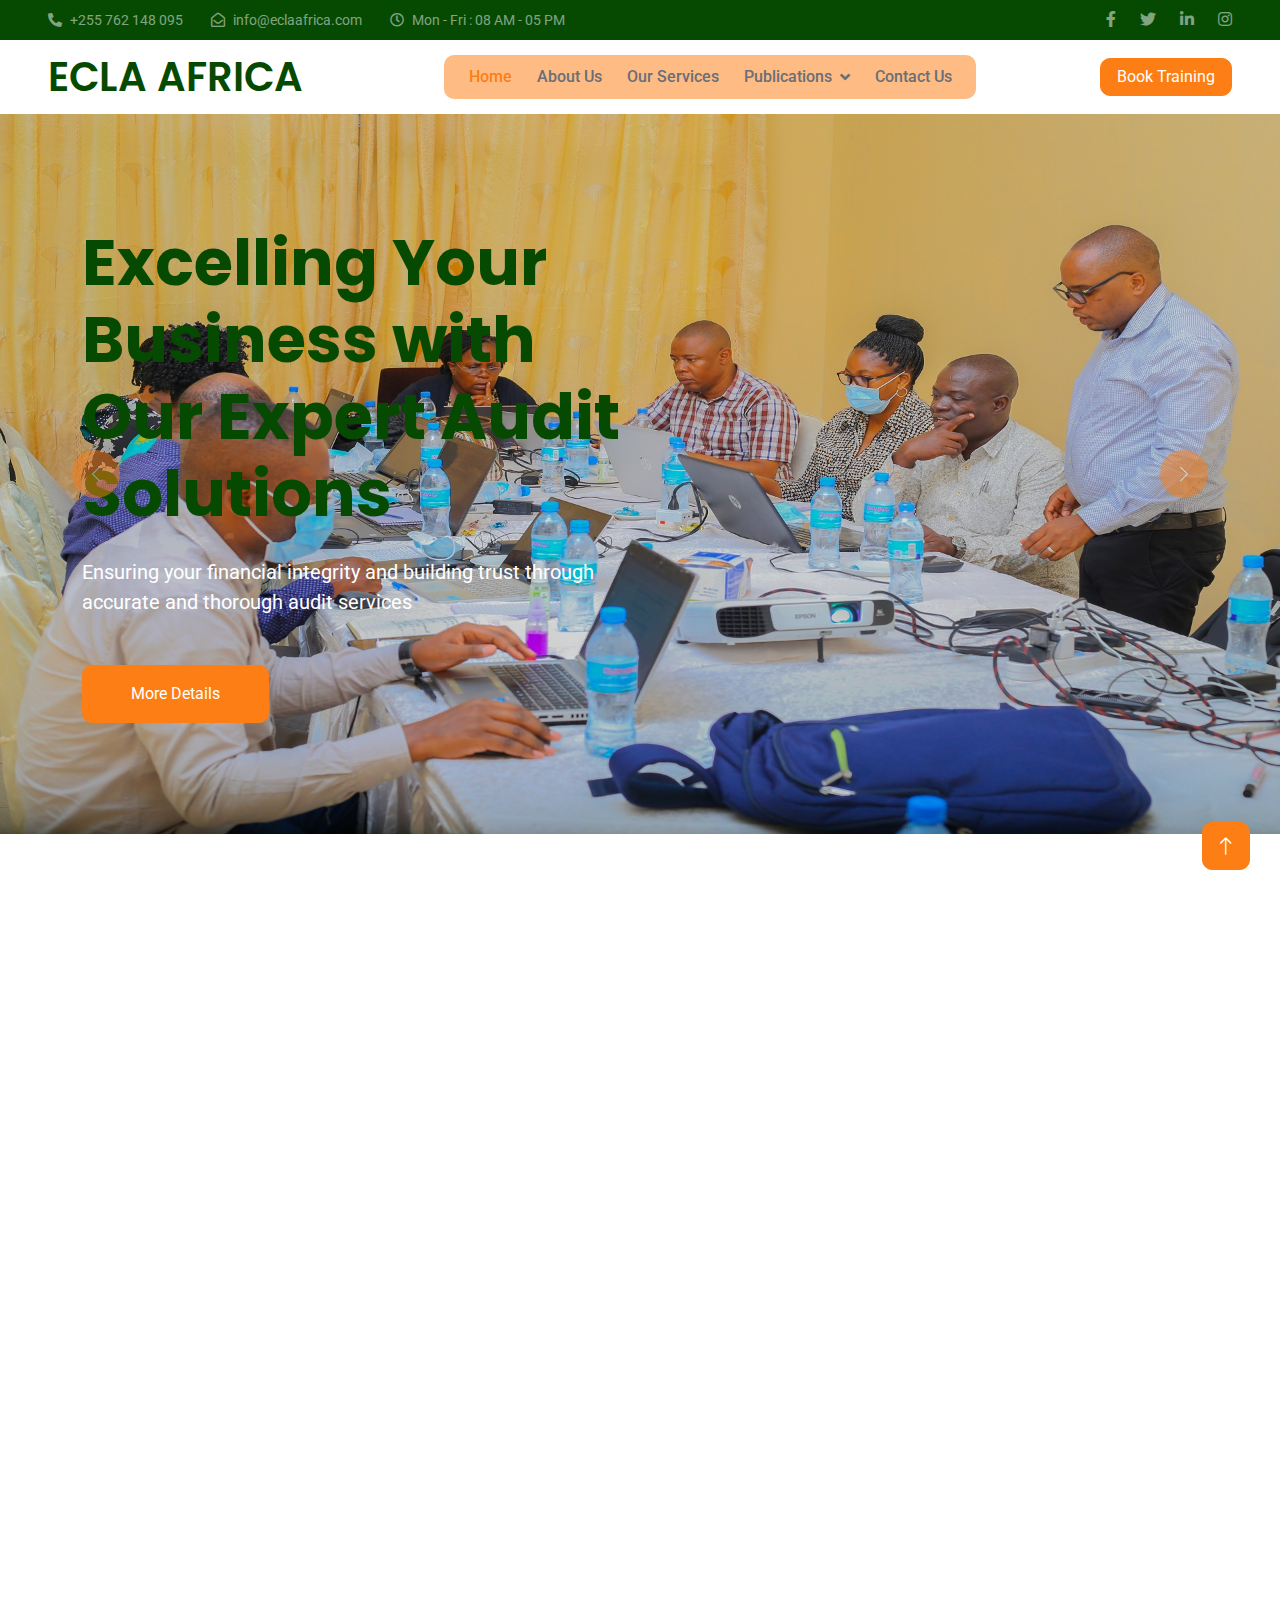
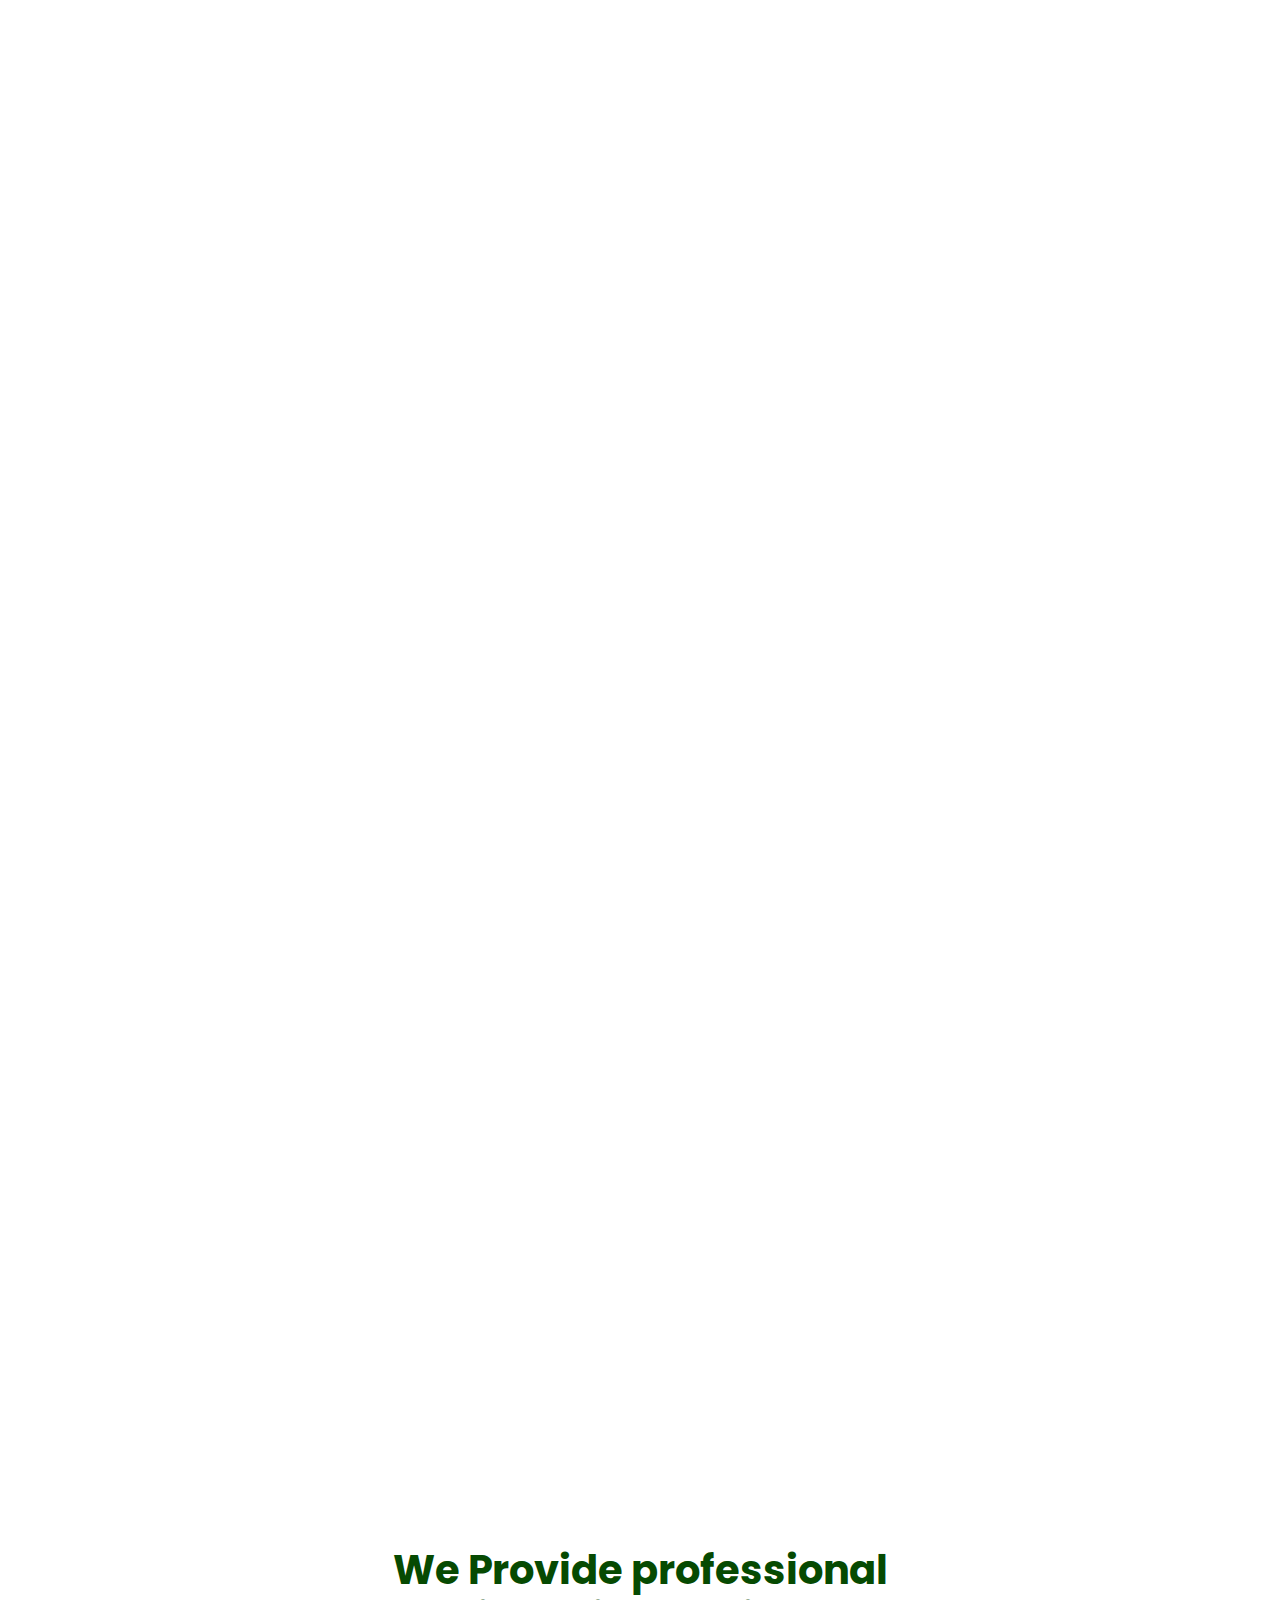
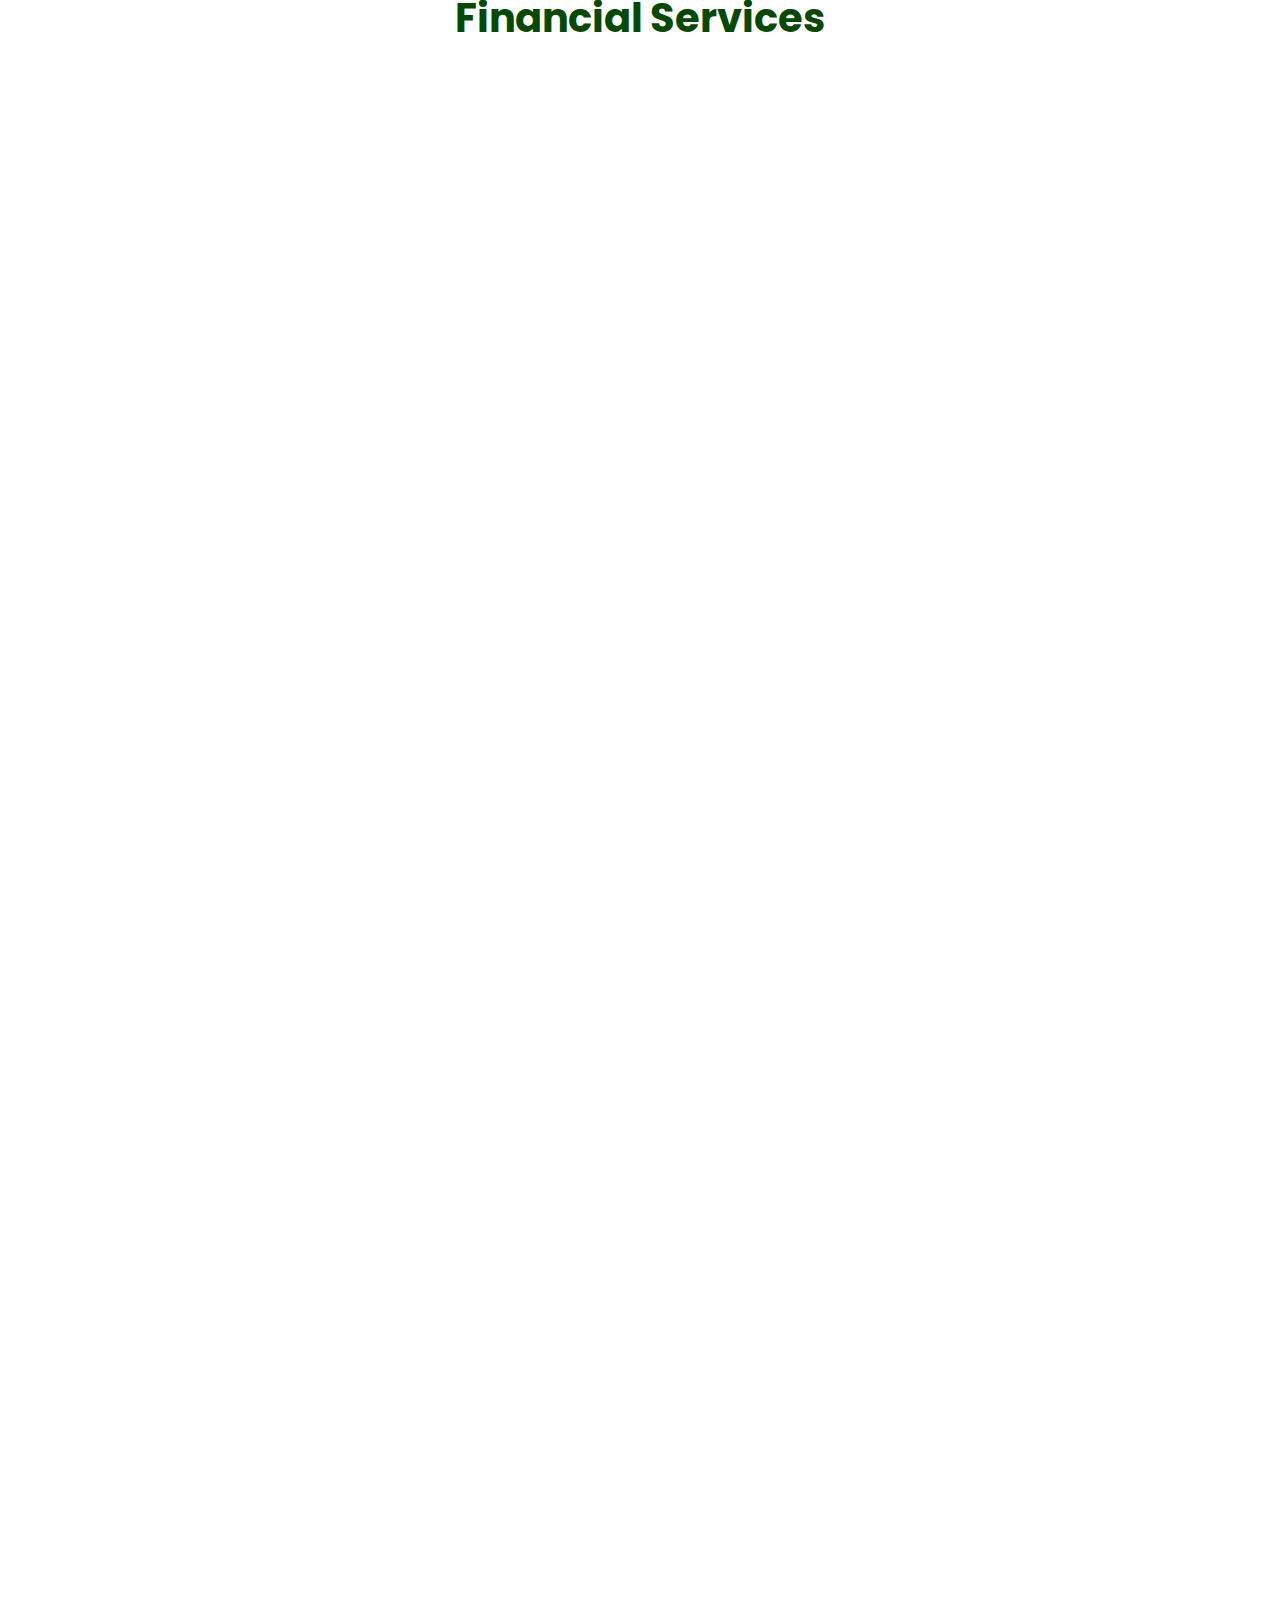
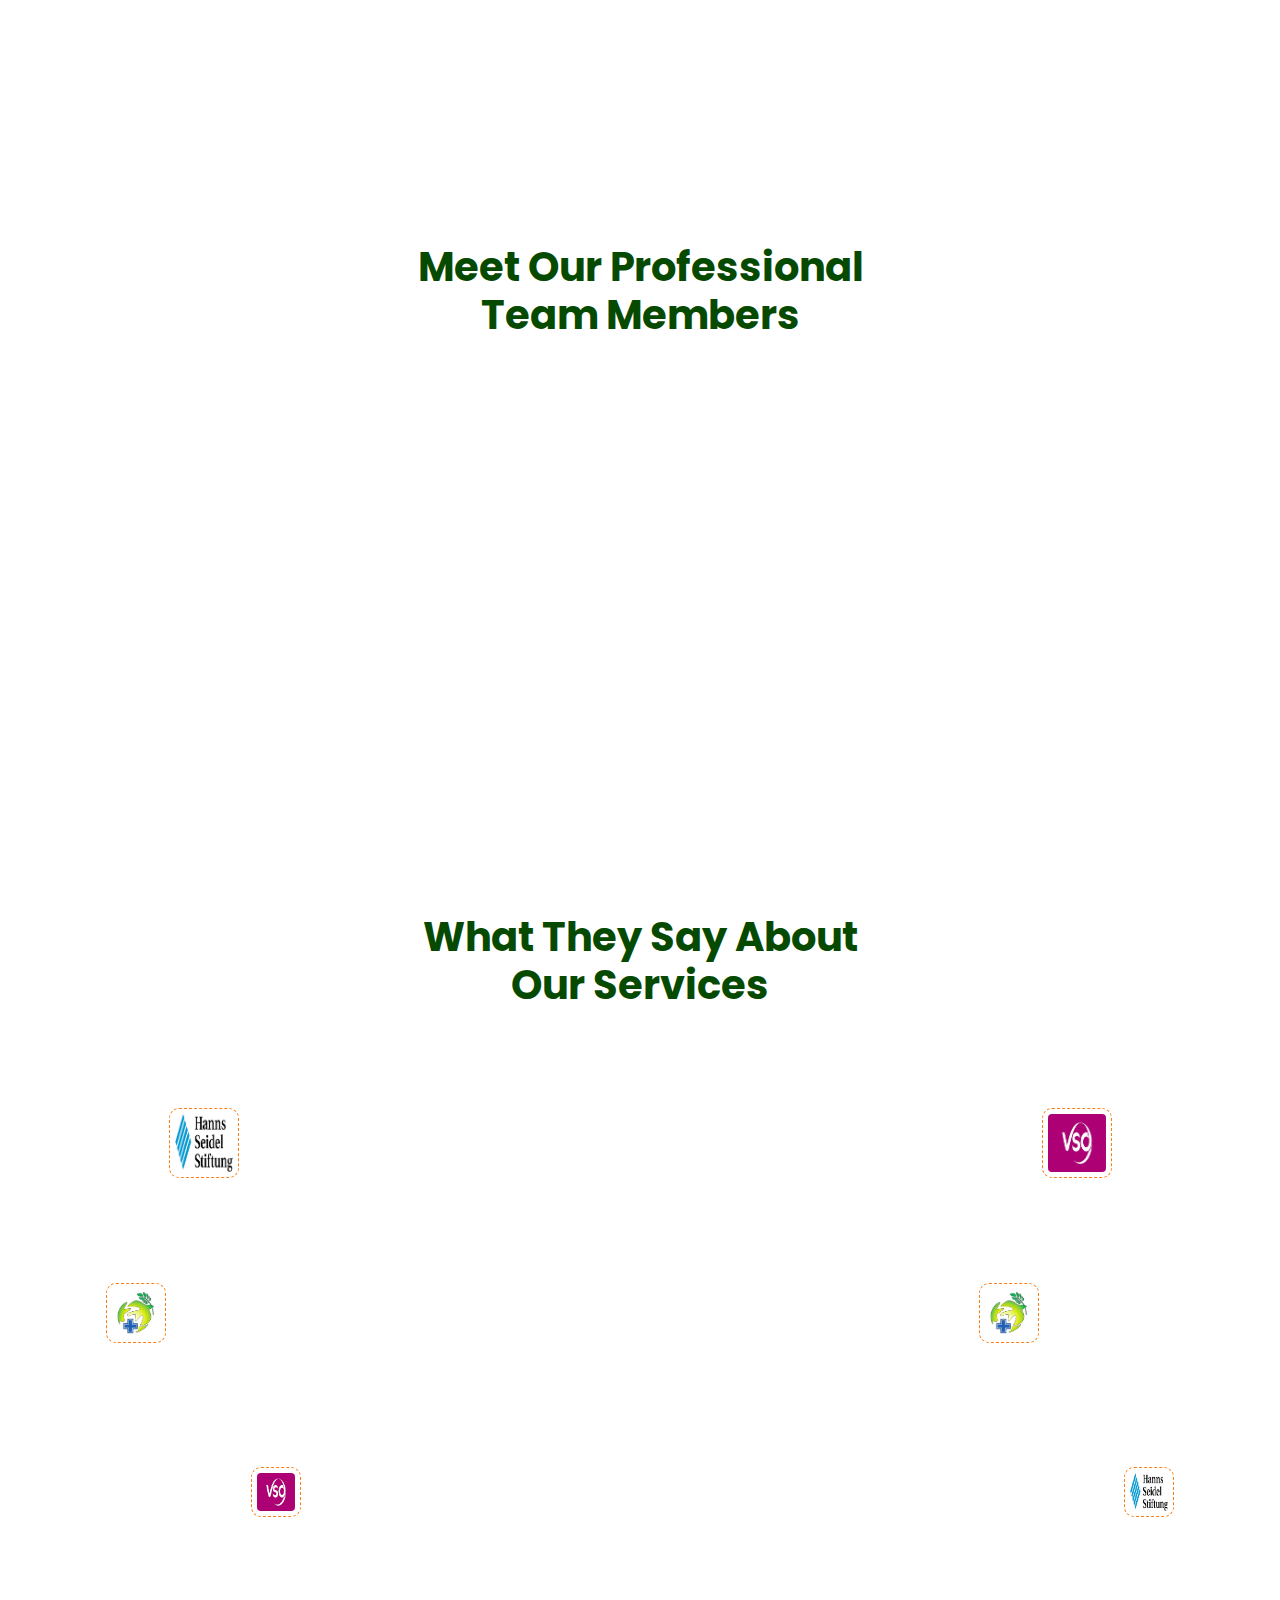
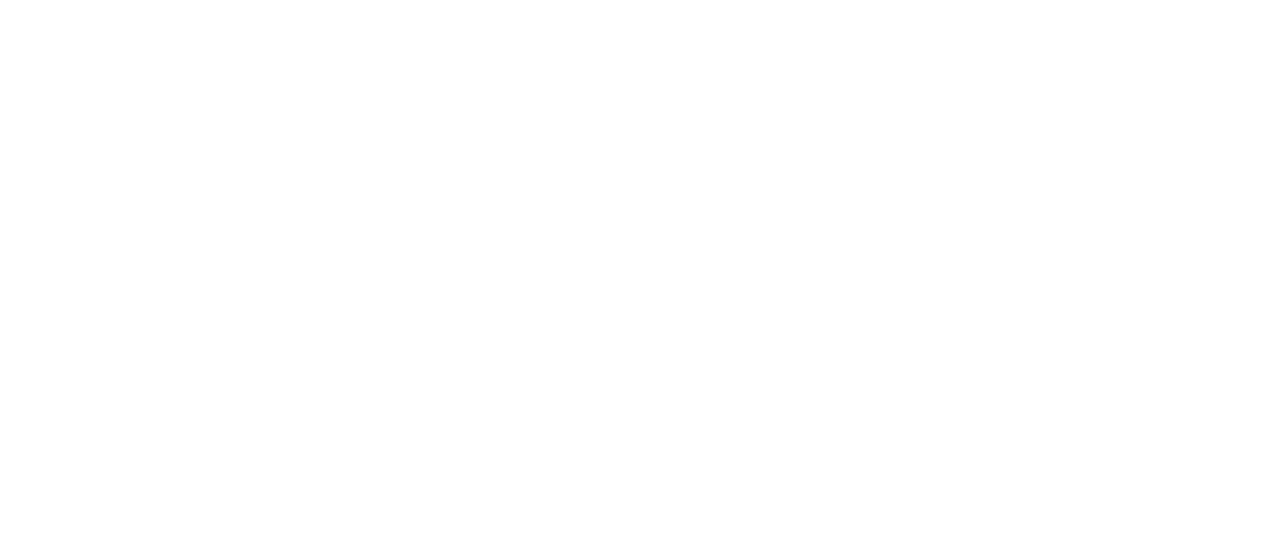
<file: index.html>
<!DOCTYPE html>
<html lang="en">
  <head>
    <meta charset="utf-8" />
    <title>ECLA AFRICA CONSULT</title>
    <meta content="width=device-width, initial-scale=1.0" name="viewport" />
    <meta content="" name="keywords" />
    <meta content="" name="description" />

    <!-- Favicon -->
    <link href="img/favicon.ico" rel="icon" />

    <!-- Google Web Fonts -->
    <link rel="preconnect" href="https://fonts.googleapis.com" />
    <link rel="preconnect" href="https://fonts.gstatic.com" crossorigin />
    <link
      href="https://fonts.googleapis.com/css2?family=Roboto:wght@400;500&family=Poppins:wght@600;700&display=swap"
      rel="stylesheet"
    />

    <!-- Icon Font Stylesheet -->
    <link
      href="https://cdnjs.cloudflare.com/ajax/libs/font-awesome/5.10.0/css/all.min.css"
      rel="stylesheet"
    />

    <link
      href="https://cdn.jsdelivr.net/npm/bootstrap-icons@1.4.1/font/bootstrap-icons.css"
      rel="stylesheet"
    >

    <!-- Libraries Stylesheet -->
    <link href="lib/animate/animate.min.css" rel="stylesheet" />
    <link href="lib/owlcarousel/assets/owl.carousel.min.css" rel="stylesheet" />

    <!-- Customized Bootstrap Stylesheet -->
    <link href="css/bootstrap.min.css" rel="stylesheet" />

    <!-- Template Stylesheet -->
    <link href="css/style.css" rel="stylesheet" />
  </head>

  <body>
    <!-- Spinner Start -->
    <div
      id="spinner"
      class="show bg-white position-fixed translate-middle w-100 vh-100 top-50 start-50 d-flex align-items-center justify-content-center"
    >
      <div class="spinner-grow text-primary" role="status"></div>
    </div>
    <!-- Spinner End -->

    <!-- Topbar Start -->
    <div
      class="container-fluid bg-dark text-white-50 py-2 px-0 d-none d-lg-block"
    >
      <div class="row gx-0 align-items-center">
        <div class="col-lg-7 px-5 text-start">
          <div class="h-100 d-inline-flex align-items-center me-4">
            <small class="fa fa-phone-alt me-2"></small>
            <small>+255 762 148 095</small>
          </div>
          <div class="h-100 d-inline-flex align-items-center me-4">
            <small class="far fa-envelope-open me-2"></small>
            <small>info@eclaafrica.com</small>
          </div>
          <div class="h-100 d-inline-flex align-items-center me-4">
            <small class="far fa-clock me-2"></small>
            <small>Mon - Fri : 08 AM - 05 PM</small>
          </div>
        </div>
        <div class="col-lg-5 px-5 text-end">
          <div class="h-100 d-inline-flex align-items-center">
            <a class="text-white-50 ms-4" href="https://www.facebook.com/people/Ecla-Africa-Consult/100064687039875/" target="_blank"
              ><i class="fab fa-facebook-f"></i
            ></a>
            <a class="text-white-50 ms-4" href="https://twitter.com/eclaltd?lang=en" target="_blank"
              ><i class="fab fa-twitter"></i
            ></a>
            <a class="text-white-50 ms-4" href="https://www.linkedin.com/company/ecla-africa-consult/" target="_blank"
              ><i class="fab fa-linkedin-in"></i
            ></a>
            <a class="text-white-50 ms-4" href="https://www.instagram.com/eclaafrica" target="_blank"
              ><i class="fab fa-instagram"></i
            ></a>
          </div>
        </div>
      </div>
    </div>
    <!-- Topbar End -->

    <!-- Navbar Start -->
    <nav
      class="navbar navbar-expand-lg bg-white navbar-light sticky-top px-4 px-lg-5"
    >
      <a href="index.html" class="navbar-brand d-flex align-items-center">
        <h1 class="m-0">
         <!-- <img
            class="img-fluid me-3"
            src="img/icon/icon-02-primary.png"
            alt=""
          /> --> ECLA AFRICA 
        </h1>
      </a>
      <button
        type="button"
        class="navbar-toggler"
        data-bs-toggle="collapse"
        data-bs-target="#navbarCollapse"
      >
        <span class="navbar-toggler-icon"></span>
      </button>
      <div class="collapse navbar-collapse" id="navbarCollapse">
        <div class="navbar-nav mx-auto bg-light rounded pe-4 py-3 py-lg-0">
          <a href="index.html" class="nav-item nav-link active">Home</a>
          <a href="about.html" class="nav-item nav-link">About Us</a>
          <a href="service.html" class="nav-item nav-link">Our Services</a>
          <div class="nav-item dropdown">
            <a
              href="#"
              class="nav-link dropdown-toggle"
              data-bs-toggle="dropdown"
              >Publications</a
            >
            <div class="dropdown-menu bg-light border-0 m-0">
              <a href="feature.html" class="dropdown-item">Blog</a>
              <a href="appointment.html" class="dropdown-item">Training</a>
              <a href="team.html" class="dropdown-item">Team Members</a>
              <a href="testimonial.html" class="dropdown-item">Clients Experience</a>
              <a href="404.html" class="dropdown-item">404 Page</a>
            </div>
          </div>
          <a href="contact.html" class="nav-item nav-link">Contact Us</a>
        </div>
      </div>
      <a href="" class="btn btn-primary px-3 d-none d-lg-block">Book Training</a>
    </nav>
    <!-- Navbar End -->

    <!-- Carousel Start -->
    <div class="container-fluid p-0 mb-5 wow fadeIn" data-wow-delay="0.1s">
      <div id="header-carousel" class="carousel slide" data-bs-ride="carousel">
        <div class="carousel-inner">
          <!--item 1 start-->
          <div class="carousel-item active">
            <img class="w-100" src="img/carousel-1.jpg" alt="Image" />
            <div class="carousel-caption">
              <div class="container">
                <div class="row">
                  <div class="col-12 col-lg-6">
                    <h1 class="display-3 text-dark mb-4 animated slideInDown">
                      Excelling Your Business with Our Expert Audit Solutions
                    </h1>
                    <p class="fs-5 text-body mb-5">
                      Ensuring your financial integrity and building trust through accurate and thorough audit services
                    </p>
                    <a href="" class="btn btn-primary py-3 px-5"
                      >More Details</a
                    >
                  </div>
                </div>
              </div>
            </div>
          </div>
          <!--end of item 1-->
          <div class="carousel-item">
            <img class="w-100" src="img/carousel-2.jpg" alt="Image" />
            <div class="carousel-caption">
              <div class="container">
                <div class="row">
                  <div class="col-12 col-lg-6">
                    <h1 class="display-3 text-dark mb-4 animated slideInDown">
                      Trusted Advisors for Your Business's Financial Success
                    </h1>
                    <p class="fs-5 text-body mb-5">
                      Guiding your business towards sustained growth and success through expert advisory services tailored to your unique needs and goals
                    </p>
                    <a href="" class="btn btn-primary py-3 px-5"
                      >More Details</a
                    >
                  </div>
                </div>
              </div>
            </div>
          </div>
          <!--end of item 2-->
          <div class="carousel-item">
            <img class="w-100" src="img/carousel-3.jpg" alt="Image" />
            <div class="carousel-caption">
              <div class="container">
                <div class="row">
                  <div class="col-12 col-lg-6">
                    <h1 class="display-3 text-dark mb-4 animated slideInDown">
                      Partner with Us for Expert Tax Consulting
                    </h1>
                    <p class="fs-5 text-body mb-5">
                      Maximizing your tax efficiency and minimizing your liability through 
                      expert tax services and strategic planning
                    </p>
                    <a href="" class="btn btn-primary py-3 px-5"
                      >More Details</a
                    >
                  </div>
                </div>
              </div>
            </div>
          </div>
          <!--end of item 3-->
          <div class="carousel-item">
            <img class="w-100" src="img/carousel-4.jpg" alt="Image" />
            <div class="carousel-caption">
              <div class="container">
                <div class="row">
                  <div class="col-12 col-lg-6">
                    <h1 class="display-3 text-dark mb-4 animated slideInDown">
                      Master Your Financial Skills with Our Audit Training Programs
                    </h1>
                    <p class="fs-5 text-body mb-5">
                      Gain the knowledge and expertise to excel in your financial career with our comprehensive audit training programs,
                       designed to equip you with the skills necessary to master financial reporting and analysis
                    </p>
                    <a href="" class="btn btn-primary py-3 px-5"
                      >More Details</a
                    >
                  </div>
                </div>
              </div>
            </div>
          </div>
          <!--end of item 4-->
        </div>
        <button
          class="carousel-control-prev"
          type="button"
          data-bs-target="#header-carousel"
          data-bs-slide="prev"
        >
          <span class="carousel-control-prev-icon" aria-hidden="true"></span>
          <span class="visually-hidden">Previous</span>
        </button>
        <button
          class="carousel-control-next"
          type="button"
          data-bs-target="#header-carousel"
          data-bs-slide="next"
        >
          <span class="carousel-control-next-icon" aria-hidden="true"></span>
          <span class="visually-hidden">Next</span>
        </button>
      </div>
    </div>
    <!-- Carousel End -->

    <!-- About Start -->
    <div class="container-xxl py-5">
      <div class="container">
        <div class="row g-5">
          <div class="col-lg-6 wow fadeInUp" data-wow-delay="0.1s">
            <div
              class="position-relative overflow-hidden rounded ps-5 pt-5 h-100"
              style="min-height: 400px"
            >
              <img
                class="position-absolute w-100 h-100"
                src="img/about.jpg"
                alt=""
                style="object-fit: cover"
              />
              <div
                class="position-absolute top-0 start-0 bg-white rounded pe-3 pb-3"
                style="width: 200px; height: 200px"
              >
                <div
                  class="d-flex flex-column justify-content-center text-center bg-primary rounded h-100 p-3"
                >
                  <h1 class="text-white mb-0">6</h1>
                  <h2 class="text-white">Years</h2>
                  <h5 class="text-white mb-0">Experience</h5>
                </div>
              </div>
            </div>
          </div>
          <div class="col-lg-6 wow fadeInUp" data-wow-delay="0.5s">
            <div class="h-100">
              <h1 class="display-6 mb-5">
                We're Here To Assist You With Financial Assistance
              </h1>
              <p class="fs-5 text-primary mb-4">
                Welcome to our comprehensive platform offering expert audit, tax advisory, and training services
                 to help you navigate the complexities of the financial landscape with confidence.
              </p>
              <div class="row g-4 mb-4">
                <div class="col-sm-6">
                  <div class="d-flex align-items-center">
                    <img
                      class="flex-shrink-0 me-3"
                      src="img/icon/icon-04-primary.png"
                      alt=""
                    />
                    <h5 class="mb-0">Flexible financial Assistance</h5>
                  </div>
                </div>
                <div class="col-sm-6">
                  <div class="d-flex align-items-center">
                    <img
                      class="flex-shrink-0 me-3"
                      src="img/icon/icon-03-primary.png"
                      alt=""
                    />
                    <h5 class="mb-0">Financial Goals Accommplishment Guarantee</h5>
                  </div>
                </div>
              </div>
              <p class="mb-4">
                At our company, we understand the complexities of audit, tax, and financial
                 reporting requirements, and we're here to assist you every step of the way.
                  Our team of experts has extensive knowledge and experience in these areas
                   and will work with you to provide customized solutions tailored to your
                    specific needs. With our guidance and support, you can feel confident 
                    and empowered to make informed decisions that will help you achieve 
                    your business objectives.
              </p>
              <div class="border-top mt-4 pt-4">
                <div class="d-flex align-items-center">
                  <img
                    class="flex-shrink-0 rounded-circle me-3"
                    src="img/profile.jpg"
                    alt=""
                  />
                  <h5 class="mb-0">Call Us: +255 762 148 095</h5>
                </div>
              </div>
            </div>
          </div>
        </div>
      </div>
    </div>
    <!-- About End -->

    <!-- Facts Start -->
    <div class="container-fluid overflow-hidden my-5 px-lg-0">
      <div class="container facts px-lg-0">
        <div class="row g-0 mx-lg-0">
          <div class="col-lg-6 facts-text wow fadeIn" data-wow-delay="0.1s">
            <div class="h-100 px-4 ps-lg-0">
              <h1 class="text-white mb-4">We Serve Both Individuals And Organisations</h1>
              <p class="text-dark mb-5">
                Our company provides comprehensive audit, tax advisory, and training services that cater 
                to the needs of both individuals and organizations. Whether you are an individual looking
                 for personal tax advice or a business seeking to comply with regulatory requirements 
                 and optimize your tax strategy, we have the expertise to assist you. Our training 
                 programs are also designed to meet the needs of both individuals and organizations,
                  offering customized solutions that support ongoing professional development and growth.
              </p>
              <a href="" class="align-self-start btn btn-secondary py-3 px-5"
                >More Details</a
              >
            </div>
          </div>
          <div class="col-lg-6 facts-counter wow fadeIn" data-wow-delay="0.5s">
            <div class="h-100 px-4 pe-lg-0">
              <div class="row g-5">
                <div class="col-sm-6">
                  <h1 class="display-5" data-toggle="counter-up">9</h1>
                  <p class="fs-5 text-primary">Happy Clients</p>
                </div>
                <div class="col-sm-6">
                  <h1 class="display-5" data-toggle="counter-up">26</h1>
                  <p class="fs-5 text-primary">Projects Succeed</p>
                </div>
                <div class="col-sm-6">
                  <h1 class="display-5" data-toggle="counter-up">3</h1>
                  <p class="fs-5 text-primary">Awards Achieved</p>
                </div>
                <div class="col-sm-6">
                  <h1 class="display-5" data-toggle="counter-up">19</h1>
                  <p class="fs-5 text-primary">Team Members</p>
                </div>
              </div>
            </div>
          </div>
        </div>
      </div>
    </div>
    <!-- Facts End -->

    <!-- Features Start -->
    <div class="container-xxl py-5">
      <div class="container">
        <div class="row g-5">
          <div class="col-lg-6 wow fadeInUp" data-wow-delay="0.1s">
            <h1 class="display-6 mb-5">Why You Must Choose Us!</h1>
            <p class="mb-4">
              Our company is the ideal choice for all your audit, tax advisory, and training needs because we 
              have a team of highly skilled professionals who possess extensive knowledge and experience in these 
              areas. We provide customized solutions that are tailored to meet the unique needs of each client,
               ensuring that they receive the best possible service. With our commitment to excellence and 
               attention to detail, you can trust us to deliver exceptional results and help you achieve 
               your business objectives.
            </p>
            <div class="row g-3">
              <div class="col-sm-6 wow fadeIn" data-wow-delay="0.1s">
                <div class="bg-light rounded h-100 p-3">
                  <div
                    class="bg-white d-flex flex-column justify-content-center text-center rounded h-100 py-4 px-3"
                  >
                    <img
                      class="align-self-center mb-3"
                      src="img/icon/icon-06-primary.png"
                      alt=""
                    />
                    <h5 class="mb-0">Expertise</h5>
                  </div>
                </div>
              </div>
              <div class="col-sm-6 wow fadeIn" data-wow-delay="0.2s">
                <div class="bg-light rounded h-100 p-3">
                  <div
                    class="bg-white d-flex flex-column justify-content-center text-center rounded py-4 px-3"
                  >
                    <img
                      class="align-self-center mb-3"
                      src="img/icon/icon-03-primary.png"
                      alt=""
                    />
                    <h5 class="mb-0">Compliance</h5>
                  </div>
                </div>
              </div>
              <div class="col-sm-6 wow fadeIn" data-wow-delay="0.3s">
                <div class="bg-light rounded h-100 p-3">
                  <div
                    class="bg-white d-flex flex-column justify-content-center text-center rounded py-4 px-3"
                  >
                    <img
                      class="align-self-center mb-3"
                      src="img/icon/icon-04-primary.png"
                      alt=""
                    />
                    <h5 class="mb-0">Customization</h5>
                  </div>
                </div>
              </div>
              <div class="col-sm-6 wow fadeIn" data-wow-delay="0.4s">
                <div class="bg-light rounded h-100 p-3">
                  <div
                    class="bg-white d-flex flex-column justify-content-center text-center rounded h-100 py-4 px-3"
                  >
                    <img
                      class="align-self-center mb-3"
                      src="img/icon/icon-07-primary.png"
                      alt=""
                    />
                    <h5 class="mb-0">Efficiency</h5>
                  </div>
                </div>
              </div>
            </div>
          </div>
          <div class="col-lg-6 wow fadeInUp" data-wow-delay="0.5s">
            <div
              class="position-relative rounded overflow-hidden h-100"
              style="min-height: 400px"
            >
              <img
                class="position-absolute w-100 h-100"
                src="img/feature.jpg"
                alt=""
                style="object-fit: cover"
              />
            </div>
          </div>
        </div>
      </div>
    </div>
    <!-- Features End -->

    <!-- Service Start -->
    <div class="container-xxl py-5">
      <div class="container">
        <div class="text-center mx-auto" style="max-width: 500px">
          <h1 class="display-6 mb-5">
            We Provide professional Financial Services
          </h1>
        </div>
        <div class="row g-4 justify-content-center">
          <div class="col-lg-4 col-md-6 wow fadeInUp" data-wow-delay="0.1s">
            <div class="service-item rounded h-100 p-5">
              <div class="d-flex align-items-center ms-n5 mb-4">
                <div
                  class="service-icon flex-shrink-0 bg-primary rounded-end me-4"
                >
                  <img
                    class="img-fluid"
                    src="img/icon/icon-10-light.png"
                    alt=""
                  />
                </div>
                <h4 class="mb-0">Training Programs</h4>
              </div>
              <p class="mb-4">
                We provide affordable financials reporting and audit,Technicals,
                Taxation,Risk management and Governance trainings.Also we provide
                Finance Training for Non-Finance Managers.
              </p>
             <!-- <a class="btn btn-light px-3" href="">Read More</a> -->
            </div>
          </div>
          <!--  place here your code -->
          <div class="col-lg-4 col-md-6 wow fadeInUp" data-wow-delay="0.3s">
            <div class="service-item rounded h-100 p-5">
              <div class="d-flex align-items-center ms-n5 mb-4">
                <div
                  class="service-icon flex-shrink-0 bg-primary rounded-end me-4"
                >
                  <img
                    class="img-fluid"
                    src="img/icon/icon-07-light.png"
                    alt=""
                  />
                </div>
                <h4 class="mb-0">Audit Services</h4>
              </div>
              <p class="mb-4">
                We provide statutory, internal, capacity assessment And
                donor funded project audit service.Also we provide agreed upon
                procedures and forensic investigation services.
              </p>
             <!-- <a class="btn btn-light px-3" href="">Read More</a> -->
            </div> 
          </div>
          <div class="col-lg-4 col-md-6 wow fadeInUp" data-wow-delay="0.5s">
            <div class="service-item rounded h-100 p-5">
              <div class="d-flex align-items-center ms-n5 mb-4">
                <div
                  class="service-icon flex-shrink-0 bg-primary rounded-end me-4"
                >
                  <img
                    class="img-fluid"
                    src="img/icon/icon-06-light.png"
                    alt=""
                  />
                </div>
                <h4 class="mb-0">Tax Services</h4>
              </div>
              <p class="mb-4">
               We provide tax administration service,Tax payer's education, Tax account
               management and final tax computation services.Also we provide VAT account
               management,Tax advisory services and Filling of Tax returns.
              </p>
             <!-- <a class="btn btn-light px-3" href="">Read More</a> -->
            </div>
          </div>
          <div class="col-lg-4 col-md-6 wow fadeInUp" data-wow-delay="0.1s">
            <div class="service-item rounded h-100 p-5">
              <div class="d-flex align-items-center ms-n5 mb-4">
                <div
                  class="service-icon flex-shrink-0 bg-primary rounded-end me-4"
                >
                  <img
                    class="img-fluid"
                    src="img/icon/icon-10-light.png"
                    alt=""
                  />
                </div>
                <h4 class="mb-0">Advisory Services</h4>
              </div>
              <p class="mb-4">
                Provision of Account support, development of Administrative manuals
                and Risk management are among our services to the client.
              </p>
              <!--<a class="btn btn-light px-3" href="">Read More</a>-->
            </div>
          </div>
          <div class="col-lg-4 col-md-6 wow fadeInUp" data-wow-delay="0.3s">
            <div class="service-item rounded h-100 p-5">
              <div class="d-flex align-items-center ms-n5 mb-4">
                <div
                  class="service-icon flex-shrink-0 bg-primary rounded-end me-4"
                >
                  <img
                    class="img-fluid"
                    src="img/icon/icon-07-light.png"
                    alt=""
                  />
                </div>
                <h4 class="mb-0">Management Consultancy</h4>
              </div>
              <p class="mb-4">
                Management consultants provide advice on financial planning, budgeting and forecasting.
                We also help clients with financial analysis, investment decisions,
                and mergers and acquisitions.
              </p>
              <!--<a class="btn btn-light px-3" href="">Read More</a>-->
            </div>
          </div>
          <div class="col-lg-4 col-md-6 wow fadeInUp" data-wow-delay="0.5s">
            <div class="service-item rounded h-100 p-5">
              <div class="d-flex align-items-center ms-n5 mb-4">
                <div
                  class="service-icon flex-shrink-0 bg-primary rounded-end me-4"
                >
                  <img
                    class="img-fluid"
                    src="img/icon/icon-06-light.png"
                    alt=""
                  />
                </div>
                <h4 class="mb-0">Risk Management</h4>
              </div>
              <p class="mb-4">
               We ensure that clients' financial reporting and tax compliance are accurate, complete, 
               and in compliance with applicable regulations. By identifying and mitigating risks,
               As audit and tax professionals we help clients avoid potential financial losses, 
               legal penalties, and reputational damage.
              </p>
              <!--<a class="btn btn-light px-3" href="">Read More</a>-->
            </div>
          </div>
        </div>
      </div>
    </div>
    <!-- Service End -->

    <!-- Appointment Start -->
    <div
      class="container-fluid appointment my-5 py-5 wow fadeIn"
      data-wow-delay="0.1s"
    >
      <div class="container py-5">
        <div class="row g-5">
          <div class="col-lg-6 wow fadeIn" data-wow-delay="0.3s">
            <h1 class="display-6 text-white mb-5">
              We're Expert Audit and Tax Consultancy Company
            </h1>
            <p class="text-white mb-5">
              Our company is the best in the business when it comes to audit, tax advisory, 
              and training services. We have a proven track record of delivering exceptional 
              results for our clients and have established ourselves as leaders in our field.
               With our expertise, commitment to excellence, and customized solutions, 
               you can trust us to provide the highest level of service and help you achieve your business goals
            </p>
            <div class="bg-white rounded p-3">
              <div class="d-flex align-items-center bg-primary rounded p-3">
                <img
                  class="flex-shrink-0 rounded-circle me-3"
                  src="img/profile.jpg"
                  alt=""
                />
                <h5 class="text-white mb-0">Call Us: +255 762 148 095</h5>
              </div>
            </div>
          </div>
          <div class="col-lg-6 wow fadeIn" data-wow-delay="0.5s">
            <div class="bg-white rounded p-5">
              <form>
                <div class="row g-3">
                  <div class="col-sm-6">
                    <div class="form-floating">
                      <input
                        type="text"
                        class="form-control"
                        id="gname"
                        placeholder="Gurdian Name"
                      />
                      <label for="gname">Your Name</label>
                    </div>
                  </div>
                  <div class="col-sm-6">
                    <div class="form-floating">
                      <input
                        type="email"
                        class="form-control"
                        id="gmail"
                        placeholder="Gurdian Email"
                      />
                      <label for="gmail">Your Email</label>
                    </div>
                  </div>
                  <div class="col-sm-6">
                    <div class="form-floating">
                      <input
                        type="text"
                        class="form-control"
                        id="cname"
                        placeholder="Child Name"
                      />
                      <label for="cname">Your Mobile</label>
                    </div>
                  </div>
                  <div class="col-sm-6">
                    <div class="form-floating">
                      <input
                        type="text"
                        class="form-control"
                        id="cage"
                        placeholder="Child Age"
                      />
                      <label for="cage">Service Type</label>
                    </div>
                  </div>
                  <div class="col-12">
                    <div class="form-floating">
                      <textarea
                        class="form-control"
                        placeholder="Leave a message here"
                        id="message"
                        style="height: 80px"
                      ></textarea>
                      <label for="message">Message</label>
                    </div>
                  </div>
                  <div class="col-12">
                    <button class="btn btn-primary py-3 px-5" type="submit">
                      Get Appointment
                    </button>
                  </div>
                </div>
              </form>
            </div>
          </div>
        </div>
      </div>
    </div>
    <!-- Appointment End -->

    <!-- Team Start -->
    <div class="container-xxl py-5">
      <div class="container">
        <div class="text-center mx-auto" style="max-width: 500px">
          <h1 class="display-6 mb-5">Meet Our Professional Team Members</h1>
        </div>
        <div class="row g-4">
          <div class="col-lg-3 col-md-6 wow fadeInUp" data-wow-delay="0.1s">
            <div class="team-item rounded">
              <img class="img-fluid" src="img/team-1.jpg" alt="" />
              <div class="text-center p-4">
                <h5>CPA LAUDEN CHEYO</h5>
                <span>CEO</span>
              </div>
              <div class="team-text text-center bg-white p-4">
                <h5>CPA LAUDEN CHEYO</h5>
                <p>CEO</p>
                <div class="d-flex justify-content-center">
                  <a class="btn btn-square btn-light m-1" href=""
                    ><i class="fab fa-twitter"></i
                  ></a>
                  <a class="btn btn-square btn-light m-1" href=""
                    ><i class="fab fa-facebook-f"></i
                  ></a>
                  <a class="btn btn-square btn-light m-1" href=""
                    ><i class="fab fa-youtube"></i
                  ></a>
                  <a class="btn btn-square btn-light m-1" href=""
                    ><i class="fab fa-linkedin-in"></i
                  ></a>
                </div>
              </div>
            </div>
          </div>
          <div class="col-lg-3 col-md-6 wow fadeInUp" data-wow-delay="0.3s">
            <div class="team-item rounded">
              <img class="img-fluid" src="img/team-2.jpg" alt="" />
              <div class="text-center p-4">
                <h5>SHABANI ISSA</h5>
                <span>Audit Associate</span>
              </div>
              <div class="team-text text-center bg-white p-4">
                <h5>SHABANI ISS</h5>
                <p>Audit Associate</p>
                <div class="d-flex justify-content-center">
                  <a class="btn btn-square btn-light m-1" href=""
                    ><i class="fab fa-twitter"></i
                  ></a>
                  <a class="btn btn-square btn-light m-1" href=""
                    ><i class="fab fa-facebook-f"></i
                  ></a>
                  <a class="btn btn-square btn-light m-1" href=""
                    ><i class="fab fa-youtube"></i
                  ></a>
                  <a class="btn btn-square btn-light m-1" href=""
                    ><i class="fab fa-linkedin-in"></i
                  ></a>
                </div>
              </div>
            </div>
          </div>
          <div class="col-lg-3 col-md-6 wow fadeInUp" data-wow-delay="0.5s">
            <div class="team-item rounded">
              <img class="img-fluid" src="img/team-3.jpg" alt="" />
              <div class="text-center p-4">
                <h5>ATHANAS HUGO</h5>
                <span>Audit Associate</span>
              </div>
              <div class="team-text text-center bg-white p-4">
                <h5>ATHANAS HUGO</h5>
                <p>Audit Associate</p>
                <div class="d-flex justify-content-center">
                  <a class="btn btn-square btn-light m-1" href=""
                    ><i class="fab fa-twitter"></i
                  ></a>
                  <a class="btn btn-square btn-light m-1" href=""
                    ><i class="fab fa-facebook-f"></i
                  ></a>
                  <a class="btn btn-square btn-light m-1" href=""
                    ><i class="fab fa-youtube"></i
                  ></a>
                  <a class="btn btn-square btn-light m-1" href=""
                    ><i class="fab fa-linkedin-in"></i
                  ></a>
                </div>
              </div>
            </div>
          </div>
          <div class="col-lg-3 col-md-6 wow fadeInUp" data-wow-delay="0.7s">
            <div class="team-item rounded">
              <img class="img-fluid" src="img/team-4.jpg" alt="" />
              <div class="text-center p-4">
                <h5>JOSHWA ISAYA</h5>
                <span>Audit Associate</span>
              </div>
              <div class="team-text text-center bg-white p-4">
                <h5>JOSHWA ISAYA</h5>
                <p>Audit Associate</p>
                <div class="d-flex justify-content-center">
                  <a class="btn btn-square btn-light m-1" href=""
                    ><i class="fab fa-twitter"></i
                  ></a>
                  <a class="btn btn-square btn-light m-1" href=""
                    ><i class="fab fa-facebook-f"></i
                  ></a>
                  <a class="btn btn-square btn-light m-1" href=""
                    ><i class="fab fa-youtube"></i
                  ></a>
                  <a class="btn btn-square btn-light m-1" href=""
                    ><i class="fab fa-linkedin-in"></i
                  ></a>
                </div>
              </div>
            </div>
          </div>
        </div>
      </div>
    </div>
    <!-- Team End -->

    <!-- Testimonial Start -->
    <div class="container-xxl py-5">
      <div class="container">
        <div class="text-center mx-auto" style="max-width: 500px">
          <h1 class="display-6 mb-5">What They Say About Our Services</h1>
        </div>
        <div class="row g-5">
          <div class="col-lg-3 d-none d-lg-block">
            <div class="testimonial-left h-100">
              <img
                class="img-fluid animated pulse infinite"
                src="img/testimonial-1.jpg"
                alt=""
              />
              <img
                class="img-fluid animated pulse infinite"
                src="img/testimonial-2.jpg"
                alt=""
              />
              <img
                class="img-fluid animated pulse infinite"
                src="img/testimonial-3.jpg"
                alt=""
              />
            </div>
          </div>
          <div class="col-lg-6 wow fadeIn" data-wow-delay="0.5s">
            <div class="owl-carousel testimonial-carousel">
              <div class="testimonial-item text-center">
                <img
                  class="img-fluid rounded mx-auto mb-4"
                  src="img/testimonial-1.jpg"
                  alt=""
                />
                <p class="fs-5">
                  On behalf of our organization, I would like to express our sincere gratitude to your 
                  audit company for conducting a thorough and professional audit of our financial statements.
                   Your expertise and attention to detail have provided invaluable insights and 
                   ensured the accuracy and transparency of our financial reporting. We appreciate your 
                   dedication to quality and look forward to working with you again in the future.
                </p>
                <h5>Hanns Seidel
                  Foundation</h5>
                <span>Audit of financial statement of an
                  organization
                  </span>
              </div>
              <div class="testimonial-item text-center">
                <img
                  class="img-fluid rounded mx-auto mb-4"
                  src="img/testimonial-2.jpg"
                  alt=""
                />
                <p class="fs-5">
                  We would like to express our sincere appreciation for your thorough and professional audit
                   of our organization's health system strengthening efforts through reproductive maternal,
                    neonatal, and child health promotion. Your insightful recommendations will undoubtedly 
                    contribute to our ongoing efforts to improve the health outcomes of our community.
                </p>
                <h5>Korea Foundation for
                  International
                  Healthcare</h5>
                <span>Audit of Health system strengthening
                  through reproductive maternal,
                  neonatal and child health promotion</span>
              </div>
              <div class="testimonial-item text-center">
                <img
                  class="img-fluid rounded mx-auto mb-4"
                  src="img/testimonial-3.jpg"
                  alt=""
                />
                <p class="fs-5">
                  We would like to express our sincere gratitude to your audit company for conducting a 
                  thorough and comprehensive audit of our organization's financial statements. 
                  Your team's expertise and attention to detail have provided us with valuable 
                  insights and recommendations to improve our financial practices. We appreciate 
                  your professionalism and commitment to excellence in your work.
                </p>
                <h5>Voluntary Service Oversea</h5>
                <span>Audit of financial statement</span>
              </div>
            </div>
          </div>
          <div class="col-lg-3 d-none d-lg-block">
            <div class="testimonial-right h-100">
              <img
                class="img-fluid animated pulse infinite"
                src="img/testimonial-1.jpg"
                alt=""
              />
              <img
                class="img-fluid animated pulse infinite"
                src="img/testimonial-2.jpg"
                alt=""
              />
              <img
                class="img-fluid animated pulse infinite"
                src="img/testimonial-3.jpg"
                alt=""
              />
            </div>
          </div>
        </div>
      </div>
    </div>
    <!-- Testimonial End -->

    <!-- Footer Start -->
    <div
      class="container-fluid bg-dark footer mt-5 pt-5 wow fadeIn"
      data-wow-delay="0.1s"
    >
      <div class="container py-5">
        <div class="row g-5">
          <div class="col-lg-3 col-md-6">
            <h1 class="text-white mb-4">
              <!--<img
                class="img-fluid me-3"
                 src="img/icon/icon-02-light.png"
                alt=""
              /> --> ECLAAFRICA CONSULT
            </h1>
            <p>
              Our Mission is to offer our clients with added value services with highest 
              level of professional competence and due care.
            </p>
            <div class="d-flex pt-2">
              <a class="btn btn-square me-1" href="https://twitter.com/eclaltd?lang=en" target="_blank"
                ><i class="fab fa-twitter"></i
              ></a>
              <a class="btn btn-square me-1" href="https://www.facebook.com/people/Ecla-Africa-Consult/100064687039875/" target="_blank"
                ><i class="fab fa-facebook-f"></i
              ></a>
              <a class="btn btn-square me-1" href="https://www.instagram.com/eclaafrica" target="_blank"
                ><i class="fab fa-instagram"></i
                  ></a>
              <a class="btn btn-square me-0" href="https://www.linkedin.com/company/ecla-africa-consult/" target="_blank"
                ><i class="fab fa-linkedin-in"></i
              ></a>
            </div>
          </div>
          <div class="col-lg-3 col-md-6">
            <h5 class="text-light mb-4">Address</h5>
            <p>
              <i class="fa fa-map-marker-alt me-3"></i>487 Rose Garden Rd, Dar es Salaam,Tanzania
            </p>
            <p><i class="fa fa-phone-alt me-3"></i>+255 762 148 095</p>
            <p><i class="fa fa-envelope me-3"></i>info@eclaafrica.com</p>
          </div>
          <div class="col-lg-3 col-md-6">
            <h5 class="text-light mb-4">Quick Links</h5>
            <a class="btn btn-link" href="">About Us</a>
            <a class="btn btn-link" href="">Contact Us</a>
            <a class="btn btn-link" href="">Our Services</a>
            <a class="btn btn-link" href="">Terms & Condition</a>
            <a class="btn btn-link" href="">Support</a>
          </div>
          <div class="col-lg-3 col-md-6">
            <h5 class="text-light mb-4">Newsletter</h5>
            <p>Stay updated about our service and event by subscribe our Newsletter.</p>
            <div class="position-relative mx-auto" style="max-width: 400px">
              <input
                class="form-control bg-transparent w-100 py-3 ps-4 pe-5"
                type="text"
                placeholder="Your email"
              />
              <button
                type="button"
                class="btn btn-secondary py-2 position-absolute top-0 end-0 mt-2 me-2"
              >
                Subscribe
              </button>
            </div>
          </div>
        </div>
      </div>
      <div class="container-fluid copyright">
        <div class="container">
          <div class="row">
            <div class="col-md-6 text-center text-md-start mb-3 mb-md-0">
              &copy; <a href="#">@ECLA AFRICA CONSULT</a>, All Right Reserved.
            </div>
            <div class="col-md-6 text-center text-md-end">
              <!--/*** This template is free as long as you keep the footer author’s credit link/attribution link/backlink. If you'd like to use the template without the footer author’s credit link/attribution link/backlink, you can purchase the Credit Removal License from "https://htmlcodex.com/credit-removal". Thank you for your support. ***/-->
              Designed By <a href="https://tz.linkedin.com/in/mansuetus-canute-1aa0b6176">Mansuetus Canute</a>
             <!-- <br />Distributed By:
              <a href="https://themewagon.com" target="_blank">ThemeWagon</a> -->
            </div>
          </div>
        </div>
      </div>
    </div>
    <!-- Footer End -->

    <!-- Back to Top -->
    <a href="#" class="btn btn-lg btn-primary btn-lg-square back-to-top"
      ><i class="bi bi-arrow-up"></i
    ></a>

    <!-- JavaScript Libraries -->
    <script src="https://code.jquery.com/jquery-3.4.1.min.js"></script>
    <script src="https://cdn.jsdelivr.net/npm/bootstrap@5.0.0/dist/js/bootstrap.bundle.min.js"></script>
    <script src="lib/wow/wow.min.js"></script>
    <script src="lib/easing/easing.min.js"></script>
    <script src="lib/waypoints/waypoints.min.js"></script>
    <script src="lib/owlcarousel/owl.carousel.min.js"></script>
    <script src="lib/counterup/counterup.min.js"></script>

    <!-- Template Javascript -->
    <script src="js/main.js"></script>
  </body>
</html>
</file>
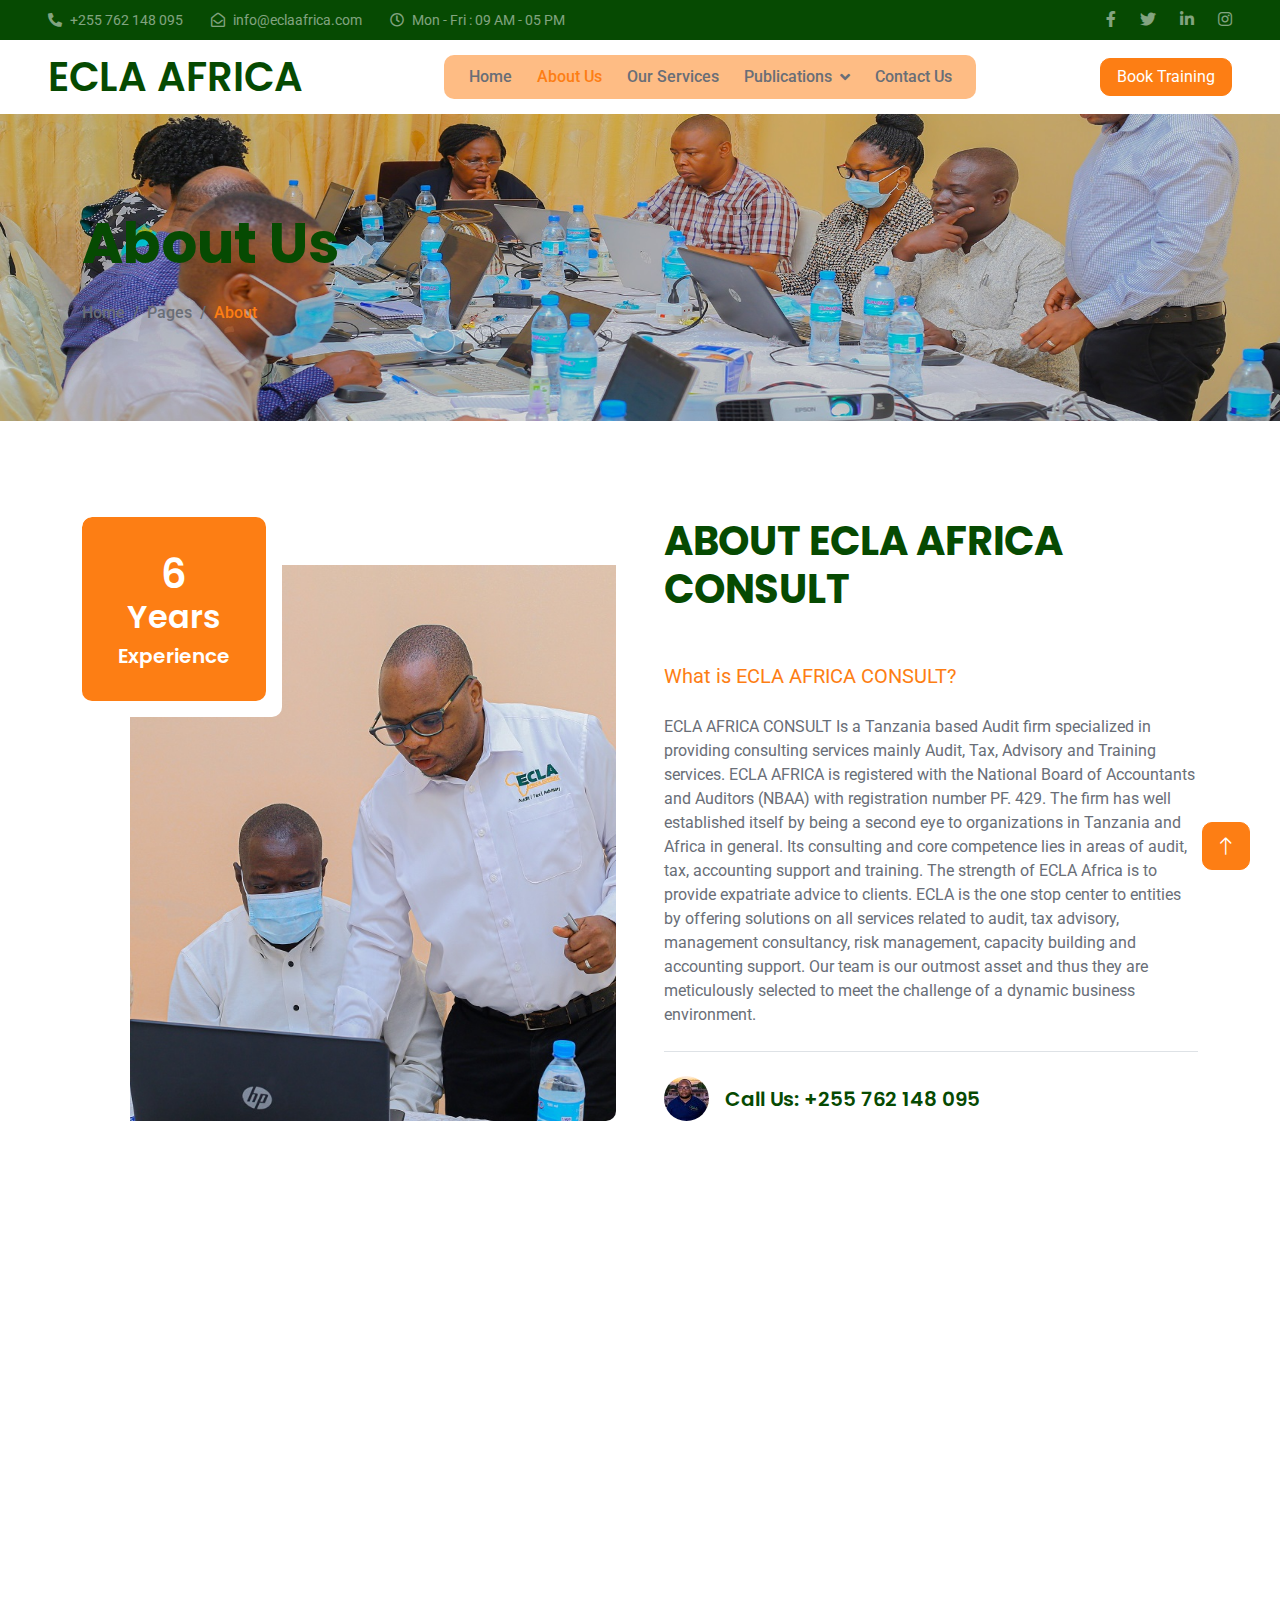
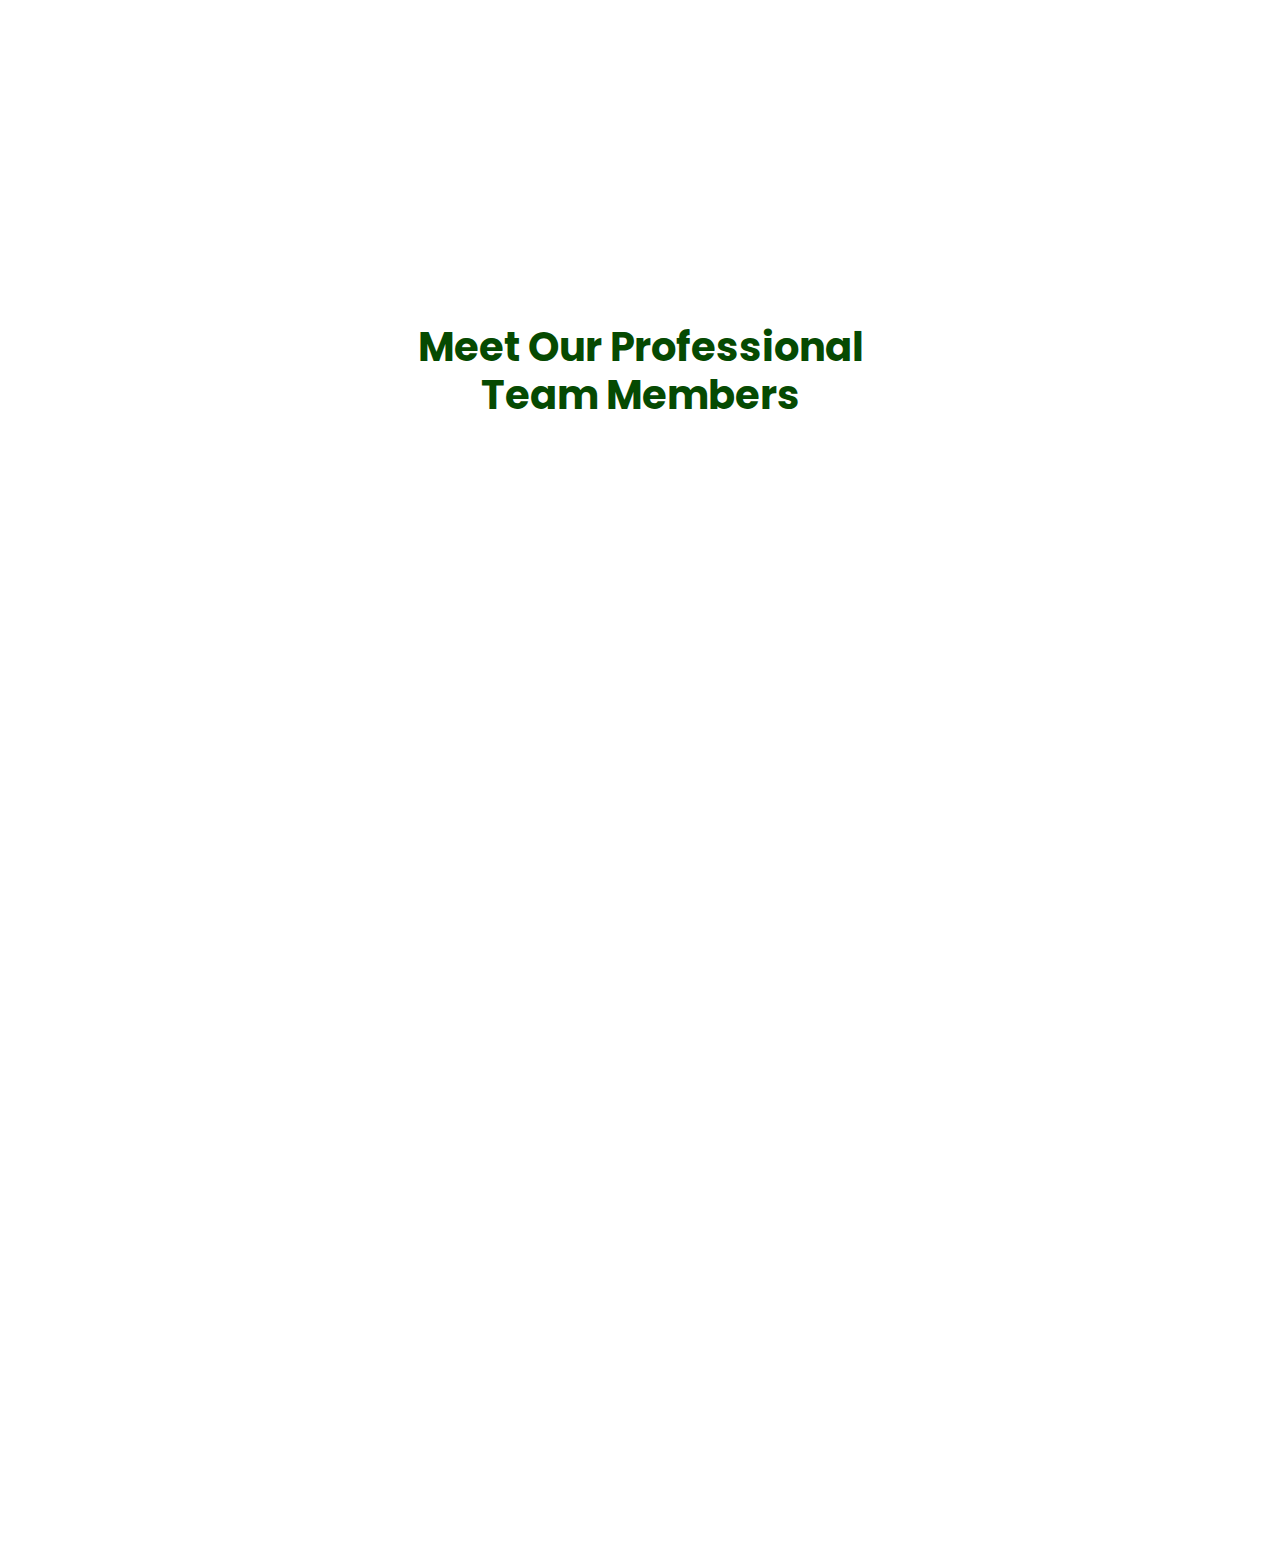
<file: about.html>
<!DOCTYPE html>
<html lang="en">
  <head>
    <meta charset="utf-8" />
    <title>ECLA AFRICA CONSULT</title>
    <meta content="width=device-width, initial-scale=1.0" name="viewport" />
    <meta content="" name="keywords" />
    <meta content="" name="description" />

    <!-- Favicon -->
    <link href="img/favicon.ico" rel="icon" />

    <!-- Google Web Fonts -->
    <link rel="preconnect" href="https://fonts.googleapis.com" />
    <link rel="preconnect" href="https://fonts.gstatic.com" crossorigin />
    <link
      href="https://fonts.googleapis.com/css2?family=Roboto:wght@400;500&family=Poppins:wght@600;700&display=swap"
      rel="stylesheet"
    />

    <!-- Icon Font Stylesheet -->
    <link
      href="https://cdnjs.cloudflare.com/ajax/libs/font-awesome/5.10.0/css/all.min.css"
      rel="stylesheet"
    />
    <link
      href="https://cdn.jsdelivr.net/npm/bootstrap-icons@1.4.1/font/bootstrap-icons.css"
      rel="stylesheet"
    />

    <!-- Libraries Stylesheet -->
    <link href="lib/animate/animate.min.css" rel="stylesheet" />
    <link href="lib/owlcarousel/assets/owl.carousel.min.css" rel="stylesheet" />

    <!-- Customized Bootstrap Stylesheet -->
    <link href="css/bootstrap.min.css" rel="stylesheet" />

    <!-- Template Stylesheet -->
    <link href="css/style.css" rel="stylesheet" />
  </head>

  <body>
    <!-- Spinner Start -->
    <div
      id="spinner"
      class="show bg-white position-fixed translate-middle w-100 vh-100 top-50 start-50 d-flex align-items-center justify-content-center"
    >
      <div class="spinner-grow text-primary" role="status"></div>
    </div>
    <!-- Spinner End -->

    <!-- Topbar Start -->
    <div
      class="container-fluid bg-dark text-white-50 py-2 px-0 d-none d-lg-block"
    >
      <div class="row gx-0 align-items-center">
        <div class="col-lg-7 px-5 text-start">
          <div class="h-100 d-inline-flex align-items-center me-4">
            <small class="fa fa-phone-alt me-2"></small>
            <small>+255 762 148 095</small>
          </div>
          <div class="h-100 d-inline-flex align-items-center me-4">
            <small class="far fa-envelope-open me-2"></small>
            <small>info@eclaafrica.com</small>
          </div>
          <div class="h-100 d-inline-flex align-items-center me-4">
            <small class="far fa-clock me-2"></small>
            <small>Mon - Fri : 09 AM - 05 PM</small>
          </div>
        </div>
        <div class="col-lg-5 px-5 text-end">
          <div class="h-100 d-inline-flex align-items-center">
            <a class="text-white-50 ms-4" href="https://www.facebook.com/people/Ecla-Africa-Consult/100064687039875/" target="_blank"
              ><i class="fab fa-facebook-f"></i
            ></a>
            <a class="text-white-50 ms-4" href="https://twitter.com/eclaltd?lang=en" target="_blank"
              ><i class="fab fa-twitter"></i
            ></a>
            <a class="text-white-50 ms-4" href="https://www.linkedin.com/company/ecla-africa-consult/" target="_blank"
              ><i class="fab fa-linkedin-in"></i
            ></a>
            <a class="text-white-50 ms-4" href="https://www.instagram.com/eclaafrica" target="_blank"
              ><i class="fab fa-instagram"></i
            ></a>
          </div>
        </div>
      </div>
    </div>
    <!-- Topbar End -->

    <!-- Navbar Start -->
    <nav
      class="navbar navbar-expand-lg bg-white navbar-light sticky-top px-4 px-lg-5"
    >
      <a href="index.html" class="navbar-brand d-flex align-items-center">
        <h1 class="m-0">
          <!--<img
            class="img-fluid me-3"
            src="img/icon/icon-02-primary.png"
            alt=""
          /> --> ECLA AFRICA 
        </h1>
      </a>
      <button
        type="button"
        class="navbar-toggler"
        data-bs-toggle="collapse"
        data-bs-target="#navbarCollapse"
      >
        <span class="navbar-toggler-icon"></span>
      </button>
      <div class="collapse navbar-collapse" id="navbarCollapse">
        <div class="navbar-nav mx-auto bg-light rounded pe-4 py-3 py-lg-0">
          <a href="index.html" class="nav-item nav-link">Home</a>
          <a href="about.html" class="nav-item nav-link active">About Us</a>
          <a href="service.html" class="nav-item nav-link">Our Services</a>
          <div class="nav-item dropdown">
            <a
              href="#"
              class="nav-link dropdown-toggle"
              data-bs-toggle="dropdown"
              >Publications</a
            >
            <div class="dropdown-menu bg-light border-0 m-0">
              <a href="feature.html" class="dropdown-item">Blog</a>
              <a href="appointment.html" class="dropdown-item">Training</a>
              <a href="team.html" class="dropdown-item">Team Members</a>
              <a href="testimonial.html" class="dropdown-item">Clients Experience</a>
              <a href="404.html" class="dropdown-item">404 Page</a>
            </div>
          </div>
          <a href="contact.html" class="nav-item nav-link">Contact Us</a>
        </div>
      </div>
      <a href="" class="btn btn-primary px-3 d-none d-lg-block">Book Training</a>
    </nav>
    <!-- Navbar End -->

    <!-- Page Header Start -->
    <div
      class="container-fluid page-header py-5 mb-5 wow fadeIn"
      data-wow-delay="0.1s"
    >
      <div class="container py-5">
        <h1 class="display-4 animated slideInDown mb-4">About Us</h1>
        <nav aria-label="breadcrumb animated slideInDown">
          <ol class="breadcrumb mb-0">
            <li class="breadcrumb-item"><a href="#">Home</a></li>
            <li class="breadcrumb-item"><a href="#">Pages</a></li>
            <li class="breadcrumb-item active" aria-current="page">About</li>
          </ol>
        </nav>
      </div>
    </div>
    <!-- Page Header End -->

    <!-- About Start -->
    <div class="container-xxl py-5">
      <div class="container">
        <div class="row g-5">
          <div class="col-lg-6 wow fadeInUp" data-wow-delay="0.1s">
            <div
              class="position-relative overflow-hidden rounded ps-5 pt-5 h-100"
              style="min-height: 400px"
            >
              <img
                class="position-absolute w-100 h-100"
                src="img/about.jpg"
                alt=""
                style="object-fit: cover"
              />
              <div
                class="position-absolute top-0 start-0 bg-white rounded pe-3 pb-3"
                style="width: 200px; height: 200px"
              >
                <div
                  class="d-flex flex-column justify-content-center text-center bg-primary rounded h-100 p-3"
                >
                  <h1 class="text-white mb-0">6</h1>
                  <h2 class="text-white">Years</h2>
                  <h5 class="text-white mb-0">Experience</h5>
                </div>
              </div>
            </div>
          </div>
          <div class="col-lg-6 wow fadeInUp" data-wow-delay="0.5s">
            <div class="h-100">
              <h1 class="display-6 mb-5">
                ABOUT ECLA AFRICA CONSULT
              </h1>
              <p class="fs-5 text-primary mb-4">
                What is ECLA AFRICA CONSULT? 
              </p>
              <!--<div class="row g-4 mb-4">
                <div class="col-sm-6">
                  <div class="d-flex align-items-center">
                    <img
                      class="flex-shrink-0 me-3"
                      src="img/icon/icon-04-primary.png"
                      alt=""
                    />
                    <h5 class="mb-0">Flexible Insurance Plans</h5>
                  </div>
                </div>
                <div class="col-sm-6">
                  <div class="d-flex align-items-center">
                    <img
                      class="flex-shrink-0 me-3"
                      src="img/icon/icon-03-primary.png"
                      alt=""
                    />
                    <h5 class="mb-0">Money Back Guarantee</h5>
                  </div>
                </div>
              </div> -->
              <p class="mb-4">
                ECLA AFRICA CONSULT Is a Tanzania based Audit firm specialized in providing consulting services
mainly Audit, Tax, Advisory and Training services. ECLA AFRICA is registered with the National Board
of Accountants and Auditors (NBAA) with registration number PF. 429.
The firm has well established itself by being a second eye to organizations in Tanzania and Africa
in general. Its consulting and core competence lies in areas of audit, tax, accounting support and
training.
The strength of ECLA Africa is to provide expatriate advice to clients. ECLA is the one stop center
to entities by offering solutions on all services related to audit, tax advisory, management
consultancy, risk management, capacity building and accounting support.
Our team is our outmost asset and thus they are meticulously selected to meet the challenge of a
dynamic business environment.
              </p> 
              <div class="border-top mt-4 pt-4">
                <div class="d-flex align-items-center">
                  <img
                    class="flex-shrink-0 rounded-circle me-3"
                    src="img/profile.jpg"
                    alt=""
                  />
                  <h5 class="mb-0">Call Us: +255 762 148 095</h5>
                </div>
              </div>
            </div>
          </div>
        </div>
      </div>
    </div>
    <!-- About End -->

    <!-- Facts Start -->
    <div class="container-fluid overflow-hidden my-5 px-lg-0">
      <div class="container facts px-lg-0">
        <div class="row g-0 mx-lg-0">
          <div class="col-lg-6 facts-text wow fadeIn" data-wow-delay="0.1s">
            <div class="h-100 px-4 ps-lg-0">
              <h1 class="text-white mb-4">For Individuals And Organisations</h1>
              <p class="text-dark mb-5">
                Our company provides comprehensive audit, tax advisory, and training services that cater 
                to the needs of both individuals and organizations. Whether you are an individual looking
                 for personal tax advice or a business seeking to comply with regulatory requirements 
                 and optimize your tax strategy, we have the expertise to assist you. Our training 
                 programs are also designed to meet the needs of both individuals and organizations,
                  offering customized solutions that support ongoing professional development and growth.
              </p>
              <a href="" class="align-self-start btn btn-secondary py-3 px-5"
                >More Details</a
              >
            </div>
          </div>
          <div class="col-lg-6 facts-counter wow fadeIn" data-wow-delay="0.5s">
            <div class="h-100 px-4 pe-lg-0">
              <div class="row g-5">
                <div class="col-sm-6">
                  <h1 class="display-5" data-toggle="counter-up">9</h1>
                  <p class="fs-5 text-primary">Happy Clients</p>
                </div>
                <div class="col-sm-6">
                  <h1 class="display-5" data-toggle="counter-up">26</h1>
                  <p class="fs-5 text-primary">Projects Succeed</p>
                </div>
                <div class="col-sm-6">
                  <h1 class="display-5" data-toggle="counter-up">3</h1>
                  <p class="fs-5 text-primary">Awards Achieved</p>
                </div>
                <div class="col-sm-6">
                  <h1 class="display-5" data-toggle="counter-up">19</h1>
                  <p class="fs-5 text-primary">Team Members</p>
                </div>
              </div>
            </div>
          </div>
        </div>
      </div>
    </div>
    <!-- Facts End -->

    <!-- Team Start -->
    <div class="container-xxl py-5">
      <div class="container">
        <div class="text-center mx-auto" style="max-width: 500px">
          <h1 class="display-6 mb-5">Meet Our Professional Team Members</h1>
        </div>
        <div class="row g-4">
          <div class="col-lg-3 col-md-6 wow fadeInUp" data-wow-delay="0.1s">
            <div class="team-item rounded">
              <img class="img-fluid" src="img/team-1.jpg" alt="" />
              <div class="text-center p-4">
                <h5>CPA LAUDEN CHEYO</h5>
                <span>CEO</span>
              </div>
              <div class="team-text text-center bg-white p-4">
                <h5>CPA LAUDEN CHEYO</h5>
                <p>CEO</p>
                <div class="d-flex justify-content-center">
                  <a class="btn btn-square btn-light m-1" href=""
                    ><i class="fab fa-twitter"></i
                  ></a>
                  <a class="btn btn-square btn-light m-1" href=""
                    ><i class="fab fa-facebook-f"></i
                  ></a>
                  <a class="btn btn-square btn-light m-1" href=""
                    ><i class="fab fa-youtube"></i
                  ></a>
                  <a class="btn btn-square btn-light m-1" href=""
                    ><i class="fab fa-linkedin-in"></i
                  ></a>
                </div>
              </div>
            </div>
          </div>
          <div class="col-lg-3 col-md-6 wow fadeInUp" data-wow-delay="0.3s">
            <div class="team-item rounded">
              <img class="img-fluid" src="img/team-2.jpg" alt="" />
              <div class="text-center p-4">
                <h5>SHABANI ISSA</h5>
                <span>Audit Associate</span>
              </div>
              <div class="team-text text-center bg-white p-4">
                <h5>SHABANI ISS</h5>
                <p>Audit Associate</p>
                <div class="d-flex justify-content-center">
                  <a class="btn btn-square btn-light m-1" href=""
                    ><i class="fab fa-twitter"></i
                  ></a>
                  <a class="btn btn-square btn-light m-1" href=""
                    ><i class="fab fa-facebook-f"></i
                  ></a>
                  <a class="btn btn-square btn-light m-1" href=""
                    ><i class="fab fa-youtube"></i
                  ></a>
                  <a class="btn btn-square btn-light m-1" href=""
                    ><i class="fab fa-linkedin-in"></i
                  ></a>
                </div>
              </div>
            </div>
          </div>
          <div class="col-lg-3 col-md-6 wow fadeInUp" data-wow-delay="0.5s">
            <div class="team-item rounded">
              <img class="img-fluid" src="img/team-3.jpg" alt="" />
              <div class="text-center p-4">
                <h5>ATHANAS HUGO</h5>
                <span>Audit Associate</span>
              </div>
              <div class="team-text text-center bg-white p-4">
                <h5>ATHANAS HUGO</h5>
                <p>Audit Associate</p>
                <div class="d-flex justify-content-center">
                  <a class="btn btn-square btn-light m-1" href=""
                    ><i class="fab fa-twitter"></i
                  ></a>
                  <a class="btn btn-square btn-light m-1" href=""
                    ><i class="fab fa-facebook-f"></i
                  ></a>
                  <a class="btn btn-square btn-light m-1" href=""
                    ><i class="fab fa-youtube"></i
                  ></a>
                  <a class="btn btn-square btn-light m-1" href=""
                    ><i class="fab fa-linkedin-in"></i
                  ></a>
                </div>
              </div>
            </div>
          </div>
          <div class="col-lg-3 col-md-6 wow fadeInUp" data-wow-delay="0.7s">
            <div class="team-item rounded">
              <img class="img-fluid" src="img/team-4.jpg" alt="" />
              <div class="text-center p-4">
                <h5>JOSHWA ISAYA</h5>
                <span>Audit Associate</span>
              </div>
              <div class="team-text text-center bg-white p-4">
                <h5>JOSHWA ISAYA</h5>
                <p>Audit Associate</p>
                <div class="d-flex justify-content-center">
                  <a class="btn btn-square btn-light m-1" href=""
                    ><i class="fab fa-twitter"></i
                  ></a>
                  <a class="btn btn-square btn-light m-1" href=""
                    ><i class="fab fa-facebook-f"></i
                  ></a>
                  <a class="btn btn-square btn-light m-1" href=""
                    ><i class="fab fa-youtube"></i
                  ></a>
                  <a class="btn btn-square btn-light m-1" href=""
                    ><i class="fab fa-linkedin-in"></i
                  ></a>
                </div>
              </div>
            </div>
          </div>
        </div>
      </div>
    </div>
    <!-- Team End -->

    <!-- Footer Start -->
    <div
      class="container-fluid bg-dark footer mt-5 pt-5 wow fadeIn"
      data-wow-delay="0.1s"
    >
      <div class="container py-5">
        <div class="row g-5">
          <div class="col-lg-3 col-md-6">
            <h1 class="text-white mb-4">
              <!--<img
                class="img-fluid me-3"
                src="img/icon/icon-02-light.png"
                alt=""
              />--> ECLA AFRICA CONSULT
            </h1>
            <p>
              Our Vision is to become a one stop center for businesses on advisory services 
              with a focus of audit, tax, business advisory and training.
            </p>
            <div class="d-flex pt-2">
              <a class="btn btn-square me-1" href="https://twitter.com/eclaltd?lang=en" target="_blank"
                ><i class="fab fa-twitter"></i
              ></a>
              <a class="btn btn-square me-1" href="https://www.facebook.com/people/Ecla-Africa-Consult/100064687039875/" target="_blank"
                ><i class="fab fa-facebook-f"></i
              ></a>
              <a class="btn btn-square me-1" href="https://www.instagram.com/eclaafrica" target="_blank"
                ><i class="fab fa-instagram"></i
                  ></a>
              <a class="btn btn-square me-0" href="https://www.linkedin.com/company/ecla-africa-consult/" target="_blank"
                ><i class="fab fa-linkedin-in"></i
              ></a>
            </div>
          </div>
          <div class="col-lg-3 col-md-6">
            <h5 class="text-light mb-4">Address</h5>
            <p>
              <i class="fa fa-map-marker-alt me-3"></i>487 Rose Garden Rd, Dar es Salaam,Tanzania
            </p>
            <p><i class="fa fa-phone-alt me-3"></i>+255 762 148 095</p>
            <p><i class="fa fa-envelope me-3"></i>info@eclaafrica.com</p>
          </div>
          <div class="col-lg-3 col-md-6">
            <h5 class="text-light mb-4">Quick Links</h5>
            <a class="btn btn-link" href="">About Us</a>
            <a class="btn btn-link" href="">Contact Us</a>
            <a class="btn btn-link" href="">Our Services</a>
            <a class="btn btn-link" href="">Terms & Condition</a>
            <a class="btn btn-link" href="">Support</a>
          </div>
          <div class="col-lg-3 col-md-6">
            <h5 class="text-light mb-4">Newsletter</h5>
            <p>Stay updated about our service and event by subscribe our Newsletter.</p>
            <div class="position-relative mx-auto" style="max-width: 400px">
              <input
                class="form-control bg-transparent w-100 py-3 ps-4 pe-5"
                type="text"
                placeholder="Your email"
              />
              <button
                type="button"
                class="btn btn-secondary py-2 position-absolute top-0 end-0 mt-2 me-2"
              >
                Subscribe
              </button>
            </div>
          </div>
        </div>
      </div>
      <div class="container-fluid copyright">
        <div class="container">
          <div class="row">
            <div class="col-md-6 text-center text-md-start mb-3 mb-md-0">
              &copy; <a href="#">@ECLA AFRICA CONSULT 2023</a>, All Right Reserved.
            </div>
            <div class="col-md-6 text-center text-md-end">
              <!--/*** This template is free as long as you keep the footer author’s credit link/attribution link/backlink. If you'd like to use the template without the footer author’s credit link/attribution link/backlink, you can purchase the Credit Removal License from "https://htmlcodex.com/credit-removal". Thank you for your support. ***/-->
              Designed By <a href="https://tz.linkedin.com/in/mansuetus-canute-1aa0b6176">Mansuetus Canute</a>
              <!--<br />Distributed By:
              <a href="https://themewagon.com" target="_blank">ThemeWagon</a> -->
            </div>
          </div>
        </div>
      </div>
    </div>
    <!-- Footer End -->

    <!-- Back to Top -->
    <a href="#" class="btn btn-lg btn-primary btn-lg-square back-to-top"
      ><i class="bi bi-arrow-up"></i
    ></a>

    <!-- JavaScript Libraries -->
    <script src="https://code.jquery.com/jquery-3.4.1.min.js"></script>
    <script src="https://cdn.jsdelivr.net/npm/bootstrap@5.0.0/dist/js/bootstrap.bundle.min.js"></script>
    <script src="lib/wow/wow.min.js"></script>
    <script src="lib/easing/easing.min.js"></script>
    <script src="lib/waypoints/waypoints.min.js"></script>
    <script src="lib/owlcarousel/owl.carousel.min.js"></script>
    <script src="lib/counterup/counterup.min.js"></script>

    <!-- Template Javascript -->
    <script src="js/main.js"></script>
  </body>
</html>
</file>
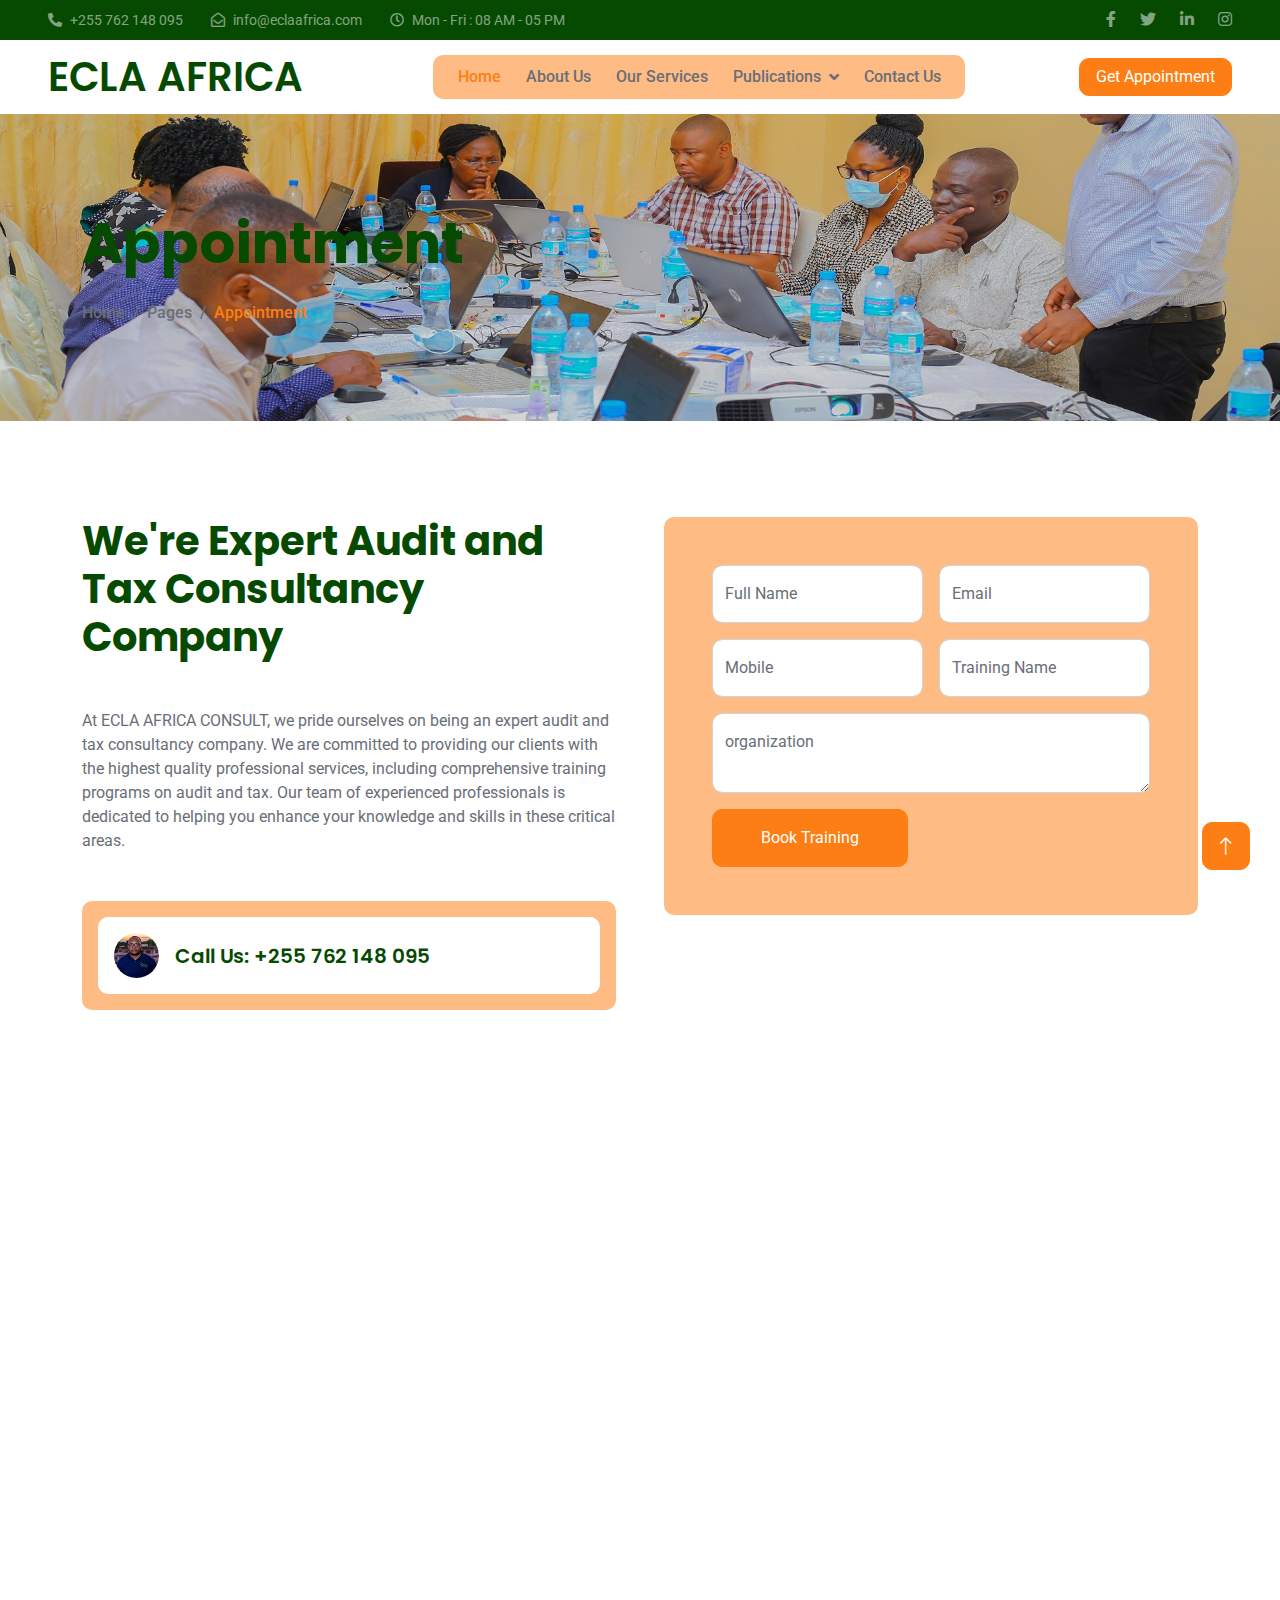
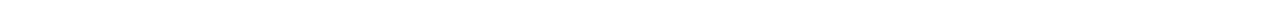
<file: appointment.html>
<!DOCTYPE html>
<html lang="en">
  <head>
    <meta charset="utf-8" />
    <title>ECLA AFRICA CONSULT</title>
    <meta content="width=device-width, initial-scale=1.0" name="viewport" />
    <meta content="" name="keywords" />
    <meta content="" name="description" />

    <!-- Favicon -->
    <link href="img/favicon.ico" rel="icon" />

    <!-- Google Web Fonts -->
    <link rel="preconnect" href="https://fonts.googleapis.com" />
    <link rel="preconnect" href="https://fonts.gstatic.com" crossorigin />
    <link
      href="https://fonts.googleapis.com/css2?family=Roboto:wght@400;500&family=Poppins:wght@600;700&display=swap"
      rel="stylesheet"
    />

    <!-- Icon Font Stylesheet -->
    <link
      href="https://cdnjs.cloudflare.com/ajax/libs/font-awesome/5.10.0/css/all.min.css"
      rel="stylesheet"
    />

    <link
      href="https://cdn.jsdelivr.net/npm/bootstrap-icons@1.4.1/font/bootstrap-icons.css"
      rel="stylesheet"
    >

    <!-- Libraries Stylesheet -->
    <link href="lib/animate/animate.min.css" rel="stylesheet" />
    <link href="lib/owlcarousel/assets/owl.carousel.min.css" rel="stylesheet" />

    <!-- Customized Bootstrap Stylesheet -->
    <link href="css/bootstrap.min.css" rel="stylesheet" />

    <!-- Template Stylesheet -->
    <link href="css/style.css" rel="stylesheet" />
  </head>

  <body>
    <!-- Spinner Start -->
    <div
      id="spinner"
      class="show bg-white position-fixed translate-middle w-100 vh-100 top-50 start-50 d-flex align-items-center justify-content-center"
    >
      <div class="spinner-grow text-primary" role="status"></div>
    </div>
    <!-- Spinner End -->

    <!-- Topbar Start -->
    <div
      class="container-fluid bg-dark text-white-50 py-2 px-0 d-none d-lg-block"
    >
      <div class="row gx-0 align-items-center">
        <div class="col-lg-7 px-5 text-start">
          <div class="h-100 d-inline-flex align-items-center me-4">
            <small class="fa fa-phone-alt me-2"></small>
            <small>+255 762 148 095</small>
          </div>
          <div class="h-100 d-inline-flex align-items-center me-4">
            <small class="far fa-envelope-open me-2"></small>
            <small>info@eclaafrica.com</small>
          </div>
          <div class="h-100 d-inline-flex align-items-center me-4">
            <small class="far fa-clock me-2"></small>
            <small>Mon - Fri : 08 AM - 05 PM</small>
          </div>
        </div>
        <div class="col-lg-5 px-5 text-end">
          <div class="h-100 d-inline-flex align-items-center">
            <a class="text-white-50 ms-4" href="https://www.facebook.com/people/Ecla-Africa-Consult/100064687039875/" target="_blank"
              ><i class="fab fa-facebook-f"></i
            ></a>
            <a class="text-white-50 ms-4" href="https://twitter.com/eclaltd?lang=en" target="_blank"
              ><i class="fab fa-twitter"></i
            ></a>
            <a class="text-white-50 ms-4" href="https://www.linkedin.com/company/ecla-africa-consult/" target="_blank"
              ><i class="fab fa-linkedin-in"></i
            ></a>
            <a class="text-white-50 ms-4" href="https://www.instagram.com/eclaafrica" target="_blank"
              ><i class="fab fa-instagram"></i
            ></a>
          </div>
        </div>
      </div>
    </div>
    <!-- Topbar End -->

    <!-- Navbar Start -->
    <nav
      class="navbar navbar-expand-lg bg-white navbar-light sticky-top px-4 px-lg-5"
    >
      <a href="index.html" class="navbar-brand d-flex align-items-center">
        <h1 class="m-0">
         <!-- <img
            class="img-fluid me-3"
            src="img/icon/icon-02-primary.png"
            alt=""
          /> --> ECLA AFRICA 
        </h1>
      </a>
      <button
        type="button"
        class="navbar-toggler"
        data-bs-toggle="collapse"
        data-bs-target="#navbarCollapse"
      >
        <span class="navbar-toggler-icon"></span>
      </button>
      <div class="collapse navbar-collapse" id="navbarCollapse">
        <div class="navbar-nav mx-auto bg-light rounded pe-4 py-3 py-lg-0">
          <a href="index.html" class="nav-item nav-link active">Home</a>
          <a href="about.html" class="nav-item nav-link">About Us</a>
          <a href="service.html" class="nav-item nav-link">Our Services</a>
          <div class="nav-item dropdown">
            <a
              href="#"
              class="nav-link dropdown-toggle"
              data-bs-toggle="dropdown"
              >Publications</a
            >
            <div class="dropdown-menu bg-light border-0 m-0">
              <a href="feature.html" class="dropdown-item">Blog</a>
              <a href="appointment.html" class="dropdown-item">Training</a>
              <a href="team.html" class="dropdown-item">Team Members</a>
              <a href="testimonial.html" class="dropdown-item">Clients Experience</a>
              <a href="404.html" class="dropdown-item">404 Page</a>
            </div>
          </div>
          <a href="contact.html" class="nav-item nav-link">Contact Us</a>
        </div>
      </div>
      <a href="" class="btn btn-primary px-3 d-none d-lg-block">Get Appointment</a>
    </nav>
    <!-- Navbar End -->

    <!-- Page Header Start -->
    <div
      class="container-fluid page-header py-5 mb-5 wow fadeIn"
      data-wow-delay="0.1s"
    >
      <div class="container py-5">
        <h1 class="display-4 animated slideInDown mb-4">Appointment</h1>
        <nav aria-label="breadcrumb animated slideInDown">
          <ol class="breadcrumb mb-0">
            <li class="breadcrumb-item"><a href="#">Home</a></li>
            <li class="breadcrumb-item"><a href="#">Pages</a></li>
            <li class="breadcrumb-item active" aria-current="page">
              Appointment
            </li>
          </ol>
        </nav>
      </div>
    </div>
    <!-- Page Header End -->

    <!-- Appointment Start -->
    <div class="container-fluid py-5 wow fadeIn" data-wow-delay="0.1s">
      <div class="container">
        <div class="row g-5">
          <div class="col-lg-6 wow fadeIn" data-wow-delay="0.3s">
            <h1 class="display-6 mb-5">
              We're Expert Audit and Tax Consultancy Company
            </h1>
            <p class="mb-5">
              At ECLA AFRICA CONSULT, we pride ourselves on being an expert audit and tax consultancy company.
               We are committed to providing our clients with the highest quality professional services,
                including comprehensive training programs on audit and tax. Our team of experienced 
                professionals is dedicated to helping you enhance your knowledge and skills in these critical 
                areas.
            </p>
            <div class="bg-light rounded p-3">
              <div class="d-flex align-items-center bg-white rounded p-3">
                <img
                  class="flex-shrink-0 rounded-circle me-3"
                  src="img/profile.jpg"
                  alt=""
                />
                <h5 class="mb-0">Call Us: +255 762 148 095</h5>
              </div>
            </div>
          </div>
          <div class="col-lg-6 wow fadeIn" data-wow-delay="0.5s">
            <div class="bg-light rounded p-5">
              <form>
                <div class="row g-3">
                  <div class="col-sm-6">
                    <div class="form-floating">
                      <input
                        type="text"
                        class="form-control"
                        id="gname"
                        placeholder="Gurdian Name"
                      />
                      <label for="gname">Full Name</label>
                    </div>
                  </div>
                  <div class="col-sm-6">
                    <div class="form-floating">
                      <input
                        type="email"
                        class="form-control"
                        id="gmail"
                        placeholder="Gurdian Email"
                      />
                      <label for="gmail">Email</label>
                    </div>
                  </div>
                  <div class="col-sm-6">
                    <div class="form-floating">
                      <input
                        type="text"
                        class="form-control"
                        id="cname"
                        placeholder="Child Name"
                      />
                      <label for="cname">Mobile</label>
                    </div>
                  </div>
                  <div class="col-sm-6">
                    <div class="form-floating">
                      <input
                        type="text"
                        class="form-control"
                        id="cage"
                        placeholder="Child Age"
                      />
                      <label for="cage">Training Name</label>
                    </div>
                  </div>
                  <div class="col-12">
                    <div class="form-floating">
                      <textarea
                        class="form-control"
                        placeholder="Leave a message here"
                        id="message"
                        style="height: 80px"
                      ></textarea>
                      <label for="message">organization</label>
                    </div>
                  </div>
                  <div class="col-12">
                    <button class="btn btn-primary py-3 px-5" type="submit">
                      Book Training
                    </button>
                  </div>
                </div>
              </form>
            </div>
          </div>
        </div>
      </div>
    </div>
    <!-- Appointment End -->

    <!-- Footer Start -->
    <div
    class="container-fluid bg-dark footer mt-5 pt-5 wow fadeIn"
    data-wow-delay="0.1s"
  >
    <div class="container py-5">
      <div class="row g-5">
        <div class="col-lg-3 col-md-6">
          <h1 class="text-white mb-4">
            <!--<img
              class="img-fluid me-3"
               src="img/icon/icon-02-light.png"
              alt=""
            /> --> ECLAAFRICA CONSULT
          </h1>
          <p>
            Our Mission is to offer our clients with added value services with highest 
            level of professional competence and due care.
          </p>
          <div class="d-flex pt-2">
            <a class="btn btn-square me-1" href="https://twitter.com/eclaltd?lang=en" target="_blank"
              ><i class="fab fa-twitter"></i
            ></a>
            <a class="btn btn-square me-1" href="https://www.facebook.com/people/Ecla-Africa-Consult/100064687039875/" target="_blank"
              ><i class="fab fa-facebook-f"></i
            ></a>
            <a class="btn btn-square me-1" href="https://www.instagram.com/eclaafrica" target="_blank"
              ><i class="fab fa-instagram"></i
                ></a>
            <a class="btn btn-square me-0" href="https://www.linkedin.com/company/ecla-africa-consult/" target="_blank"
              ><i class="fab fa-linkedin-in"></i
            ></a>
          </div>
        </div>
        <div class="col-lg-3 col-md-6">
          <h5 class="text-light mb-4">Address</h5>
          <p>
            <i class="fa fa-map-marker-alt me-3"></i>487 Rose Garden Rd, Dar es Salaam,Tanzania
          </p>
          <p><i class="fa fa-phone-alt me-3"></i>+255 762 148 095</p>
          <p><i class="fa fa-envelope me-3"></i>info@eclaafrica.com</p>
        </div>
        <div class="col-lg-3 col-md-6">
          <h5 class="text-light mb-4">Quick Links</h5>
          <a class="btn btn-link" href="">About Us</a>
          <a class="btn btn-link" href="">Contact Us</a>
          <a class="btn btn-link" href="">Our Services</a>
          <a class="btn btn-link" href="">Terms & Condition</a>
          <a class="btn btn-link" href="">Support</a>
        </div>
        <div class="col-lg-3 col-md-6">
          <h5 class="text-light mb-4">Newsletter</h5>
          <p>Stay updated about our service and event by subscribe our Newsletter.</p>
          <div class="position-relative mx-auto" style="max-width: 400px">
            <input
              class="form-control bg-transparent w-100 py-3 ps-4 pe-5"
              type="text"
              placeholder="Your email"
            />
            <button
              type="button"
              class="btn btn-secondary py-2 position-absolute top-0 end-0 mt-2 me-2"
            >
              Subscribe
            </button>
          </div>
        </div>
      </div>
    </div>
    <div class="container-fluid copyright">
      <div class="container">
        <div class="row">
          <div class="col-md-6 text-center text-md-start mb-3 mb-md-0">
            &copy; <a href="#">@ECLA AFRICA CONSULT</a>, All Right Reserved.
          </div>
          <div class="col-md-6 text-center text-md-end">
            <!--/*** This template is free as long as you keep the footer author’s credit link/attribution link/backlink. If you'd like to use the template without the footer author’s credit link/attribution link/backlink, you can purchase the Credit Removal License from "https://htmlcodex.com/credit-removal". Thank you for your support. ***/-->
            Designed By <a href="https://tz.linkedin.com/in/mansuetus-canute-1aa0b6176">Mansuetus Canute</a>
           <!-- <br />Distributed By:
            <a href="https://themewagon.com" target="_blank">ThemeWagon</a> -->
          </div>
        </div>
      </div>
    </div>
  </div>
    <!-- Footer End -->

    <!-- Back to Top -->
    <a href="#" class="btn btn-lg btn-primary btn-lg-square back-to-top"
      ><i class="bi bi-arrow-up"></i
    ></a>

    <!-- JavaScript Libraries -->
    <script src="https://code.jquery.com/jquery-3.4.1.min.js"></script>
    <script src="https://cdn.jsdelivr.net/npm/bootstrap@5.0.0/dist/js/bootstrap.bundle.min.js"></script>
    <script src="lib/wow/wow.min.js"></script>
    <script src="lib/easing/easing.min.js"></script>
    <script src="lib/waypoints/waypoints.min.js"></script>
    <script src="lib/owlcarousel/owl.carousel.min.js"></script>
    <script src="lib/counterup/counterup.min.js"></script>

    <!-- Template Javascript -->
    <script src="js/main.js"></script>
  </body>
</html>
</file>
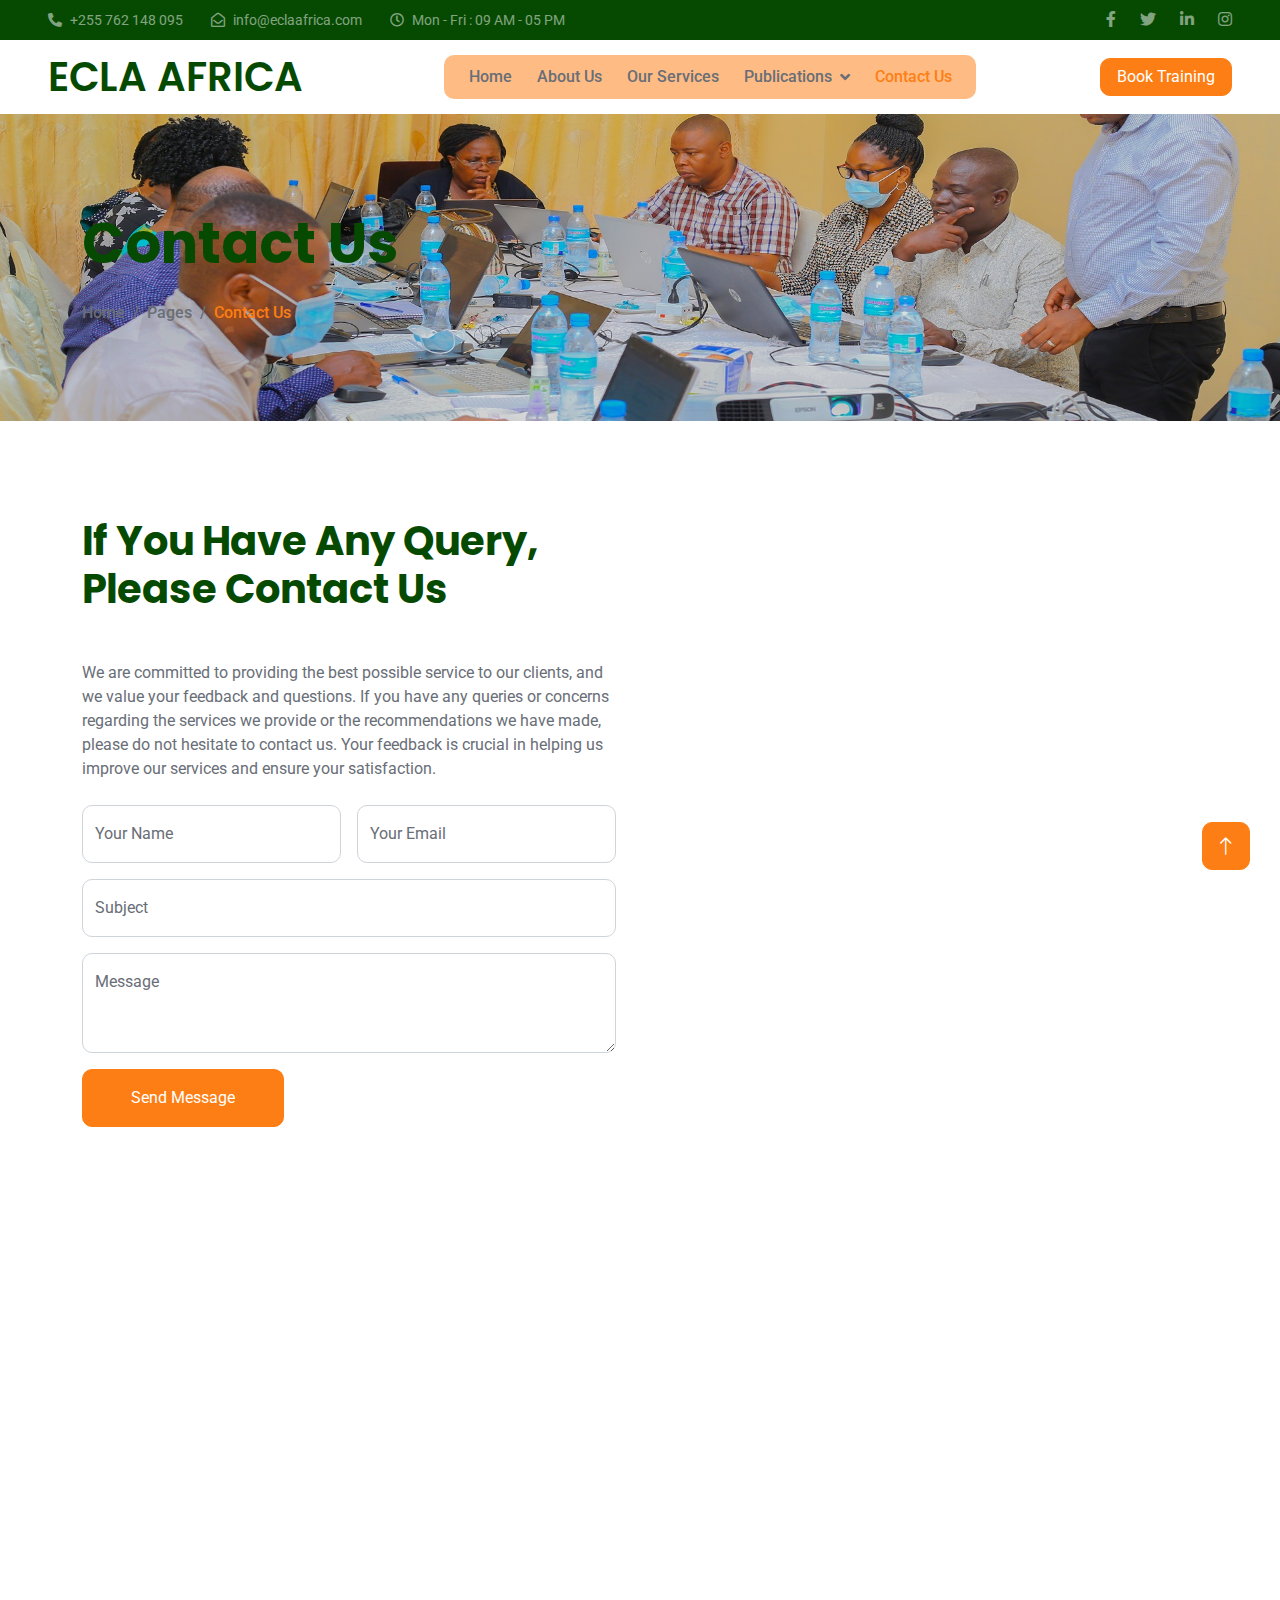
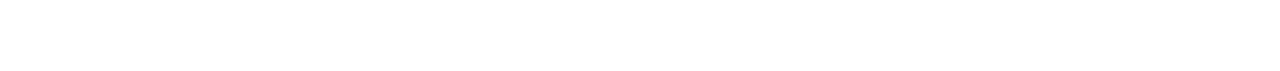
<file: contact.html>
<!DOCTYPE html>
<html lang="en">
  <head>
    <meta charset="utf-8" />
    <title>ECLA AFRICA CONSULT</title>
    <meta content="width=device-width, initial-scale=1.0" name="viewport" />
    <meta content="" name="keywords" />
    <meta content="" name="description" />

    <!-- Favicon -->
    <link href="img/favicon.ico" rel="icon" />

    <!-- Google Web Fonts -->
    <link rel="preconnect" href="https://fonts.googleapis.com" />
    <link rel="preconnect" href="https://fonts.gstatic.com" crossorigin />
    <link
      href="https://fonts.googleapis.com/css2?family=Roboto:wght@400;500&family=Poppins:wght@600;700&display=swap"
      rel="stylesheet"
    />

    <!-- Icon Font Stylesheet -->
    <link
      href="https://cdnjs.cloudflare.com/ajax/libs/font-awesome/5.10.0/css/all.min.css"
      rel="stylesheet"
    />
    <link
      href="https://cdn.jsdelivr.net/npm/bootstrap-icons@1.4.1/font/bootstrap-icons.css"
      rel="stylesheet"
    />

    <!-- Libraries Stylesheet -->
    <link href="lib/animate/animate.min.css" rel="stylesheet" />
    <link href="lib/owlcarousel/assets/owl.carousel.min.css" rel="stylesheet" />

    <!-- Customized Bootstrap Stylesheet -->
    <link href="css/bootstrap.min.css" rel="stylesheet" />

    <!-- Template Stylesheet -->
    <link href="css/style.css" rel="stylesheet" />
  </head>

  <body>
    <!-- Spinner Start -->
    <div
      id="spinner"
      class="show bg-white position-fixed translate-middle w-100 vh-100 top-50 start-50 d-flex align-items-center justify-content-center"
    >
      <div class="spinner-grow text-primary" role="status"></div>
    </div>
    <!-- Spinner End -->

    <!-- Topbar Start -->
    <div
      class="container-fluid bg-dark text-white-50 py-2 px-0 d-none d-lg-block"
    >
      <div class="row gx-0 align-items-center">
        <div class="col-lg-7 px-5 text-start">
          <div class="h-100 d-inline-flex align-items-center me-4">
            <small class="fa fa-phone-alt me-2"></small>
            <small>+255 762 148 095</small>
          </div>
          <div class="h-100 d-inline-flex align-items-center me-4">
            <small class="far fa-envelope-open me-2"></small>
            <small>info@eclaafrica.com</small>
          </div>
          <div class="h-100 d-inline-flex align-items-center me-4">
            <small class="far fa-clock me-2"></small>
            <small>Mon - Fri : 09 AM - 05 PM</small>
          </div>
        </div>
        <div class="col-lg-5 px-5 text-end">
          <div class="h-100 d-inline-flex align-items-center">
            <a class="text-white-50 ms-4" href=""
              ><i class="fab fa-facebook-f"></i
            ></a>
            <a class="text-white-50 ms-4" href=""
              ><i class="fab fa-twitter"></i
            ></a>
            <a class="text-white-50 ms-4" href=""
              ><i class="fab fa-linkedin-in"></i
            ></a>
            <a class="text-white-50 ms-4" href=""
              ><i class="fab fa-instagram"></i
            ></a>
          </div>
        </div>
      </div>
    </div>
    <!-- Topbar End -->

    <!-- Navbar Start -->
    <nav
      class="navbar navbar-expand-lg bg-white navbar-light sticky-top px-4 px-lg-5"
    >
      <a href="index.html" class="navbar-brand d-flex align-items-center">
        <h1 class="m-0">
          <!--<img
            class="img-fluid me-3"
            src="img/icon/icon-02-primary.png"
            alt=""
          />-->ECLA AFRICA
        </h1>
      </a>
      <button
        type="button"
        class="navbar-toggler"
        data-bs-toggle="collapse"
        data-bs-target="#navbarCollapse"
      >
        <span class="navbar-toggler-icon"></span>
      </button>
      <div class="collapse navbar-collapse" id="navbarCollapse">
        <div class="navbar-nav mx-auto bg-light rounded pe-4 py-3 py-lg-0">
          <a href="index.html" class="nav-item nav-link">Home</a>
          <a href="about.html" class="nav-item nav-link">About Us</a>
          <a href="service.html" class="nav-item nav-link">Our Services</a>
          <div class="nav-item dropdown">
            <a
              href="#"
              class="nav-link dropdown-toggle"
              data-bs-toggle="dropdown"
              >Publications</a
            >
            <div class="dropdown-menu bg-light border-0 m-0">
              <a href="feature.html" class="dropdown-item">Blog</a>
              <a href="appointment.html" class="dropdown-item">Training</a>
              <a href="team.html" class="dropdown-item">Team Members</a>
              <a href="testimonial.html" class="dropdown-item">Clients Experience</a>
              <a href="404.html" class="dropdown-item">404 Page</a>
            </div>
          </div>
          <a href="contact.html" class="nav-item nav-link active">Contact Us</a>
        </div>
      </div>
      <a href="" class="btn btn-primary px-3 d-none d-lg-block">Book Training</a>
    </nav>
    <!-- Navbar End -->

    <!-- Page Header Start -->
    <div
      class="container-fluid page-header py-5 mb-5 wow fadeIn"
      data-wow-delay="0.1s"
    >
      <div class="container py-5">
        <h1 class="display-4 animated slideInDown mb-4">Contact Us</h1>
        <nav aria-label="breadcrumb animated slideInDown">
          <ol class="breadcrumb mb-0">
            <li class="breadcrumb-item"><a href="#">Home</a></li>
            <li class="breadcrumb-item"><a href="#">Pages</a></li>
            <li class="breadcrumb-item active" aria-current="page">
              Contact Us
            </li>
          </ol>
        </nav>
      </div>
    </div>
    <!-- Page Header End -->

    <!-- Contact Start -->
    <div class="container-xxl py-5">
      <div class="container">
        <div class="row g-5">
          <div class="col-lg-6 wow fadeIn" data-wow-delay="0.1s">
            <h1 class="display-6 mb-5">
              If You Have Any Query, Please Contact Us
            </h1>
            <p class="mb-4">
              We are committed to providing the best possible service to our clients, and we value 
              your feedback and questions. If you have any queries or concerns regarding the services
               we provide or the recommendations we have made, please do not hesitate to contact us. 
               Your feedback is crucial in helping us improve our services and ensure your satisfaction.
            </p>
            <form>
              <div class="row g-3">
                <div class="col-md-6">
                  <div class="form-floating">
                    <input
                      type="text"
                      class="form-control"
                      id="name"
                      placeholder="Your Name"
                    />
                    <label for="name">Your Name</label>
                  </div>
                </div>
                <div class="col-md-6">
                  <div class="form-floating">
                    <input
                      type="email"
                      class="form-control"
                      id="email"
                      placeholder="Your Email"
                    />
                    <label for="email">Your Email</label>
                  </div>
                </div>
                <div class="col-12">
                  <div class="form-floating">
                    <input
                      type="text"
                      class="form-control"
                      id="subject"
                      placeholder="Subject"
                    />
                    <label for="subject">Subject</label>
                  </div>
                </div>
                <div class="col-12">
                  <div class="form-floating">
                    <textarea
                      class="form-control"
                      placeholder="Leave a message here"
                      id="message"
                      style="height: 100px"
                    ></textarea>
                    <label for="message">Message</label>
                  </div>
                </div>
                <div class="col-12">
                  <button class="btn btn-primary py-3 px-5" type="submit">
                    Send Message
                  </button>
                </div>
              </div>
            </form>
          </div>
          <div
            class="col-lg-6 wow fadeIn"
            data-wow-delay="0.5s"
            style="min-height: 450px"
          >
            <div class="position-relative rounded overflow-hidden h-100">
              <iframe
                class="position-relative w-100 h-100"
                src="https://www.google.com/maps/embed?pb=!1m18!1m12!1m3!1d3962.0662785790273!2d39.24916921431554!3d-6.7617731679999515!2m3!1f0!2f0!3f0!3m2!1i1024!2i768!4f13.1!3m3!1m2!1s0x185c4d232928ad4d%3A0xc413c5f263c22b82!2sECLA%20Africa%20Consult!5e0!3m2!1sen!2stz!4v1680544912565!5m2!1sen!2stz"
                frameborder="0"
                style="min-height: 450px; border: 0"
                allowfullscreen=""
                aria-hidden="false"
                tabindex="0"
              ></iframe>
            </div>
          </div>
        </div>
      </div>
    </div>
    <!-- Contact End -->

    <!-- Footer Start -->
    <div
      class="container-fluid bg-dark footer mt-5 pt-5 wow fadeIn"
      data-wow-delay="0.1s"
    >
      <div class="container py-5">
        <div class="row g-5">
          <div class="col-lg-3 col-md-6">
            <h1 class="text-white mb-4">
              <!--<img
                class="img-fluid me-3"
                 src="img/icon/icon-02-light.png"
                alt=""
              /> --> ECLAAFRICA CONSULT
            </h1>
            <p>
              Our Core Values : Integrity, Competence, Teamwork  </p>
              <div class="d-flex pt-2">
                <a class="btn btn-square me-1" href="https://twitter.com/eclaltd?lang=en" target="_blank"
                  ><i class="fab fa-twitter"></i
                ></a>
                <a class="btn btn-square me-1" href="https://www.facebook.com/people/Ecla-Africa-Consult/100064687039875/" target="_blank"
                  ><i class="fab fa-facebook-f"></i
                ></a>
                <a class="btn btn-square me-1" href="https://www.instagram.com/eclaafrica" target="_blank"
                  ><i class="fab fa-instagram"></i
                    ></a>
                <a class="btn btn-square me-0" href="https://www.linkedin.com/company/ecla-africa-consult/" target="_blank"
                  ><i class="fab fa-linkedin-in"></i
                ></a>
              </div>
          </div>
          <div class="col-lg-3 col-md-6">
            <h5 class="text-light mb-4">Address</h5>
            <p>
              <i class="fa fa-map-marker-alt me-3"></i>487 Rose Garden Rd, Dar es Salaam,Tanzania
            </p>
            <p><i class="fa fa-phone-alt me-3"></i>+255 762 148 095</p>
            <p><i class="fa fa-envelope me-3"></i>info@eclaafrica.com</p>
          </div>
          <div class="col-lg-3 col-md-6">
            <h5 class="text-light mb-4">Quick Links</h5>
            <a class="btn btn-link" href="">About Us</a>
            <a class="btn btn-link" href="">Contact Us</a>
            <a class="btn btn-link" href="">Our Services</a>
            <a class="btn btn-link" href="">Terms & Condition</a>
            <a class="btn btn-link" href="">Support</a>
          </div>
          <div class="col-lg-3 col-md-6">
            <h5 class="text-light mb-4">Newsletter</h5>
            <p>Stay updated about our service and event by subscribe our Newsletter.</p>
            <div class="position-relative mx-auto" style="max-width: 400px">
              <input
                class="form-control bg-transparent w-100 py-3 ps-4 pe-5"
                type="text"
                placeholder="Your email"
              />
              <button
                type="button"
                class="btn btn-secondary py-2 position-absolute top-0 end-0 mt-2 me-2"
              >
                Subscribe
              </button>
            </div>
          </div>
        </div>
      </div>
      <div class="container-fluid copyright">
        <div class="container">
          <div class="row">
            <div class="col-md-6 text-center text-md-start mb-3 mb-md-0">
              &copy; <a href="#">@ECLA AFRICA CONSULT</a>, All Right Reserved.
            </div>
            <div class="col-md-6 text-center text-md-end">
              <!--/*** This template is free as long as you keep the footer author’s credit link/attribution link/backlink. If you'd like to use the template without the footer author’s credit link/attribution link/backlink, you can purchase the Credit Removal License from "https://htmlcodex.com/credit-removal". Thank you for your support. ***/-->
              Designed By <a href="https://tz.linkedin.com/in/mansuetus-canute-1aa0b6176">Mansuetus Canute</a>
             <!-- <br />Distributed By:
              <a href="https://themewagon.com" target="_blank">ThemeWagon</a> -->
            </div>
          </div>
        </div>
      </div>
    </div>
    <!-- Footer End -->

    <!-- Back to Top -->
    <a href="#" class="btn btn-lg btn-primary btn-lg-square back-to-top"
      ><i class="bi bi-arrow-up"></i
    ></a>

    <!-- JavaScript Libraries -->
    <script src="https://code.jquery.com/jquery-3.4.1.min.js"></script>
    <script src="https://cdn.jsdelivr.net/npm/bootstrap@5.0.0/dist/js/bootstrap.bundle.min.js"></script>
    <script src="lib/wow/wow.min.js"></script>
    <script src="lib/easing/easing.min.js"></script>
    <script src="lib/waypoints/waypoints.min.js"></script>
    <script src="lib/owlcarousel/owl.carousel.min.js"></script>
    <script src="lib/counterup/counterup.min.js"></script>

    <!-- Template Javascript -->
    <script src="js/main.js"></script>
  </body>
</html>
</file>
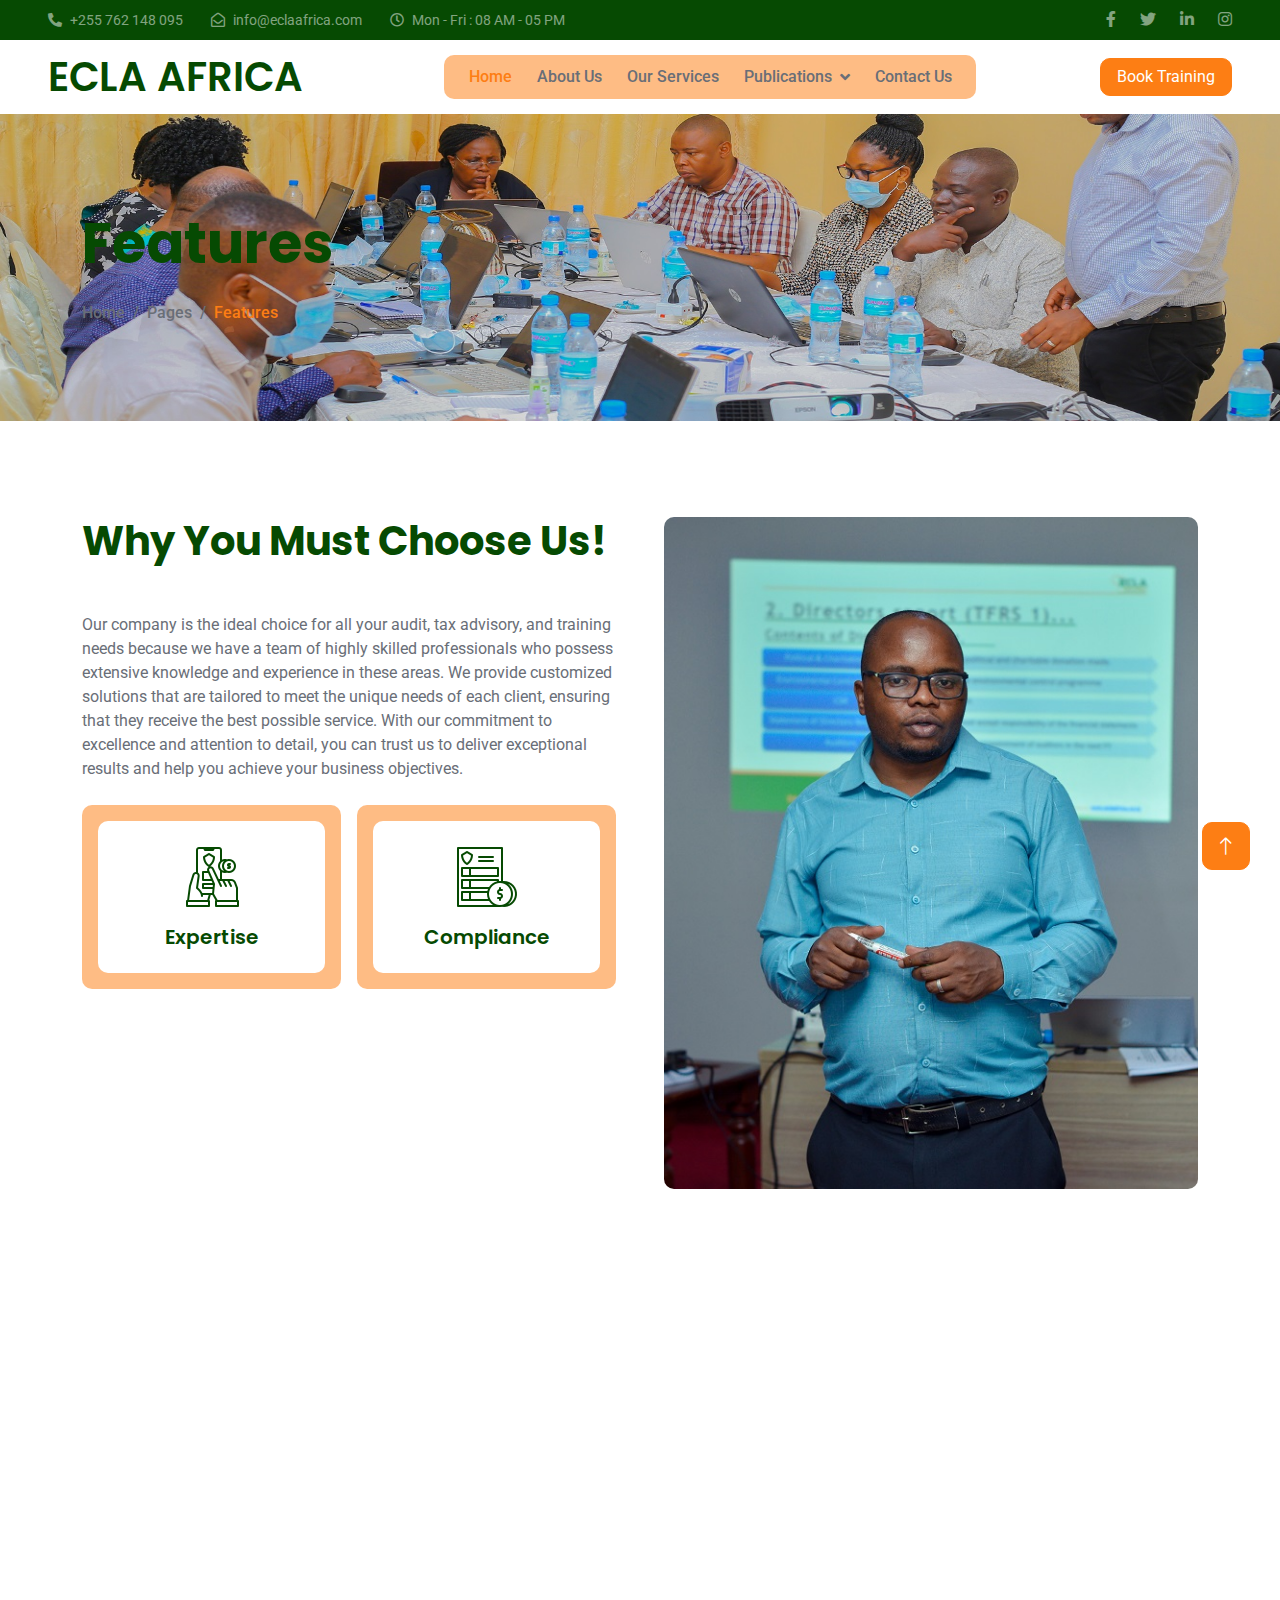
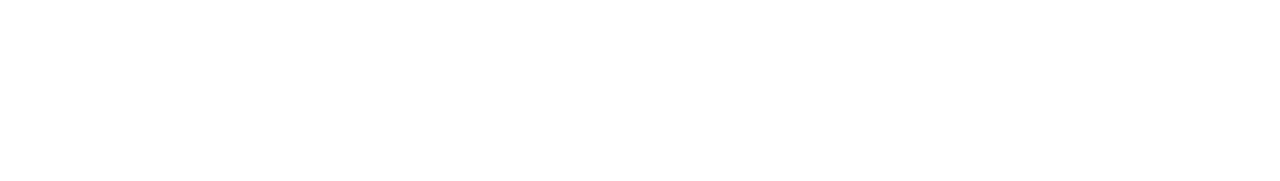
<file: feature.html>
<!DOCTYPE html>
<html lang="en">
  <head>
    <meta charset="utf-8" />
    <title>ECLA AFRICA CONSULT</title>
    <meta content="width=device-width, initial-scale=1.0" name="viewport" />
    <meta content="" name="keywords" />
    <meta content="" name="description" />

    <!-- Favicon -->
    <link href="img/favicon.ico" rel="icon" />

    <!-- Google Web Fonts -->
    <link rel="preconnect" href="https://fonts.googleapis.com" />
    <link rel="preconnect" href="https://fonts.gstatic.com" crossorigin />
    <link
      href="https://fonts.googleapis.com/css2?family=Roboto:wght@400;500&family=Poppins:wght@600;700&display=swap"
      rel="stylesheet"
    />

    <!-- Icon Font Stylesheet -->
    <link
      href="https://cdnjs.cloudflare.com/ajax/libs/font-awesome/5.10.0/css/all.min.css"
      rel="stylesheet"
    />

    <link
      href="https://cdn.jsdelivr.net/npm/bootstrap-icons@1.4.1/font/bootstrap-icons.css"
      rel="stylesheet"
    >

    <!-- Libraries Stylesheet -->
    <link href="lib/animate/animate.min.css" rel="stylesheet" />
    <link href="lib/owlcarousel/assets/owl.carousel.min.css" rel="stylesheet" />

    <!-- Customized Bootstrap Stylesheet -->
    <link href="css/bootstrap.min.css" rel="stylesheet" />

    <!-- Template Stylesheet -->
    <link href="css/style.css" rel="stylesheet" />
  </head>

  <body>
    <!-- Spinner Start -->
    <div
      id="spinner"
      class="show bg-white position-fixed translate-middle w-100 vh-100 top-50 start-50 d-flex align-items-center justify-content-center"
    >
      <div class="spinner-grow text-primary" role="status"></div>
    </div>
    <!-- Spinner End -->

    <!-- Topbar Start -->
    <div
      class="container-fluid bg-dark text-white-50 py-2 px-0 d-none d-lg-block"
    >
      <div class="row gx-0 align-items-center">
        <div class="col-lg-7 px-5 text-start">
          <div class="h-100 d-inline-flex align-items-center me-4">
            <small class="fa fa-phone-alt me-2"></small>
            <small>+255 762 148 095</small>
          </div>
          <div class="h-100 d-inline-flex align-items-center me-4">
            <small class="far fa-envelope-open me-2"></small>
            <small>info@eclaafrica.com</small>
          </div>
          <div class="h-100 d-inline-flex align-items-center me-4">
            <small class="far fa-clock me-2"></small>
            <small>Mon - Fri : 08 AM - 05 PM</small>
          </div>
        </div>
        <div class="col-lg-5 px-5 text-end">
          <div class="h-100 d-inline-flex align-items-center">
            <a class="text-white-50 ms-4" href="https://www.facebook.com/people/Ecla-Africa-Consult/100064687039875/" target="_blank"
              ><i class="fab fa-facebook-f"></i
            ></a>
            <a class="text-white-50 ms-4" href="https://twitter.com/eclaltd?lang=en" target="_blank"
              ><i class="fab fa-twitter"></i
            ></a>
            <a class="text-white-50 ms-4" href="https://www.linkedin.com/company/ecla-africa-consult/" target="_blank"
              ><i class="fab fa-linkedin-in"></i
            ></a>
            <a class="text-white-50 ms-4" href="https://www.instagram.com/eclaafrica" target="_blank"
              ><i class="fab fa-instagram"></i
            ></a>
          </div>
        </div>
      </div>
    </div>
    <!-- Topbar End -->

    <!-- Navbar Start -->
    <!-- Navbar Start -->
    <nav
      class="navbar navbar-expand-lg bg-white navbar-light sticky-top px-4 px-lg-5"
    >
      <a href="index.html" class="navbar-brand d-flex align-items-center">
        <h1 class="m-0">
         <!-- <img
            class="img-fluid me-3"
            src="img/icon/icon-02-primary.png"
            alt=""
          /> --> ECLA AFRICA 
        </h1>
      </a>
      <button
        type="button"
        class="navbar-toggler"
        data-bs-toggle="collapse"
        data-bs-target="#navbarCollapse"
      >
        <span class="navbar-toggler-icon"></span>
      </button>
      <div class="collapse navbar-collapse" id="navbarCollapse">
        <div class="navbar-nav mx-auto bg-light rounded pe-4 py-3 py-lg-0">
          <a href="index.html" class="nav-item nav-link active">Home</a>
          <a href="about.html" class="nav-item nav-link">About Us</a>
          <a href="service.html" class="nav-item nav-link">Our Services</a>
          <div class="nav-item dropdown">
            <a
              href="#"
              class="nav-link dropdown-toggle"
              data-bs-toggle="dropdown"
              >Publications</a
            >
            <div class="dropdown-menu bg-light border-0 m-0">
              <a href="feature.html" class="dropdown-item">Blog</a>
              <a href="appointment.html" class="dropdown-item">Training</a>
              <a href="team.html" class="dropdown-item">Team Members</a>
              <a href="testimonial.html" class="dropdown-item">Clients Experience</a>
              <a href="404.html" class="dropdown-item">404 Page</a>
            </div>
          </div>
          <a href="contact.html" class="nav-item nav-link">Contact Us</a>
        </div>
      </div>
      <a href="" class="btn btn-primary px-3 d-none d-lg-block">Book Training</a>
    </nav>
    <!-- Navbar End -->

    <!-- Page Header Start -->
    <div
      class="container-fluid page-header py-5 mb-5 wow fadeIn"
      data-wow-delay="0.1s"
    >
      <div class="container py-5">
        <h1 class="display-4 animated slideInDown mb-4">Features</h1>
        <nav aria-label="breadcrumb animated slideInDown">
          <ol class="breadcrumb mb-0">
            <li class="breadcrumb-item"><a href="#">Home</a></li>
            <li class="breadcrumb-item"><a href="#">Pages</a></li>
            <li class="breadcrumb-item active" aria-current="page">Features</li>
          </ol>
        </nav>
      </div>
    </div>
    <!-- Page Header End -->

    <!-- Features Start -->
    <div class="container-xxl py-5">
      <div class="container">
        <div class="row g-5">
          <div class="col-lg-6 wow fadeInUp" data-wow-delay="0.1s">
            <h1 class="display-6 mb-5">Why You Must Choose Us!</h1>
            <p class="mb-4">
              Our company is the ideal choice for all your audit, tax advisory, and training needs because we 
              have a team of highly skilled professionals who possess extensive knowledge and experience in these 
              areas. We provide customized solutions that are tailored to meet the unique needs of each client,
               ensuring that they receive the best possible service. With our commitment to excellence and 
               attention to detail, you can trust us to deliver exceptional results and help you achieve 
               your business objectives.
            </p>
            <div class="row g-3">
              <div class="col-sm-6 wow fadeIn" data-wow-delay="0.1s">
                <div class="bg-light rounded h-100 p-3">
                  <div
                    class="bg-white d-flex flex-column justify-content-center text-center rounded h-100 py-4 px-3"
                  >
                    <img
                      class="align-self-center mb-3"
                      src="img/icon/icon-06-primary.png"
                      alt=""
                    />
                    <h5 class="mb-0">Expertise</h5>
                  </div>
                </div>
              </div>
              <div class="col-sm-6 wow fadeIn" data-wow-delay="0.2s">
                <div class="bg-light rounded h-100 p-3">
                  <div
                    class="bg-white d-flex flex-column justify-content-center text-center rounded py-4 px-3"
                  >
                    <img
                      class="align-self-center mb-3"
                      src="img/icon/icon-03-primary.png"
                      alt=""
                    />
                    <h5 class="mb-0">Compliance</h5>
                  </div>
                </div>
              </div>
              <div class="col-sm-6 wow fadeIn" data-wow-delay="0.3s">
                <div class="bg-light rounded h-100 p-3">
                  <div
                    class="bg-white d-flex flex-column justify-content-center text-center rounded py-4 px-3"
                  >
                    <img
                      class="align-self-center mb-3"
                      src="img/icon/icon-04-primary.png"
                      alt=""
                    />
                    <h5 class="mb-0">Customization</h5>
                  </div>
                </div>
              </div>
              <div class="col-sm-6 wow fadeIn" data-wow-delay="0.4s">
                <div class="bg-light rounded h-100 p-3">
                  <div
                    class="bg-white d-flex flex-column justify-content-center text-center rounded h-100 py-4 px-3"
                  >
                    <img
                      class="align-self-center mb-3"
                      src="img/icon/icon-07-primary.png"
                      alt=""
                    />
                    <h5 class="mb-0">Efficiency</h5>
                  </div>
                </div>
              </div>
            </div>
          </div>
          <div class="col-lg-6 wow fadeInUp" data-wow-delay="0.5s">
            <div
              class="position-relative rounded overflow-hidden h-100"
              style="min-height: 400px"
            >
              <img
                class="position-absolute w-100 h-100"
                src="img/feature.jpg"
                alt=""
                style="object-fit: cover"
              />
            </div>
          </div>
        </div>
      </div>
    </div>
    <!-- Features End -->

    <!-- Footer Start -->
   <!-- Footer Start -->
   <div
   class="container-fluid bg-dark footer mt-5 pt-5 wow fadeIn"
   data-wow-delay="0.1s"
 >
   <div class="container py-5">
     <div class="row g-5">
       <div class="col-lg-3 col-md-6">
         <h1 class="text-white mb-4">
           <!--<img
             class="img-fluid me-3"
              src="img/icon/icon-02-light.png"
             alt=""
           /> --> ECLAAFRICA CONSULT
         </h1>
         <p>
           Our Mission is to offer our clients with added value services with highest 
           level of professional competence and due care.
         </p>
         <div class="d-flex pt-2">
           <a class="btn btn-square me-1" href="https://twitter.com/eclaltd?lang=en" target="_blank"
             ><i class="fab fa-twitter"></i
           ></a>
           <a class="btn btn-square me-1" href="https://www.facebook.com/people/Ecla-Africa-Consult/100064687039875/" target="_blank"
             ><i class="fab fa-facebook-f"></i
           ></a>
           <a class="btn btn-square me-1" href="https://www.instagram.com/eclaafrica" target="_blank"
             ><i class="fab fa-instagram"></i
               ></a>
           <a class="btn btn-square me-0" href="https://www.linkedin.com/company/ecla-africa-consult/" target="_blank"
             ><i class="fab fa-linkedin-in"></i
           ></a>
         </div>
       </div>
       <div class="col-lg-3 col-md-6">
         <h5 class="text-light mb-4">Address</h5>
         <p>
           <i class="fa fa-map-marker-alt me-3"></i>487 Rose Garden Rd, Dar es Salaam,Tanzania
         </p>
         <p><i class="fa fa-phone-alt me-3"></i>+255 762 148 095</p>
         <p><i class="fa fa-envelope me-3"></i>info@eclaafrica.com</p>
       </div>
       <div class="col-lg-3 col-md-6">
         <h5 class="text-light mb-4">Quick Links</h5>
         <a class="btn btn-link" href="">About Us</a>
         <a class="btn btn-link" href="">Contact Us</a>
         <a class="btn btn-link" href="">Our Services</a>
         <a class="btn btn-link" href="">Terms & Condition</a>
         <a class="btn btn-link" href="">Support</a>
       </div>
       <div class="col-lg-3 col-md-6">
         <h5 class="text-light mb-4">Newsletter</h5>
         <p>Stay updated about our service and event by subscribe our Newsletter.</p>
         <div class="position-relative mx-auto" style="max-width: 400px">
           <input
             class="form-control bg-transparent w-100 py-3 ps-4 pe-5"
             type="text"
             placeholder="Your email"
           />
           <button
             type="button"
             class="btn btn-secondary py-2 position-absolute top-0 end-0 mt-2 me-2"
           >
             Subscribe
           </button>
         </div>
       </div>
     </div>
   </div>
   <div class="container-fluid copyright">
     <div class="container">
       <div class="row">
         <div class="col-md-6 text-center text-md-start mb-3 mb-md-0">
           &copy; <a href="#">@ECLA AFRICA CONSULT</a>, All Right Reserved.
         </div>
         <div class="col-md-6 text-center text-md-end">
           <!--/*** This template is free as long as you keep the footer author’s credit link/attribution link/backlink. If you'd like to use the template without the footer author’s credit link/attribution link/backlink, you can purchase the Credit Removal License from "https://htmlcodex.com/credit-removal". Thank you for your support. ***/-->
           Designed By <a href="https://tz.linkedin.com/in/mansuetus-canute-1aa0b6176">Mansuetus Canute</a>
          <!-- <br />Distributed By:
           <a href="https://themewagon.com" target="_blank">ThemeWagon</a> -->
         </div>
       </div>
     </div>
   </div>
 </div>
 <!-- Footer End -->
    <!-- Footer End -->

    <!-- Back to Top -->
    <a href="#" class="btn btn-lg btn-primary btn-lg-square back-to-top"
      ><i class="bi bi-arrow-up"></i
    ></a>

    <!-- JavaScript Libraries -->
    <script src="https://code.jquery.com/jquery-3.4.1.min.js"></script>
    <script src="https://cdn.jsdelivr.net/npm/bootstrap@5.0.0/dist/js/bootstrap.bundle.min.js"></script>
    <script src="lib/wow/wow.min.js"></script>
    <script src="lib/easing/easing.min.js"></script>
    <script src="lib/waypoints/waypoints.min.js"></script>
    <script src="lib/owlcarousel/owl.carousel.min.js"></script>
    <script src="lib/counterup/counterup.min.js"></script>

    <!-- Template Javascript -->
    <script src="js/main.js"></script>
  </body>
</html>
</file>
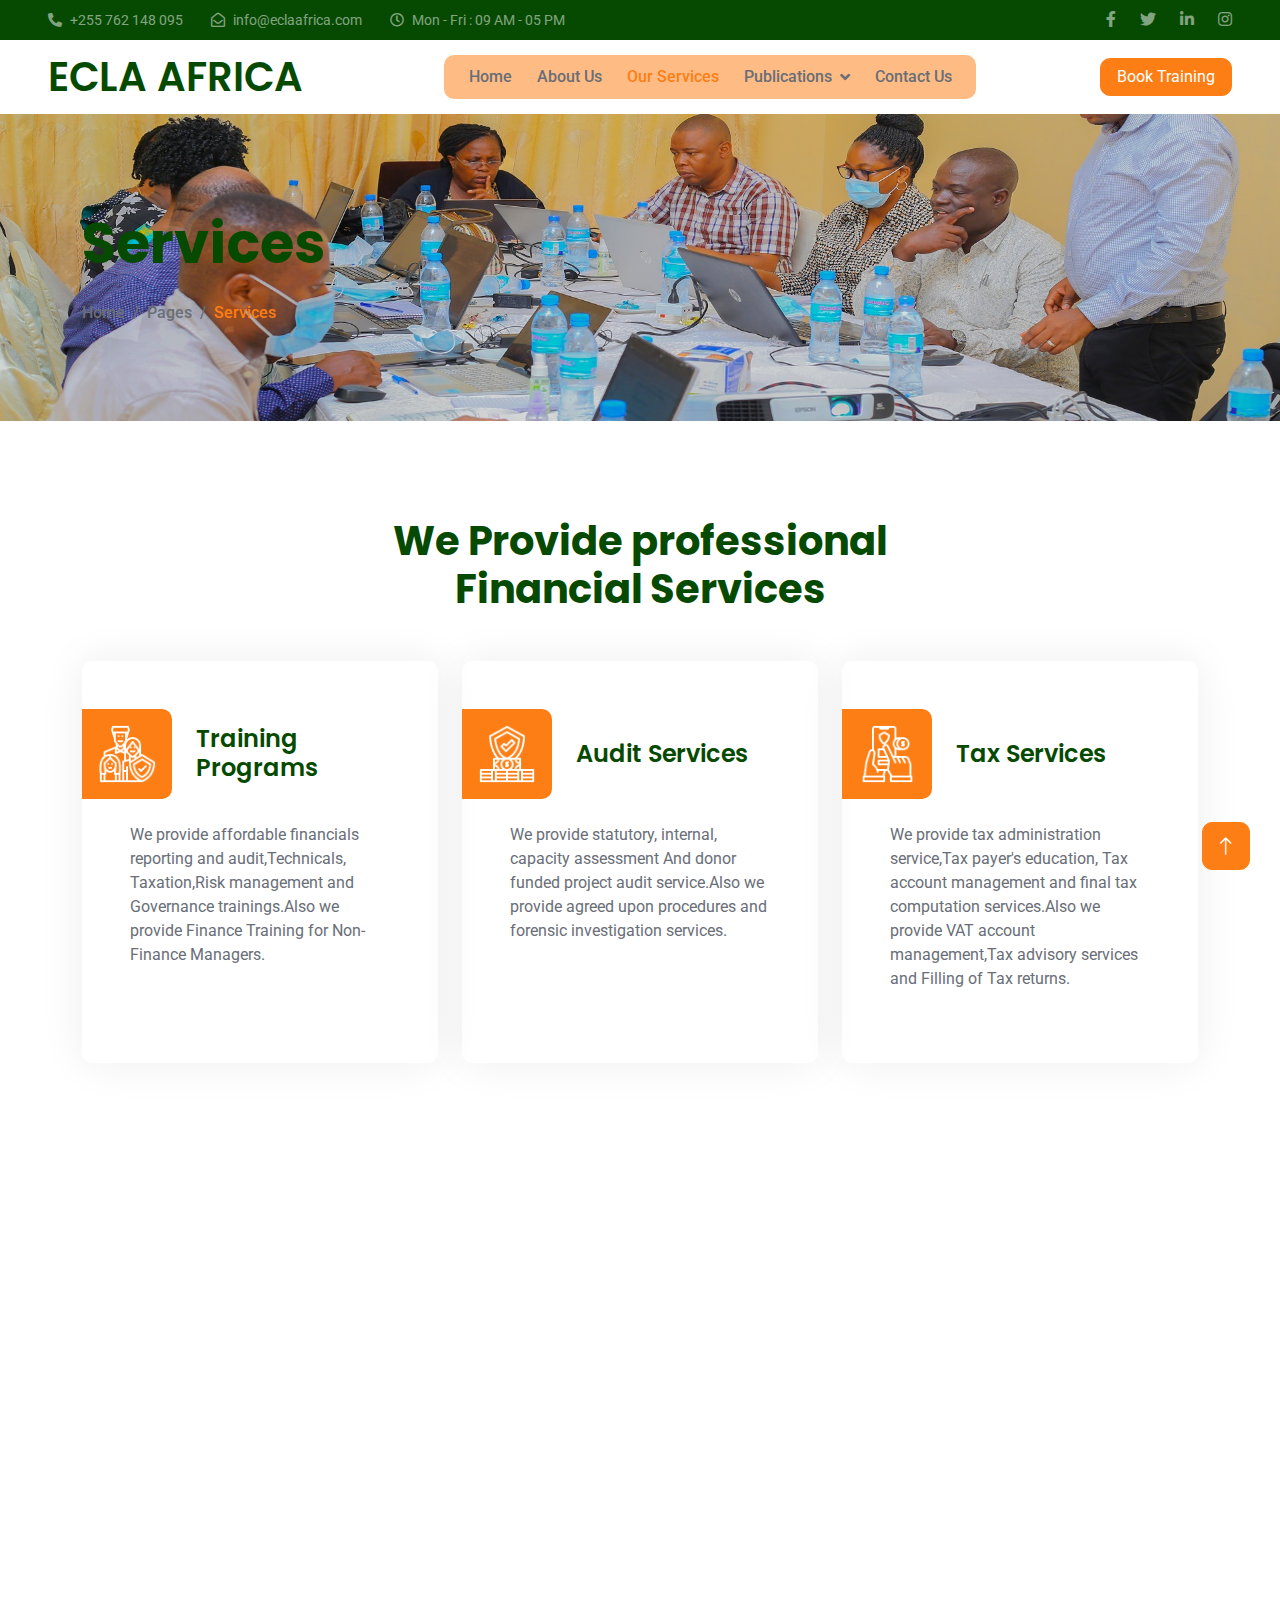
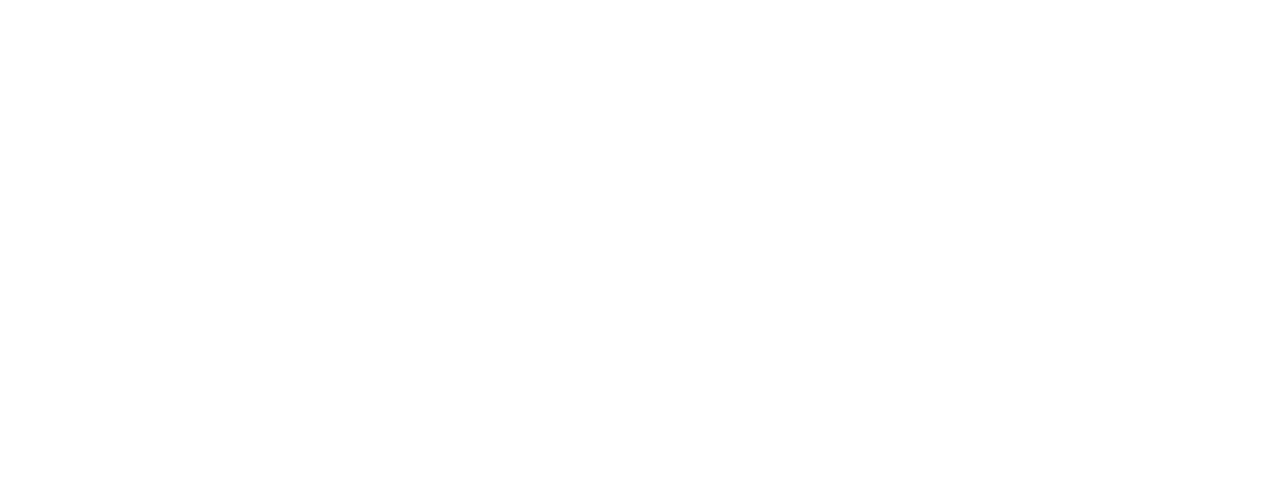
<file: service.html>
<!DOCTYPE html>
<html lang="en">
  <head>
    <meta charset="utf-8" />
    <title>ECLA AFRICA CONSULT</title>
    <meta content="width=device-width, initial-scale=1.0" name="viewport" />
    <meta content="" name="keywords" />
    <meta content="" name="description" />

    <!-- Favicon -->
    <link href="img/favicon.ico" rel="icon" />

    <!-- Google Web Fonts -->
    <link rel="preconnect" href="https://fonts.googleapis.com" />
    <link rel="preconnect" href="https://fonts.gstatic.com" crossorigin />
    <link
      href="https://fonts.googleapis.com/css2?family=Roboto:wght@400;500&family=Poppins:wght@600;700&display=swap"
      rel="stylesheet"
    />

    <!-- Icon Font Stylesheet -->
    <link
      href="https://cdnjs.cloudflare.com/ajax/libs/font-awesome/5.10.0/css/all.min.css"
      rel="stylesheet"
    />
    <link
      href="https://cdn.jsdelivr.net/npm/bootstrap-icons@1.4.1/font/bootstrap-icons.css"
      rel="stylesheet"
    />

    <!-- Libraries Stylesheet -->
    <link href="lib/animate/animate.min.css" rel="stylesheet" />
    <link href="lib/owlcarousel/assets/owl.carousel.min.css" rel="stylesheet" />

    <!-- Customized Bootstrap Stylesheet -->
    <link href="css/bootstrap.min.css" rel="stylesheet" />

    <!-- Template Stylesheet -->
    <link href="css/style.css" rel="stylesheet" />
  </head>

  <body>
    <!-- Spinner Start -->
    <div
      id="spinner"
      class="show bg-white position-fixed translate-middle w-100 vh-100 top-50 start-50 d-flex align-items-center justify-content-center"
    >
      <div class="spinner-grow text-primary" role="status"></div>
    </div>
    <!-- Spinner End -->

    <!-- Topbar Start -->
    <div
      class="container-fluid bg-dark text-white-50 py-2 px-0 d-none d-lg-block"
    >
      <div class="row gx-0 align-items-center">
        <div class="col-lg-7 px-5 text-start">
          <div class="h-100 d-inline-flex align-items-center me-4">
            <small class="fa fa-phone-alt me-2"></small>
            <small>+255 762 148 095</small>
          </div>
          <div class="h-100 d-inline-flex align-items-center me-4">
            <small class="far fa-envelope-open me-2"></small>
            <small>info@eclaafrica.com</small>
          </div>
          <div class="h-100 d-inline-flex align-items-center me-4">
            <small class="far fa-clock me-2"></small>
            <small>Mon - Fri : 09 AM - 05 PM</small>
          </div>
        </div>
        <div class="col-lg-5 px-5 text-end">
          <div class="h-100 d-inline-flex align-items-center">
            <a class="text-white-50 ms-4" href="https://www.facebook.com/people/Ecla-Africa-Consult/100064687039875/" target="_blank"
              ><i class="fab fa-facebook-f"></i
            ></a>
            <a class="text-white-50 ms-4" href="https://twitter.com/eclaltd?lang=en" target="_blank"
              ><i class="fab fa-twitter"></i
            ></a>
            <a class="text-white-50 ms-4" href="https://www.linkedin.com/company/ecla-africa-consult/" target="_blank"
              ><i class="fab fa-linkedin-in"></i
            ></a>
            <a class="text-white-50 ms-4" href="https://www.instagram.com/eclaafrica" target="_blank"
              ><i class="fab fa-instagram"></i
            ></a>
          </div>
        </div>
      </div>
    </div>
    <!-- Topbar End -->

    <!-- Navbar Start -->
    <nav
      class="navbar navbar-expand-lg bg-white navbar-light sticky-top px-4 px-lg-5"
    >
      <a href="index.html" class="navbar-brand d-flex align-items-center">
        <h1 class="m-0">
          <!--<img
            class="img-fluid me-3"
            src="img/icon/icon-02-primary.png"
            alt=""
          />-->ECLA AFRICA
        </h1>
      </a>
      <button
        type="button"
        class="navbar-toggler"
        data-bs-toggle="collapse"
        data-bs-target="#navbarCollapse"
      >
        <span class="navbar-toggler-icon"></span>
      </button>
      <div class="collapse navbar-collapse" id="navbarCollapse">
        <div class="navbar-nav mx-auto bg-light rounded pe-4 py-3 py-lg-0">
          <a href="index.html" class="nav-item nav-link">Home</a>
          <a href="about.html" class="nav-item nav-link">About Us</a>
          <a href="service.html" class="nav-item nav-link active"
            >Our Services</a
          >
          <div class="nav-item dropdown">
            <a
              href="#"
              class="nav-link dropdown-toggle"
              data-bs-toggle="dropdown"
              >Publications</a
            >
            <div class="dropdown-menu bg-light border-0 m-0">
              <a href="feature.html" class="dropdown-item">Blog</a>
              <a href="appointment.html" class="dropdown-item">Training</a>
              <a href="team.html" class="dropdown-item">Team Members</a>
              <a href="testimonial.html" class="dropdown-item">Clients Experience</a>
              <a href="404.html" class="dropdown-item">404 Page</a>
            </div>
          </div>
          <a href="contact.html" class="nav-item nav-link">Contact Us</a>
        </div>
      </div>
      <a href="" class="btn btn-primary px-3 d-none d-lg-block">Book Training</a>
    </nav>
    <!-- Navbar End -->

    <!-- Page Header Start -->
    <div
      class="container-fluid page-header py-5 mb-5 wow fadeIn"
      data-wow-delay="0.1s"
    >
      <div class="container py-5">
        <h1 class="display-4 animated slideInDown mb-4">Services</h1>
        <nav aria-label="breadcrumb animated slideInDown">
          <ol class="breadcrumb mb-0">
            <li class="breadcrumb-item"><a href="#">Home</a></li>
            <li class="breadcrumb-item"><a href="#">Pages</a></li>
            <li class="breadcrumb-item active" aria-current="page">Services</li>
          </ol>
        </nav>
      </div>
    </div>
    <!-- Page Header End -->

    <!-- Service Start -->
       <!-- Service Start -->
       <div class="container-xxl py-5">
        <div class="container">
          <div class="text-center mx-auto" style="max-width: 500px">
            <h1 class="display-6 mb-5">
              We Provide professional Financial Services
            </h1>
          </div>
          <div class="row g-4 justify-content-center">
            <div class="col-lg-4 col-md-6 wow fadeInUp" data-wow-delay="0.1s">
              <div class="service-item rounded h-100 p-5">
                <div class="d-flex align-items-center ms-n5 mb-4">
                  <div
                    class="service-icon flex-shrink-0 bg-primary rounded-end me-4"
                  >
                    <img
                      class="img-fluid"
                      src="img/icon/icon-10-light.png"
                      alt=""
                    />
                  </div>
                  <h4 class="mb-0">Training Programs</h4>
                </div>
                <p class="mb-4">
                  We provide affordable financials reporting and audit,Technicals,
                  Taxation,Risk management and Governance trainings.Also we provide
                  Finance Training for Non-Finance Managers.
                </p>
               <!-- <a class="btn btn-light px-3" href="">Read More</a> -->
              </div>
            </div>
            <!--  place here your code -->
            <div class="col-lg-4 col-md-6 wow fadeInUp" data-wow-delay="0.3s">
              <div class="service-item rounded h-100 p-5">
                <div class="d-flex align-items-center ms-n5 mb-4">
                  <div
                    class="service-icon flex-shrink-0 bg-primary rounded-end me-4"
                  >
                    <img
                      class="img-fluid"
                      src="img/icon/icon-07-light.png"
                      alt=""
                    />
                  </div>
                  <h4 class="mb-0">Audit Services</h4>
                </div>
                <p class="mb-4">
                  We provide statutory, internal, capacity assessment And
                  donor funded project audit service.Also we provide agreed upon
                  procedures and forensic investigation services.
                </p>
               <!-- <a class="btn btn-light px-3" href="">Read More</a> -->
              </div> 
            </div>
            <div class="col-lg-4 col-md-6 wow fadeInUp" data-wow-delay="0.5s">
              <div class="service-item rounded h-100 p-5">
                <div class="d-flex align-items-center ms-n5 mb-4">
                  <div
                    class="service-icon flex-shrink-0 bg-primary rounded-end me-4"
                  >
                    <img
                      class="img-fluid"
                      src="img/icon/icon-06-light.png"
                      alt=""
                    />
                  </div>
                  <h4 class="mb-0">Tax Services</h4>
                </div>
                <p class="mb-4">
                 We provide tax administration service,Tax payer's education, Tax account
                 management and final tax computation services.Also we provide VAT account
                 management,Tax advisory services and Filling of Tax returns.
                </p>
               <!-- <a class="btn btn-light px-3" href="">Read More</a> -->
              </div>
            </div>
            <div class="col-lg-4 col-md-6 wow fadeInUp" data-wow-delay="0.1s">
              <div class="service-item rounded h-100 p-5">
                <div class="d-flex align-items-center ms-n5 mb-4">
                  <div
                    class="service-icon flex-shrink-0 bg-primary rounded-end me-4"
                  >
                    <img
                      class="img-fluid"
                      src="img/icon/icon-10-light.png"
                      alt=""
                    />
                  </div>
                  <h4 class="mb-0">Advisory Services</h4>
                </div>
                <p class="mb-4">
                  Provision of Account support, development of Administrative manuals
                  and Risk management are among our services to the client.
                </p>
                <!--<a class="btn btn-light px-3" href="">Read More</a>-->
              </div>
            </div>
            <div class="col-lg-4 col-md-6 wow fadeInUp" data-wow-delay="0.3s">
              <div class="service-item rounded h-100 p-5">
                <div class="d-flex align-items-center ms-n5 mb-4">
                  <div
                    class="service-icon flex-shrink-0 bg-primary rounded-end me-4"
                  >
                    <img
                      class="img-fluid"
                      src="img/icon/icon-07-light.png"
                      alt=""
                    />
                  </div>
                  <h4 class="mb-0">Management Consultancy</h4>
                </div>
                <p class="mb-4">
                  Management consultants provide advice on financial planning, budgeting and forecasting.
                  We also help clients with financial analysis, investment decisions,
                  and mergers and acquisitions.
                </p>
                <!--<a class="btn btn-light px-3" href="">Read More</a>-->
              </div>
            </div>
            <div class="col-lg-4 col-md-6 wow fadeInUp" data-wow-delay="0.5s">
              <div class="service-item rounded h-100 p-5">
                <div class="d-flex align-items-center ms-n5 mb-4">
                  <div
                    class="service-icon flex-shrink-0 bg-primary rounded-end me-4"
                  >
                    <img
                      class="img-fluid"
                      src="img/icon/icon-06-light.png"
                      alt=""
                    />
                  </div>
                  <h4 class="mb-0">Risk Management</h4>
                </div>
                <p class="mb-4">
                 We ensure that clients' financial reporting and tax compliance are accurate, complete, 
                 and in compliance with applicable regulations. By identifying and mitigating risks,
                 As audit and tax professionals we help clients avoid potential financial losses, 
                 legal penalties, and reputational damage.
                </p>
                <!--<a class="btn btn-light px-3" href="">Read More</a>-->
              </div>
            </div>
          </div>
        </div>
      </div>
    <!-- Service End -->

    <!-- Footer Start -->
    <div
      class="container-fluid bg-dark footer mt-5 pt-5 wow fadeIn"
      data-wow-delay="0.1s"
    >
      <div class="container py-5">
        <div class="row g-5">
          <div class="col-lg-3 col-md-6">
            <h1 class="text-white mb-4">
              <!--<img
                class="img-fluid me-3"
                 src="img/icon/icon-02-light.png"
                alt=""
              /> --> ECLAAFRICA CONSULT
            </h1>
            <p>
              Our Core Values : Integrity, Competence, Teamwork  </p>
              <div class="d-flex pt-2">
                <a class="btn btn-square me-1" href="https://twitter.com/eclaltd?lang=en" target="_blank"
                  ><i class="fab fa-twitter"></i
                ></a>
                <a class="btn btn-square me-1" href="https://www.facebook.com/people/Ecla-Africa-Consult/100064687039875/" target="_blank"
                  ><i class="fab fa-facebook-f"></i
                ></a>
                <a class="btn btn-square me-1" href="https://www.instagram.com/eclaafrica" target="_blank"
                  ><i class="fab fa-instagram"></i
                    ></a>
                <a class="btn btn-square me-0" href="https://www.linkedin.com/company/ecla-africa-consult/" target="_blank"
                  ><i class="fab fa-linkedin-in"></i
                ></a>
              </div>
          </div>
          <div class="col-lg-3 col-md-6">
            <h5 class="text-light mb-4">Address</h5>
            <p>
              <i class="fa fa-map-marker-alt me-3"></i>487 Rose Garden Rd, Dar es Salaam,Tanzania
            </p>
            <p><i class="fa fa-phone-alt me-3"></i>+255 762 148 095</p>
            <p><i class="fa fa-envelope me-3"></i>info@eclaafrica.com</p>
          </div>
          <div class="col-lg-3 col-md-6">
            <h5 class="text-light mb-4">Quick Links</h5>
            <a class="btn btn-link" href="">About Us</a>
            <a class="btn btn-link" href="">Contact Us</a>
            <a class="btn btn-link" href="">Our Services</a>
            <a class="btn btn-link" href="">Terms & Condition</a>
            <a class="btn btn-link" href="">Support</a>
          </div>
          <div class="col-lg-3 col-md-6">
            <h5 class="text-light mb-4">Newsletter</h5>
            <p>Stay updated about our service and event by subscribe our Newsletter.</p>
            <div class="position-relative mx-auto" style="max-width: 400px">
              <input
                class="form-control bg-transparent w-100 py-3 ps-4 pe-5"
                type="text"
                placeholder="Your email"
              />
              <button
                type="button"
                class="btn btn-secondary py-2 position-absolute top-0 end-0 mt-2 me-2"
              >
                Subscribe
              </button>
            </div>
          </div>
        </div>
      </div>
      <div class="container-fluid copyright">
        <div class="container">
          <div class="row">
            <div class="col-md-6 text-center text-md-start mb-3 mb-md-0">
              &copy; <a href="#">@ECLA AFRICA CONSULT</a>, All Right Reserved.
            </div>
            <div class="col-md-6 text-center text-md-end">
              <!--/*** This template is free as long as you keep the footer author’s credit link/attribution link/backlink. If you'd like to use the template without the footer author’s credit link/attribution link/backlink, you can purchase the Credit Removal License from "https://htmlcodex.com/credit-removal". Thank you for your support. ***/-->
              Designed By <a href="https://tz.linkedin.com/in/mansuetus-canute-1aa0b6176">Mansuetus Canute</a>
             <!-- <br />Distributed By:
              <a href="https://themewagon.com" target="_blank">ThemeWagon</a> -->
            </div>
          </div>
        </div>
      </div>
    </div>
    <!-- Footer End -->

    <!-- Back to Top -->
    <a href="#" class="btn btn-lg btn-primary btn-lg-square back-to-top"
      ><i class="bi bi-arrow-up"></i
    ></a>

    <!-- JavaScript Libraries -->
    <script src="https://code.jquery.com/jquery-3.4.1.min.js"></script>
    <script src="https://cdn.jsdelivr.net/npm/bootstrap@5.0.0/dist/js/bootstrap.bundle.min.js"></script>
    <script src="lib/wow/wow.min.js"></script>
    <script src="lib/easing/easing.min.js"></script>
    <script src="lib/waypoints/waypoints.min.js"></script>
    <script src="lib/owlcarousel/owl.carousel.min.js"></script>
    <script src="lib/counterup/counterup.min.js"></script>

    <!-- Template Javascript -->
    <script src="js/main.js"></script>
  </body>
</html>
</file>
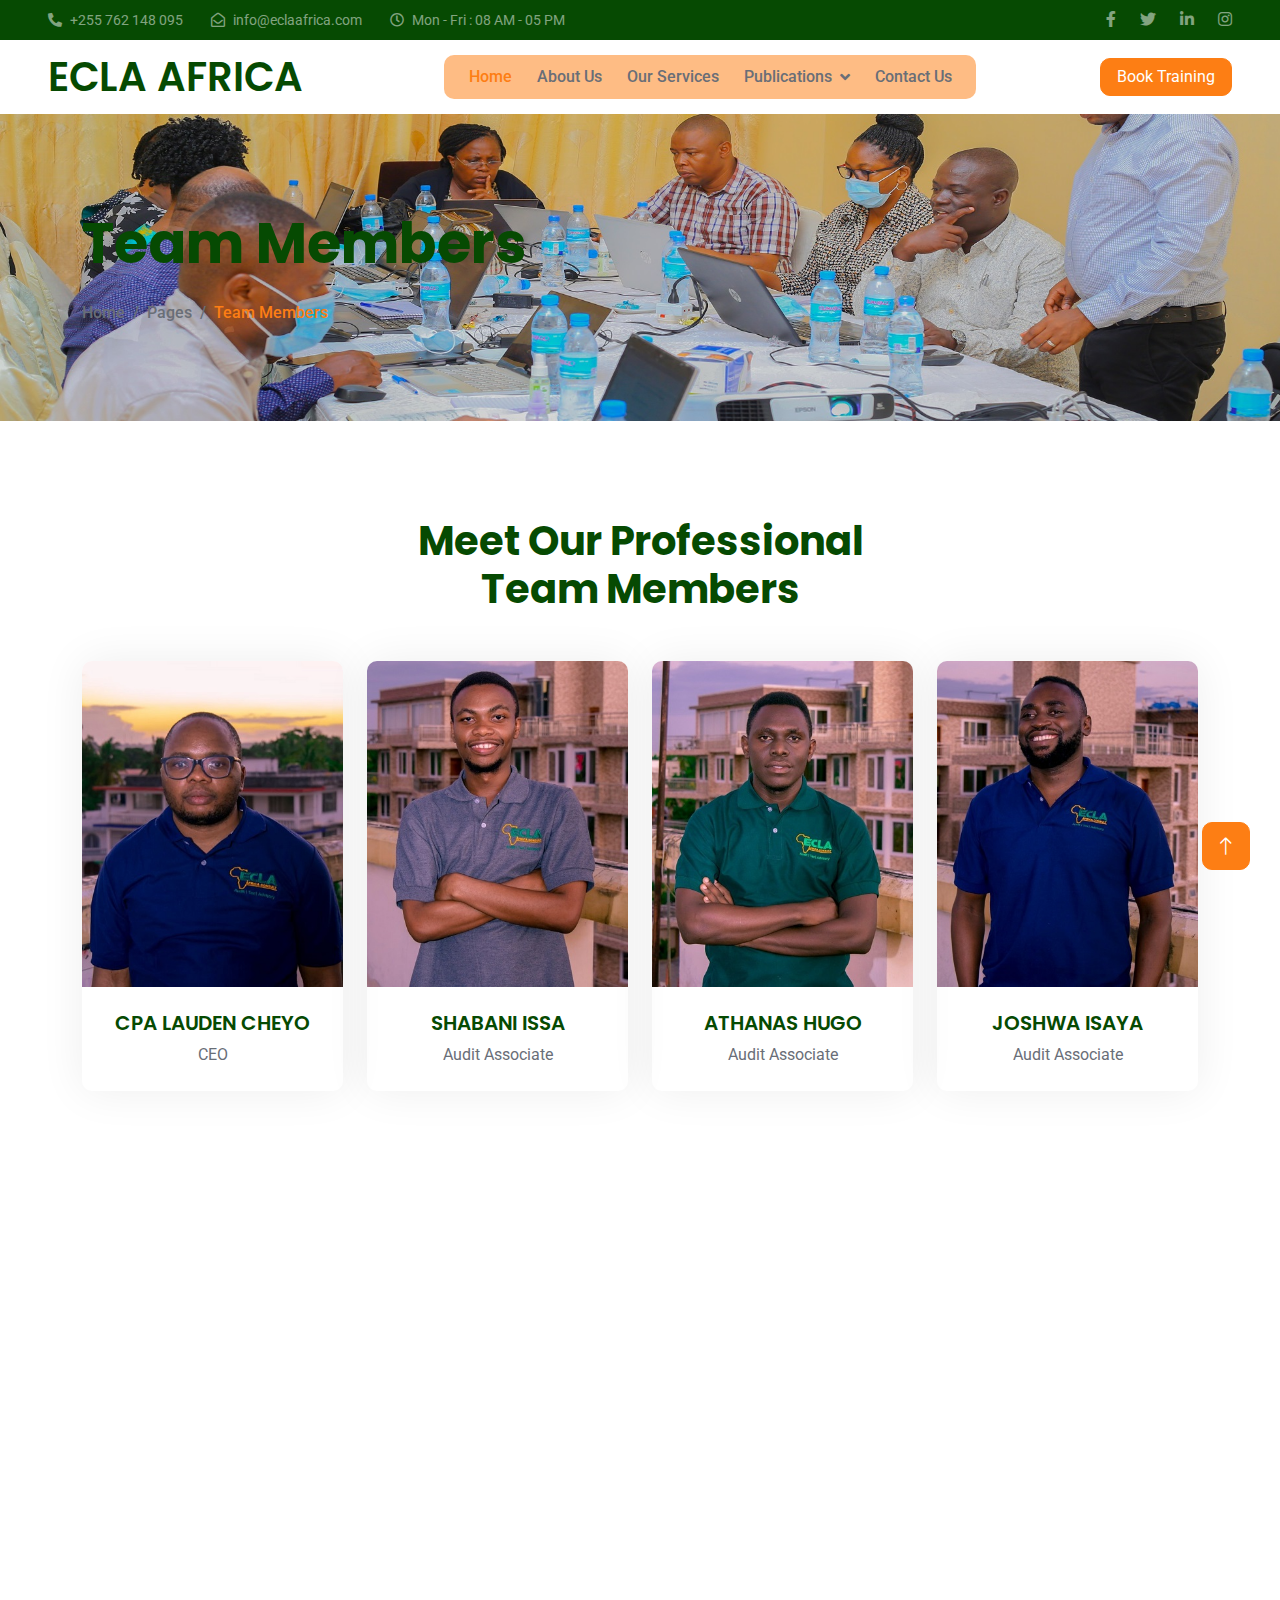
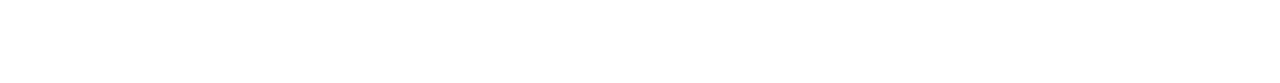
<file: team.html>
<!DOCTYPE html>
<html lang="en">
  <head>
    <meta charset="utf-8" />
    <title>ECLA AFRICA CONSULT</title>
    <meta content="width=device-width, initial-scale=1.0" name="viewport" />
    <meta content="" name="keywords" />
    <meta content="" name="description" />

    <!-- Favicon -->
    <link href="img/favicon.ico" rel="icon" />

    <!-- Google Web Fonts -->
    <link rel="preconnect" href="https://fonts.googleapis.com" />
    <link rel="preconnect" href="https://fonts.gstatic.com" crossorigin />
    <link
      href="https://fonts.googleapis.com/css2?family=Roboto:wght@400;500&family=Poppins:wght@600;700&display=swap"
      rel="stylesheet"
    />

    <!-- Icon Font Stylesheet -->
    <link
      href="https://cdnjs.cloudflare.com/ajax/libs/font-awesome/5.10.0/css/all.min.css"
      rel="stylesheet"
    />

    <link
      href="https://cdn.jsdelivr.net/npm/bootstrap-icons@1.4.1/font/bootstrap-icons.css"
      rel="stylesheet"
    >

    <!-- Libraries Stylesheet -->
    <link href="lib/animate/animate.min.css" rel="stylesheet" />
    <link href="lib/owlcarousel/assets/owl.carousel.min.css" rel="stylesheet" />

    <!-- Customized Bootstrap Stylesheet -->
    <link href="css/bootstrap.min.css" rel="stylesheet" />

    <!-- Template Stylesheet -->
    <link href="css/style.css" rel="stylesheet" />
  </head>

  <body>
    <!-- Spinner Start -->
    <div
      id="spinner"
      class="show bg-white position-fixed translate-middle w-100 vh-100 top-50 start-50 d-flex align-items-center justify-content-center"
    >
      <div class="spinner-grow text-primary" role="status"></div>
    </div>
    <!-- Spinner End -->

    <!-- Topbar Start -->
    <div
      class="container-fluid bg-dark text-white-50 py-2 px-0 d-none d-lg-block"
    >
      <div class="row gx-0 align-items-center">
        <div class="col-lg-7 px-5 text-start">
          <div class="h-100 d-inline-flex align-items-center me-4">
            <small class="fa fa-phone-alt me-2"></small>
            <small>+255 762 148 095</small>
          </div>
          <div class="h-100 d-inline-flex align-items-center me-4">
            <small class="far fa-envelope-open me-2"></small>
            <small>info@eclaafrica.com</small>
          </div>
          <div class="h-100 d-inline-flex align-items-center me-4">
            <small class="far fa-clock me-2"></small>
            <small>Mon - Fri : 08 AM - 05 PM</small>
          </div>
        </div>
        <div class="col-lg-5 px-5 text-end">
          <div class="h-100 d-inline-flex align-items-center">
            <a class="text-white-50 ms-4" href="https://www.facebook.com/people/Ecla-Africa-Consult/100064687039875/" target="_blank"
              ><i class="fab fa-facebook-f"></i
            ></a>
            <a class="text-white-50 ms-4" href="https://twitter.com/eclaltd?lang=en" target="_blank"
              ><i class="fab fa-twitter"></i
            ></a>
            <a class="text-white-50 ms-4" href="https://www.linkedin.com/company/ecla-africa-consult/" target="_blank"
              ><i class="fab fa-linkedin-in"></i
            ></a>
            <a class="text-white-50 ms-4" href="https://www.instagram.com/eclaafrica" target="_blank"
              ><i class="fab fa-instagram"></i
            ></a>
          </div>
        </div>
      </div>
    </div>
    <!-- Topbar End -->

    <!-- Navbar Start -->
    <nav
      class="navbar navbar-expand-lg bg-white navbar-light sticky-top px-4 px-lg-5"
    >
      <a href="index.html" class="navbar-brand d-flex align-items-center">
        <h1 class="m-0">
         <!-- <img
            class="img-fluid me-3"
            src="img/icon/icon-02-primary.png"
            alt=""
          /> --> ECLA AFRICA 
        </h1>
      </a>
      <button
        type="button"
        class="navbar-toggler"
        data-bs-toggle="collapse"
        data-bs-target="#navbarCollapse"
      >
        <span class="navbar-toggler-icon"></span>
      </button>
      <div class="collapse navbar-collapse" id="navbarCollapse">
        <div class="navbar-nav mx-auto bg-light rounded pe-4 py-3 py-lg-0">
          <a href="index.html" class="nav-item nav-link active">Home</a>
          <a href="about.html" class="nav-item nav-link">About Us</a>
          <a href="service.html" class="nav-item nav-link">Our Services</a>
          <div class="nav-item dropdown">
            <a
              href="#"
              class="nav-link dropdown-toggle"
              data-bs-toggle="dropdown"
              >Publications</a
            >
            <div class="dropdown-menu bg-light border-0 m-0">
              <a href="feature.html" class="dropdown-item">Blog</a>
              <a href="appointment.html" class="dropdown-item">Training</a>
              <a href="team.html" class="dropdown-item">Team Members</a>
              <a href="testimonial.html" class="dropdown-item">Clients Experience</a>
              <a href="404.html" class="dropdown-item">404 Page</a>
            </div>
          </div>
          <a href="contact.html" class="nav-item nav-link">Contact Us</a>
        </div>
      </div>
      <a href="" class="btn btn-primary px-3 d-none d-lg-block">Book Training</a>
    </nav>
    <!-- Navbar End -->

    <!-- Page Header Start -->
    <div
      class="container-fluid page-header py-5 mb-5 wow fadeIn"
      data-wow-delay="0.1s"
    >
      <div class="container py-5">
        <h1 class="display-4 animated slideInDown mb-4">Team Members</h1>
        <nav aria-label="breadcrumb animated slideInDown">
          <ol class="breadcrumb mb-0">
            <li class="breadcrumb-item"><a href="#">Home</a></li>
            <li class="breadcrumb-item"><a href="#">Pages</a></li>
            <li class="breadcrumb-item active" aria-current="page">
              Team Members
            </li>
          </ol>
        </nav>
      </div>
    </div>
    <!-- Page Header End -->

    <!-- Team Start -->
    <div class="container-xxl py-5">
      <div class="container">
        <div class="text-center mx-auto" style="max-width: 500px">
          <h1 class="display-6 mb-5">Meet Our Professional Team Members</h1>
        </div>
        <div class="row g-4">
          <div class="col-lg-3 col-md-6 wow fadeInUp" data-wow-delay="0.1s">
            <div class="team-item rounded">
              <img class="img-fluid" src="img/team-1.jpg" alt="" />
              <div class="text-center p-4">
                <h5>CPA LAUDEN CHEYO</h5>
                <span>CEO</span>
              </div>
              <div class="team-text text-center bg-white p-4">
                <h5>CPA LAUDEN CHEYO</h5>
                <p>CEO</p>
                <div class="d-flex justify-content-center">
                  <a class="btn btn-square btn-light m-1" href=""
                    ><i class="fab fa-twitter"></i
                  ></a>
                  <a class="btn btn-square btn-light m-1" href=""
                    ><i class="fab fa-facebook-f"></i
                  ></a>
                  <a class="btn btn-square btn-light m-1" href=""
                    ><i class="fab fa-youtube"></i
                  ></a>
                  <a class="btn btn-square btn-light m-1" href=""
                    ><i class="fab fa-linkedin-in"></i
                  ></a>
                </div>
              </div>
            </div>
          </div>
          <div class="col-lg-3 col-md-6 wow fadeInUp" data-wow-delay="0.3s">
            <div class="team-item rounded">
              <img class="img-fluid" src="img/team-2.jpg" alt="" />
              <div class="text-center p-4">
                <h5>SHABANI ISSA</h5>
                <span>Audit Associate</span>
              </div>
              <div class="team-text text-center bg-white p-4">
                <h5>SHABANI ISS</h5>
                <p>Audit Associate</p>
                <div class="d-flex justify-content-center">
                  <a class="btn btn-square btn-light m-1" href=""
                    ><i class="fab fa-twitter"></i
                  ></a>
                  <a class="btn btn-square btn-light m-1" href=""
                    ><i class="fab fa-facebook-f"></i
                  ></a>
                  <a class="btn btn-square btn-light m-1" href=""
                    ><i class="fab fa-youtube"></i
                  ></a>
                  <a class="btn btn-square btn-light m-1" href=""
                    ><i class="fab fa-linkedin-in"></i
                  ></a>
                </div>
              </div>
            </div>
          </div>
          <div class="col-lg-3 col-md-6 wow fadeInUp" data-wow-delay="0.5s">
            <div class="team-item rounded">
              <img class="img-fluid" src="img/team-3.jpg" alt="" />
              <div class="text-center p-4">
                <h5>ATHANAS HUGO</h5>
                <span>Audit Associate</span>
              </div>
              <div class="team-text text-center bg-white p-4">
                <h5>ATHANAS HUGO</h5>
                <p>Audit Associate</p>
                <div class="d-flex justify-content-center">
                  <a class="btn btn-square btn-light m-1" href=""
                    ><i class="fab fa-twitter"></i
                  ></a>
                  <a class="btn btn-square btn-light m-1" href=""
                    ><i class="fab fa-facebook-f"></i
                  ></a>
                  <a class="btn btn-square btn-light m-1" href=""
                    ><i class="fab fa-youtube"></i
                  ></a>
                  <a class="btn btn-square btn-light m-1" href=""
                    ><i class="fab fa-linkedin-in"></i
                  ></a>
                </div>
              </div>
            </div>
          </div>
          <div class="col-lg-3 col-md-6 wow fadeInUp" data-wow-delay="0.7s">
            <div class="team-item rounded">
              <img class="img-fluid" src="img/team-4.jpg" alt="" />
              <div class="text-center p-4">
                <h5>JOSHWA ISAYA</h5>
                <span>Audit Associate</span>
              </div>
              <div class="team-text text-center bg-white p-4">
                <h5>JOSHWA ISAYA</h5>
                <p>Audit Associate</p>
                <div class="d-flex justify-content-center">
                  <a class="btn btn-square btn-light m-1" href=""
                    ><i class="fab fa-twitter"></i
                  ></a>
                  <a class="btn btn-square btn-light m-1" href=""
                    ><i class="fab fa-facebook-f"></i
                  ></a>
                  <a class="btn btn-square btn-light m-1" href=""
                    ><i class="fab fa-youtube"></i
                  ></a>
                  <a class="btn btn-square btn-light m-1" href=""
                    ><i class="fab fa-linkedin-in"></i
                  ></a>
                </div>
              </div>
            </div>
          </div>
        </div>
      </div>
    </div>
    <!-- Team End -->

    <!-- Footer Start -->
<!-- Footer Start -->
<div
class="container-fluid bg-dark footer mt-5 pt-5 wow fadeIn"
data-wow-delay="0.1s"
>
<div class="container py-5">
  <div class="row g-5">
    <div class="col-lg-3 col-md-6">
      <h1 class="text-white mb-4">
        <!--<img
          class="img-fluid me-3"
           src="img/icon/icon-02-light.png"
          alt=""
        /> --> ECLAAFRICA CONSULT
      </h1>
      <p>
        Our Mission is to offer our clients with added value services with highest 
        level of professional competence and due care.
      </p>
      <div class="d-flex pt-2">
        <a class="btn btn-square me-1" href="https://twitter.com/eclaltd?lang=en" target="_blank"
          ><i class="fab fa-twitter"></i
        ></a>
        <a class="btn btn-square me-1" href="https://www.facebook.com/people/Ecla-Africa-Consult/100064687039875/" target="_blank"
          ><i class="fab fa-facebook-f"></i
        ></a>
        <a class="btn btn-square me-1" href="https://www.instagram.com/eclaafrica" target="_blank"
          ><i class="fab fa-instagram"></i
            ></a>
        <a class="btn btn-square me-0" href="https://www.linkedin.com/company/ecla-africa-consult/" target="_blank"
          ><i class="fab fa-linkedin-in"></i
        ></a>
      </div>
    </div>
    <div class="col-lg-3 col-md-6">
      <h5 class="text-light mb-4">Address</h5>
      <p>
        <i class="fa fa-map-marker-alt me-3"></i>487 Rose Garden Rd, Dar es Salaam,Tanzania
      </p>
      <p><i class="fa fa-phone-alt me-3"></i>+255 762 148 095</p>
      <p><i class="fa fa-envelope me-3"></i>info@eclaafrica.com</p>
    </div>
    <div class="col-lg-3 col-md-6">
      <h5 class="text-light mb-4">Quick Links</h5>
      <a class="btn btn-link" href="">About Us</a>
      <a class="btn btn-link" href="">Contact Us</a>
      <a class="btn btn-link" href="">Our Services</a>
      <a class="btn btn-link" href="">Terms & Condition</a>
      <a class="btn btn-link" href="">Support</a>
    </div>
    <div class="col-lg-3 col-md-6">
      <h5 class="text-light mb-4">Newsletter</h5>
      <p>Stay updated about our service and event by subscribe our Newsletter.</p>
      <div class="position-relative mx-auto" style="max-width: 400px">
        <input
          class="form-control bg-transparent w-100 py-3 ps-4 pe-5"
          type="text"
          placeholder="Your email"
        />
        <button
          type="button"
          class="btn btn-secondary py-2 position-absolute top-0 end-0 mt-2 me-2"
        >
          Subscribe
        </button>
      </div>
    </div>
  </div>
</div>
<div class="container-fluid copyright">
  <div class="container">
    <div class="row">
      <div class="col-md-6 text-center text-md-start mb-3 mb-md-0">
        &copy; <a href="#">@ECLA AFRICA CONSULT</a>, All Right Reserved.
      </div>
      <div class="col-md-6 text-center text-md-end">
        <!--/*** This template is free as long as you keep the footer author’s credit link/attribution link/backlink. If you'd like to use the template without the footer author’s credit link/attribution link/backlink, you can purchase the Credit Removal License from "https://htmlcodex.com/credit-removal". Thank you for your support. ***/-->
        Designed By <a href="https://tz.linkedin.com/in/mansuetus-canute-1aa0b6176">Mansuetus Canute</a>
       <!-- <br />Distributed By:
        <a href="https://themewagon.com" target="_blank">ThemeWagon</a> -->
      </div>
    </div>
  </div>
</div>
</div>
<!-- Footer End -->
    <!-- Footer End -->

    <!-- Back to Top -->
    <a href="#" class="btn btn-lg btn-primary btn-lg-square back-to-top"
      ><i class="bi bi-arrow-up"></i
    ></a>

    <!-- JavaScript Libraries -->
    <script src="https://code.jquery.com/jquery-3.4.1.min.js"></script>
    <script src="https://cdn.jsdelivr.net/npm/bootstrap@5.0.0/dist/js/bootstrap.bundle.min.js"></script>
    <script src="lib/wow/wow.min.js"></script>
    <script src="lib/easing/easing.min.js"></script>
    <script src="lib/waypoints/waypoints.min.js"></script>
    <script src="lib/owlcarousel/owl.carousel.min.js"></script>
    <script src="lib/counterup/counterup.min.js"></script>

    <!-- Template Javascript -->
    <script src="js/main.js"></script>
  </body>
</html>
</file>
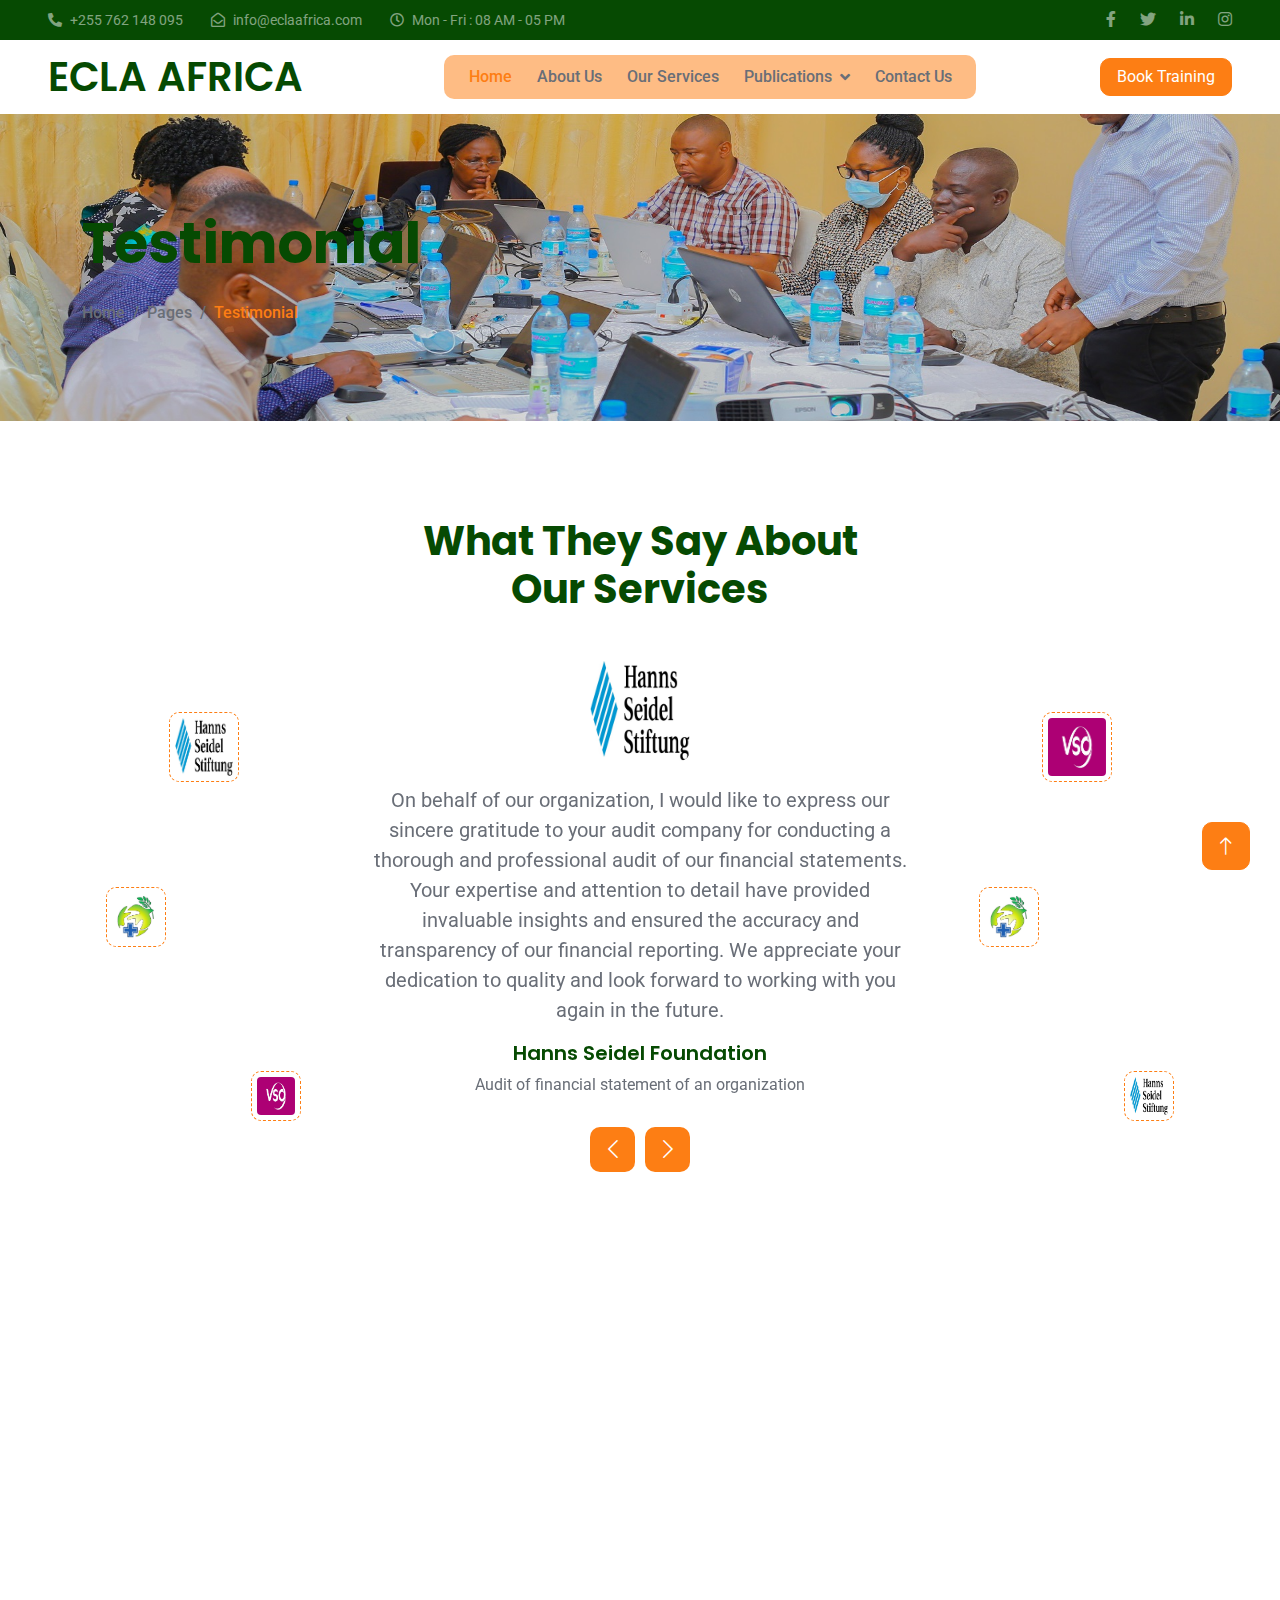
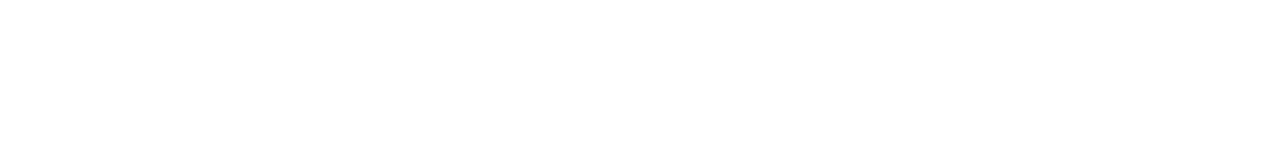
<file: testimonial.html>
<!DOCTYPE html>
<head>
  <meta charset="utf-8" />
  <title>ECLA AFRICA CONSULT</title>
  <meta content="width=device-width, initial-scale=1.0" name="viewport" />
  <meta content="" name="keywords" />
  <meta content="" name="description" />

  <!-- Favicon -->
  <link href="img/favicon.ico" rel="icon" />

  <!-- Google Web Fonts -->
  <link rel="preconnect" href="https://fonts.googleapis.com" />
  <link rel="preconnect" href="https://fonts.gstatic.com" crossorigin />
  <link
    href="https://fonts.googleapis.com/css2?family=Roboto:wght@400;500&family=Poppins:wght@600;700&display=swap"
    rel="stylesheet"
  />

  <!-- Icon Font Stylesheet -->
  <link
    href="https://cdnjs.cloudflare.com/ajax/libs/font-awesome/5.10.0/css/all.min.css"
    rel="stylesheet"
  />

  <link
    href="https://cdn.jsdelivr.net/npm/bootstrap-icons@1.4.1/font/bootstrap-icons.css"
    rel="stylesheet"
  >

  <!-- Libraries Stylesheet -->
  <link href="lib/animate/animate.min.css" rel="stylesheet" />
  <link href="lib/owlcarousel/assets/owl.carousel.min.css" rel="stylesheet" />

  <!-- Customized Bootstrap Stylesheet -->
  <link href="css/bootstrap.min.css" rel="stylesheet" />

  <!-- Template Stylesheet -->
  <link href="css/style.css" rel="stylesheet" />
</head>

<body>
  <!-- Spinner Start -->
  <div
    id="spinner"
    class="show bg-white position-fixed translate-middle w-100 vh-100 top-50 start-50 d-flex align-items-center justify-content-center"
  >
    <div class="spinner-grow text-primary" role="status"></div>
  </div>
  <!-- Spinner End -->

  <!-- Topbar Start -->
  <div
    class="container-fluid bg-dark text-white-50 py-2 px-0 d-none d-lg-block"
  >
    <div class="row gx-0 align-items-center">
      <div class="col-lg-7 px-5 text-start">
        <div class="h-100 d-inline-flex align-items-center me-4">
          <small class="fa fa-phone-alt me-2"></small>
          <small>+255 762 148 095</small>
        </div>
        <div class="h-100 d-inline-flex align-items-center me-4">
          <small class="far fa-envelope-open me-2"></small>
          <small>info@eclaafrica.com</small>
        </div>
        <div class="h-100 d-inline-flex align-items-center me-4">
          <small class="far fa-clock me-2"></small>
          <small>Mon - Fri : 08 AM - 05 PM</small>
        </div>
      </div>
      <div class="col-lg-5 px-5 text-end">
        <div class="h-100 d-inline-flex align-items-center">
          <a class="text-white-50 ms-4" href="https://www.facebook.com/people/Ecla-Africa-Consult/100064687039875/" target="_blank"
            ><i class="fab fa-facebook-f"></i
          ></a>
          <a class="text-white-50 ms-4" href="https://twitter.com/eclaltd?lang=en" target="_blank"
            ><i class="fab fa-twitter"></i
          ></a>
          <a class="text-white-50 ms-4" href="https://www.linkedin.com/company/ecla-africa-consult/" target="_blank"
            ><i class="fab fa-linkedin-in"></i
          ></a>
          <a class="text-white-50 ms-4" href="https://www.instagram.com/eclaafrica" target="_blank"
            ><i class="fab fa-instagram"></i
          ></a>
        </div>
      </div>
    </div>
  </div>
  <!-- Topbar End -->

  <!-- Navbar Start -->
  <nav
    class="navbar navbar-expand-lg bg-white navbar-light sticky-top px-4 px-lg-5"
  >
    <a href="index.html" class="navbar-brand d-flex align-items-center">
      <h1 class="m-0">
       <!-- <img
          class="img-fluid me-3"
          src="img/icon/icon-02-primary.png"
          alt=""
        /> --> ECLA AFRICA 
      </h1>
    </a>
    <button
      type="button"
      class="navbar-toggler"
      data-bs-toggle="collapse"
      data-bs-target="#navbarCollapse"
    >
      <span class="navbar-toggler-icon"></span>
    </button>
    <div class="collapse navbar-collapse" id="navbarCollapse">
      <div class="navbar-nav mx-auto bg-light rounded pe-4 py-3 py-lg-0">
        <a href="index.html" class="nav-item nav-link active">Home</a>
        <a href="about.html" class="nav-item nav-link">About Us</a>
        <a href="service.html" class="nav-item nav-link">Our Services</a>
        <div class="nav-item dropdown">
          <a
            href="#"
            class="nav-link dropdown-toggle"
            data-bs-toggle="dropdown"
            >Publications</a
          >
          <div class="dropdown-menu bg-light border-0 m-0">
            <a href="feature.html" class="dropdown-item">Blog</a>
            <a href="appointment.html" class="dropdown-item">Training</a>
            <a href="team.html" class="dropdown-item">Team Members</a>
            <a href="testimonial.html" class="dropdown-item">Clients Experience</a>
            <a href="404.html" class="dropdown-item">404 Page</a>
          </div>
        </div>
        <a href="contact.html" class="nav-item nav-link">Contact Us</a>
      </div>
    </div>
    <a href="" class="btn btn-primary px-3 d-none d-lg-block">Book Training</a>
  </nav>
    <!-- Navbar End -->

    <!-- Page Header Start -->
    <div
      class="container-fluid page-header py-5 mb-5 wow fadeIn"
      data-wow-delay="0.1s"
    >
      <div class="container py-5">
        <h1 class="display-4 animated slideInDown mb-4">Testimonial</h1>
        <nav aria-label="breadcrumb animated slideInDown">
          <ol class="breadcrumb mb-0">
            <li class="breadcrumb-item"><a href="#">Home</a></li>
            <li class="breadcrumb-item"><a href="#">Pages</a></li>
            <li class="breadcrumb-item active" aria-current="page">
              Testimonial
            </li>
          </ol>
        </nav>
      </div>
    </div>
    <!-- Page Header End -->

    <!-- Testimonial Start -->
    <div class="container-xxl py-5">
      <div class="container">
        <div class="text-center mx-auto" style="max-width: 500px">
          <h1 class="display-6 mb-5">What They Say About Our Services</h1>
        </div>
        <div class="row g-5">
          <div class="col-lg-3 d-none d-lg-block">
            <div class="testimonial-left h-100">
              <img
                class="img-fluid animated pulse infinite"
                src="img/testimonial-1.jpg"
                alt=""
              />
              <img
                class="img-fluid animated pulse infinite"
                src="img/testimonial-2.jpg"
                alt=""
              />
              <img
                class="img-fluid animated pulse infinite"
                src="img/testimonial-3.jpg"
                alt=""
              />
            </div>
          </div>
          <div class="col-lg-6 wow fadeIn" data-wow-delay="0.5s">
            <div class="owl-carousel testimonial-carousel">
              <div class="testimonial-item text-center">
                <img
                  class="img-fluid rounded mx-auto mb-4"
                  src="img/testimonial-1.jpg"
                  alt=""
                />
                <p class="fs-5">
                  On behalf of our organization, I would like to express our sincere gratitude to your 
                  audit company for conducting a thorough and professional audit of our financial statements.
                   Your expertise and attention to detail have provided invaluable insights and 
                   ensured the accuracy and transparency of our financial reporting. We appreciate your 
                   dedication to quality and look forward to working with you again in the future.
                </p>
                <h5>Hanns Seidel
                  Foundation</h5>
                <span>Audit of financial statement of an
                  organization
                  </span>
              </div>
              <div class="testimonial-item text-center">
                <img
                  class="img-fluid rounded mx-auto mb-4"
                  src="img/testimonial-2.jpg"
                  alt=""
                />
                <p class="fs-5">
                  We would like to express our sincere appreciation for your thorough and professional audit
                   of our organization's health system strengthening efforts through reproductive maternal,
                    neonatal, and child health promotion. Your insightful recommendations will undoubtedly 
                    contribute to our ongoing efforts to improve the health outcomes of our community.
                </p>
                <h5>Korea Foundation for
                  International
                  Healthcare</h5>
                <span>Audit of Health system strengthening
                  through reproductive maternal,
                  neonatal and child health promotion</span>
              </div>
              <div class="testimonial-item text-center">
                <img
                  class="img-fluid rounded mx-auto mb-4"
                  src="img/testimonial-3.jpg"
                  alt=""
                />
                <p class="fs-5">
                  We would like to express our sincere gratitude to your audit company for conducting a 
                  thorough and comprehensive audit of our organization's financial statements. 
                  Your team's expertise and attention to detail have provided us with valuable 
                  insights and recommendations to improve our financial practices. We appreciate 
                  your professionalism and commitment to excellence in your work.
                </p>
                <h5>Voluntary Service Oversea</h5>
                <span>Audit of financial statement</span>
              </div>
            </div>
          </div>
          <div class="col-lg-3 d-none d-lg-block">
            <div class="testimonial-right h-100">
              <img
                class="img-fluid animated pulse infinite"
                src="img/testimonial-1.jpg"
                alt=""
              />
              <img
                class="img-fluid animated pulse infinite"
                src="img/testimonial-2.jpg"
                alt=""
              />
              <img
                class="img-fluid animated pulse infinite"
                src="img/testimonial-3.jpg"
                alt=""
              />
            </div>
          </div>
        </div>
      </div>
    </div>
    <!-- Testimonial End -->

    <!-- Footer Start -->
    <div
    class="container-fluid bg-dark footer mt-5 pt-5 wow fadeIn"
    data-wow-delay="0.1s"
  >
    <div class="container py-5">
      <div class="row g-5">
        <div class="col-lg-3 col-md-6">
          <h1 class="text-white mb-4">
            <!--<img
              class="img-fluid me-3"
               src="img/icon/icon-02-light.png"
              alt=""
            /> --> ECLAAFRICA CONSULT
          </h1>
          <p>
            Our Mission is to offer our clients with added value services with highest 
            level of professional competence and due care.
          </p>
          <div class="d-flex pt-2">
            <a class="btn btn-square me-1" href="https://twitter.com/eclaltd?lang=en" target="_blank"
              ><i class="fab fa-twitter"></i
            ></a>
            <a class="btn btn-square me-1" href="https://www.facebook.com/people/Ecla-Africa-Consult/100064687039875/" target="_blank"
              ><i class="fab fa-facebook-f"></i
            ></a>
            <a class="btn btn-square me-1" href="https://www.instagram.com/eclaafrica" target="_blank"
              ><i class="fab fa-instagram"></i
                ></a>
            <a class="btn btn-square me-0" href="https://www.linkedin.com/company/ecla-africa-consult/" target="_blank"
              ><i class="fab fa-linkedin-in"></i
            ></a>
          </div>
        </div>
        <div class="col-lg-3 col-md-6">
          <h5 class="text-light mb-4">Address</h5>
          <p>
            <i class="fa fa-map-marker-alt me-3"></i>487 Rose Garden Rd, Dar es Salaam,Tanzania
          </p>
          <p><i class="fa fa-phone-alt me-3"></i>+255 762 148 095</p>
          <p><i class="fa fa-envelope me-3"></i>info@eclaafrica.com</p>
        </div>
        <div class="col-lg-3 col-md-6">
          <h5 class="text-light mb-4">Quick Links</h5>
          <a class="btn btn-link" href="">About Us</a>
          <a class="btn btn-link" href="">Contact Us</a>
          <a class="btn btn-link" href="">Our Services</a>
          <a class="btn btn-link" href="">Terms & Condition</a>
          <a class="btn btn-link" href="">Support</a>
        </div>
        <div class="col-lg-3 col-md-6">
          <h5 class="text-light mb-4">Newsletter</h5>
          <p>Stay updated about our service and event by subscribe our Newsletter.</p>
          <div class="position-relative mx-auto" style="max-width: 400px">
            <input
              class="form-control bg-transparent w-100 py-3 ps-4 pe-5"
              type="text"
              placeholder="Your email"
            />
            <button
              type="button"
              class="btn btn-secondary py-2 position-absolute top-0 end-0 mt-2 me-2"
            >
              Subscribe
            </button>
          </div>
        </div>
      </div>
    </div>
    <div class="container-fluid copyright">
      <div class="container">
        <div class="row">
          <div class="col-md-6 text-center text-md-start mb-3 mb-md-0">
            &copy; <a href="#">@ECLA AFRICA CONSULT</a>, All Right Reserved.
          </div>
          <div class="col-md-6 text-center text-md-end">
            <!--/*** This template is free as long as you keep the footer author’s credit link/attribution link/backlink. If you'd like to use the template without the footer author’s credit link/attribution link/backlink, you can purchase the Credit Removal License from "https://htmlcodex.com/credit-removal". Thank you for your support. ***/-->
            Designed By <a href="https://tz.linkedin.com/in/mansuetus-canute-1aa0b6176">Mansuetus Canute</a>
           <!-- <br />Distributed By:
            <a href="https://themewagon.com" target="_blank">ThemeWagon</a> -->
          </div>
        </div>
      </div>
    </div>
  </div>
    <!-- Footer End -->

    <!-- Back to Top -->
    <a href="#" class="btn btn-lg btn-primary btn-lg-square back-to-top"
      ><i class="bi bi-arrow-up"></i
    ></a>

    <!-- JavaScript Libraries -->
    <script src="https://code.jquery.com/jquery-3.4.1.min.js"></script>
    <script src="https://cdn.jsdelivr.net/npm/bootstrap@5.0.0/dist/js/bootstrap.bundle.min.js"></script>
    <script src="lib/wow/wow.min.js"></script>
    <script src="lib/easing/easing.min.js"></script>
    <script src="lib/waypoints/waypoints.min.js"></script>
    <script src="lib/owlcarousel/owl.carousel.min.js"></script>
    <script src="lib/counterup/counterup.min.js"></script>

    <!-- Template Javascript -->
    <script src="js/main.js"></script>
  </body>
</html>
</file>
<file: css/style.css>
/********** Template CSS **********/
:root {
    --primary: #fd7e14;
    --secondary: #fd7e1485;
    --light: #F6F7FC;
    --dark: #15233C;
}

.back-to-top {
    position: fixed;
    display: none;
    right: 30px;
    bottom: 30px;
    z-index: 99;
}


/*** Spinner ***/
#spinner {
    opacity: 0;
    visibility: hidden;
    transition: opacity .5s ease-out, visibility 0s linear .5s;
    z-index: 99999;
}

#spinner.show {
    transition: opacity .5s ease-out, visibility 0s linear 0s;
    visibility: visible;
    opacity: 1;
}


/*** Button ***/
.btn {
    transition: .5s;
}

.btn.btn-primary,
.btn.btn-outline-primary:hover,
.btn.btn-secondary,
.btn.btn-outline-secondary:hover {
    color: #FFFFFF;
}

.btn.btn-primary:hover {
    background: var(--secondary);
    border-color: var(--secondary);
}

.btn.btn-secondary:hover {
    background: var(--primary);
    border-color: var(--primary);
}

.btn-square {
    width: 38px;
    height: 38px;
}

.btn-sm-square {
    width: 32px;
    height: 32px;
}

.btn-lg-square {
    width: 48px;
    height: 48px;
}

.btn-square,
.btn-sm-square,
.btn-lg-square {
    padding: 0;
    display: flex;
    align-items: center;
    justify-content: center;
    font-weight: normal;
}


/*** Navbar ***/
.navbar.sticky-top {
    top: -100px;
    transition: .5s;
}

.navbar .navbar-brand img {
    max-height: 60px;
}

.navbar .navbar-nav .nav-link {
    margin-left: 25px;
    padding: 10px 0;
    color: #696E77;
    font-weight: 500;
    outline: none;
}

.navbar .navbar-nav .nav-link:hover,
.navbar .navbar-nav .nav-link.active {
    color: var(--primary);
}

.navbar .dropdown-toggle::after {
    border: none;
    content: "\f107";
    font-family: "Font Awesome 5 Free";
    font-weight: 900;
    vertical-align: middle;
    margin-left: 8px;
}

@media (max-width: 991.98px) {
    .navbar .navbar-brand img {
        max-height: 45px;
    }

    .navbar .navbar-nav {
        margin-top: 20px;
        margin-bottom: 15px;
    }

    .navbar .nav-item .dropdown-menu {
        padding-left: 30px;
    }
}

@media (min-width: 992px) {
    .navbar .nav-item .dropdown-menu {
        display: block;
        border: none;
        margin-top: 0;
        top: 150%;
        right: 0;
        opacity: 0;
        visibility: hidden;
        transition: .5s;
    }

    .navbar .nav-item:hover .dropdown-menu {
        top: 100%;
        visibility: visible;
        transition: .5s;
        opacity: 1;
    }
}


/*** Header ***/
.carousel-caption {
    top: 0;
    left: 0;
    right: 0;
    bottom: 0;
    display: flex;
    align-items: center;
    text-align: start;
    z-index: 1;
}

.carousel-control-prev,
.carousel-control-next {
    width: 15%;
}

.carousel-control-prev-icon,
.carousel-control-next-icon {
    width: 3rem;
    height: 3rem;
    background-color: var(--primary);
    border: 15px solid var(--primary);
    border-radius: 50px;
}

@media (max-width: 768px) {
    #header-carousel .carousel-item {
        position: relative;
        min-height: 450px;
    }
    
    #header-carousel .carousel-item img {
        position: absolute;
        width: 100%;
        height: 100%;
        object-fit: cover;
    }
}

.page-header {
    background: url(../img/carousel-1.jpg) center center no-repeat;
    background-size: cover;
}

.page-header .breadcrumb-item,
.page-header .breadcrumb-item a {
    font-weight: 500;
}

.page-header .breadcrumb-item a,
.page-header .breadcrumb-item+.breadcrumb-item::before {
    color: #696E77;
}

.page-header .breadcrumb-item a:hover,
.page-header .breadcrumb-item.active {
    color: var(--primary);
}


/*** Facts ***/
@media (min-width: 992px) {
    .container.facts {
        max-width: 100% !important;
    }

    .container.facts .facts-text {
        padding-left: calc(((100% - 960px) / 2) + .75rem);
    }

    .container.facts .facts-counter {
        padding-right: calc(((100% - 960px) / 2) + .75rem);
    }
}

@media (min-width: 1200px) {
    .container.facts .facts-text  {
        padding-left: calc(((100% - 1140px) / 2) + .75rem);
    }

    .container.facts .facts-counter  {
        padding-right: calc(((100% - 1140px) / 2) + .75rem);
    }
}

@media (min-width: 1400px) {
    .container.facts .facts-text  {
        padding-left: calc(((100% - 1320px) / 2) + .75rem);
    }

    .container.facts .facts-counter  {
        padding-right: calc(((100% - 1320px) / 2) + .75rem);
    }
}

.container.facts .facts-text {
    background: linear-gradient(rgba(253, 126, 20, .9), rgba(253, 126, 20, .9)), url(../img/carousel-1.jpg) center right no-repeat;
    background-size: cover;
}

.container.facts .facts-counter {
    background: linear-gradient(rgba(255, 255, 255, .9), rgba(255, 255, 255, .9)), url(../img/carousel-2.jpg) center right no-repeat;
    background-size: cover;
}

.container.facts .facts-text .h-100,
.container.facts .facts-counter .h-100 {
    padding: 6rem 0;
    display: flex;
    flex-direction: column;
    justify-content: center;
}


/*** Service ***/
.service-item {
    position: relative;
    overflow: hidden;
    box-shadow: 0 0 45px rgba(0, 0, 0, .07);
}

.service-item .service-icon {
    width: 90px;
    height: 90px;
    display: flex;
    align-items: center;
    justify-content: center;
}

.service-item .service-icon img {
    max-width: 60px;
    max-height: 60px;
}

.service-item a.btn {
    color: var(--primary);
}

.service-item a.btn:hover {
    color: #FFFFFF;
    background: var(--primary);
    border-color: var(--primary);
}


/*** Appointment ***/
.appointment {
    background: linear-gradient(rgba(253, 126, 20, .9), rgba(253, 126, 20, .9)), url(../img/carousel-1.jpg) center center no-repeat;
    background-size: cover;
}


/*** Team ***/
.team-item {
    position: relative;
    overflow: hidden;
    box-shadow: 0 0 45px rgba(0, 0, 0, .07);
}

.team-item img {
    transition: .5s;
}

.team-item:hover img {
    transform: scale(1.1);
}

.team-text {
    position: absolute;
    width: 100%;
    left: 0;
    bottom: -50px;
    opacity: 0;
    transition: .5s;
}

.team-item:hover .team-text {
    bottom: 0;
    opacity: 1;
}

.team-item a.btn {
    color: var(--primary);
}

.team-item a.btn:hover {
    color: #FFFFFF;
    background: var(--primary);
    border-color: var(--primary);
}


/*** Testimonial ***/
.animated.pulse {
    animation-duration: 1.5s;
}

.testimonial-left,
.testimonial-right {
    position: relative;
}

.testimonial-left img,
.testimonial-right img {
    position: absolute;
    padding: 5px;
    border: 1px dashed var(--primary);
    border-radius: 10px;
}

.testimonial-left img:nth-child(1),
.testimonial-right img:nth-child(3) {
    width: 70px;
    height: 70px;
    top: 10%;
    left: 50%;
    transform: translateX(-50%);
}

.testimonial-left img:nth-child(2),
.testimonial-right img:nth-child(2) {
    width: 60px;
    height: 60px;
    top: 50%;
    left: 10%;
    transform: translateY(-50%);
}

.testimonial-left img:nth-child(3),
.testimonial-right img:nth-child(1) {
    width: 50px;
    height: 50px;
    bottom: 10%;
    right: 10%;
}

.testimonial-carousel .owl-item img {
    width: 100px;
    height: 100px;
}

.testimonial-carousel .owl-nav {
    margin-top: 30px;
    display: flex;
    justify-content: center;
}

.testimonial-carousel .owl-nav .owl-prev,
.testimonial-carousel .owl-nav .owl-next {
    margin: 0 5px;
    width: 45px;
    height: 45px;
    display: flex;
    align-items: center;
    justify-content: center;
    color: #FFFFFF;
    background: var(--primary);
    border-radius: 10px;
    font-size: 22px;
    transition: .5s;
}

.testimonial-carousel .owl-nav .owl-prev:hover,
.testimonial-carousel .owl-nav .owl-next:hover {
    background: var(--secondary);
}


/*** Footer ***/
.footer {
    color: #A7A8B4;
}

.footer .btn.btn-link {
    display: block;
    margin-bottom: 5px;
    padding: 0;
    text-align: left;
    color: #A7A8B4;
    font-weight: normal;
    text-transform: capitalize;
    transition: .3s;
}

.footer .btn.btn-link::before {
    position: relative;
    content: "\f105";
    font-family: "Font Awesome 5 Free";
    font-weight: 900;
    color: #A7A8B4;
    margin-right: 10px;
}

.footer .btn.btn-link:hover {
    color: var(--light);
    letter-spacing: 1px;
    box-shadow: none;
}

.footer .btn.btn-square {
    color: #A7A8B4;
    border: 1px solid#A7A8B4;
}

.footer .btn.btn-square:hover {
    color: var(--secondary);
    border-color: var(--light);
}

.footer .copyright {
    padding: 25px 0;
    font-size: 15px;
    border-top: 1px solid rgba(256, 256, 256, .1);
}

.footer .copyright a {
    color: var(--secondary);
}

.footer .copyright a:hover {
    color: #FFFFFF;
}
</file>
